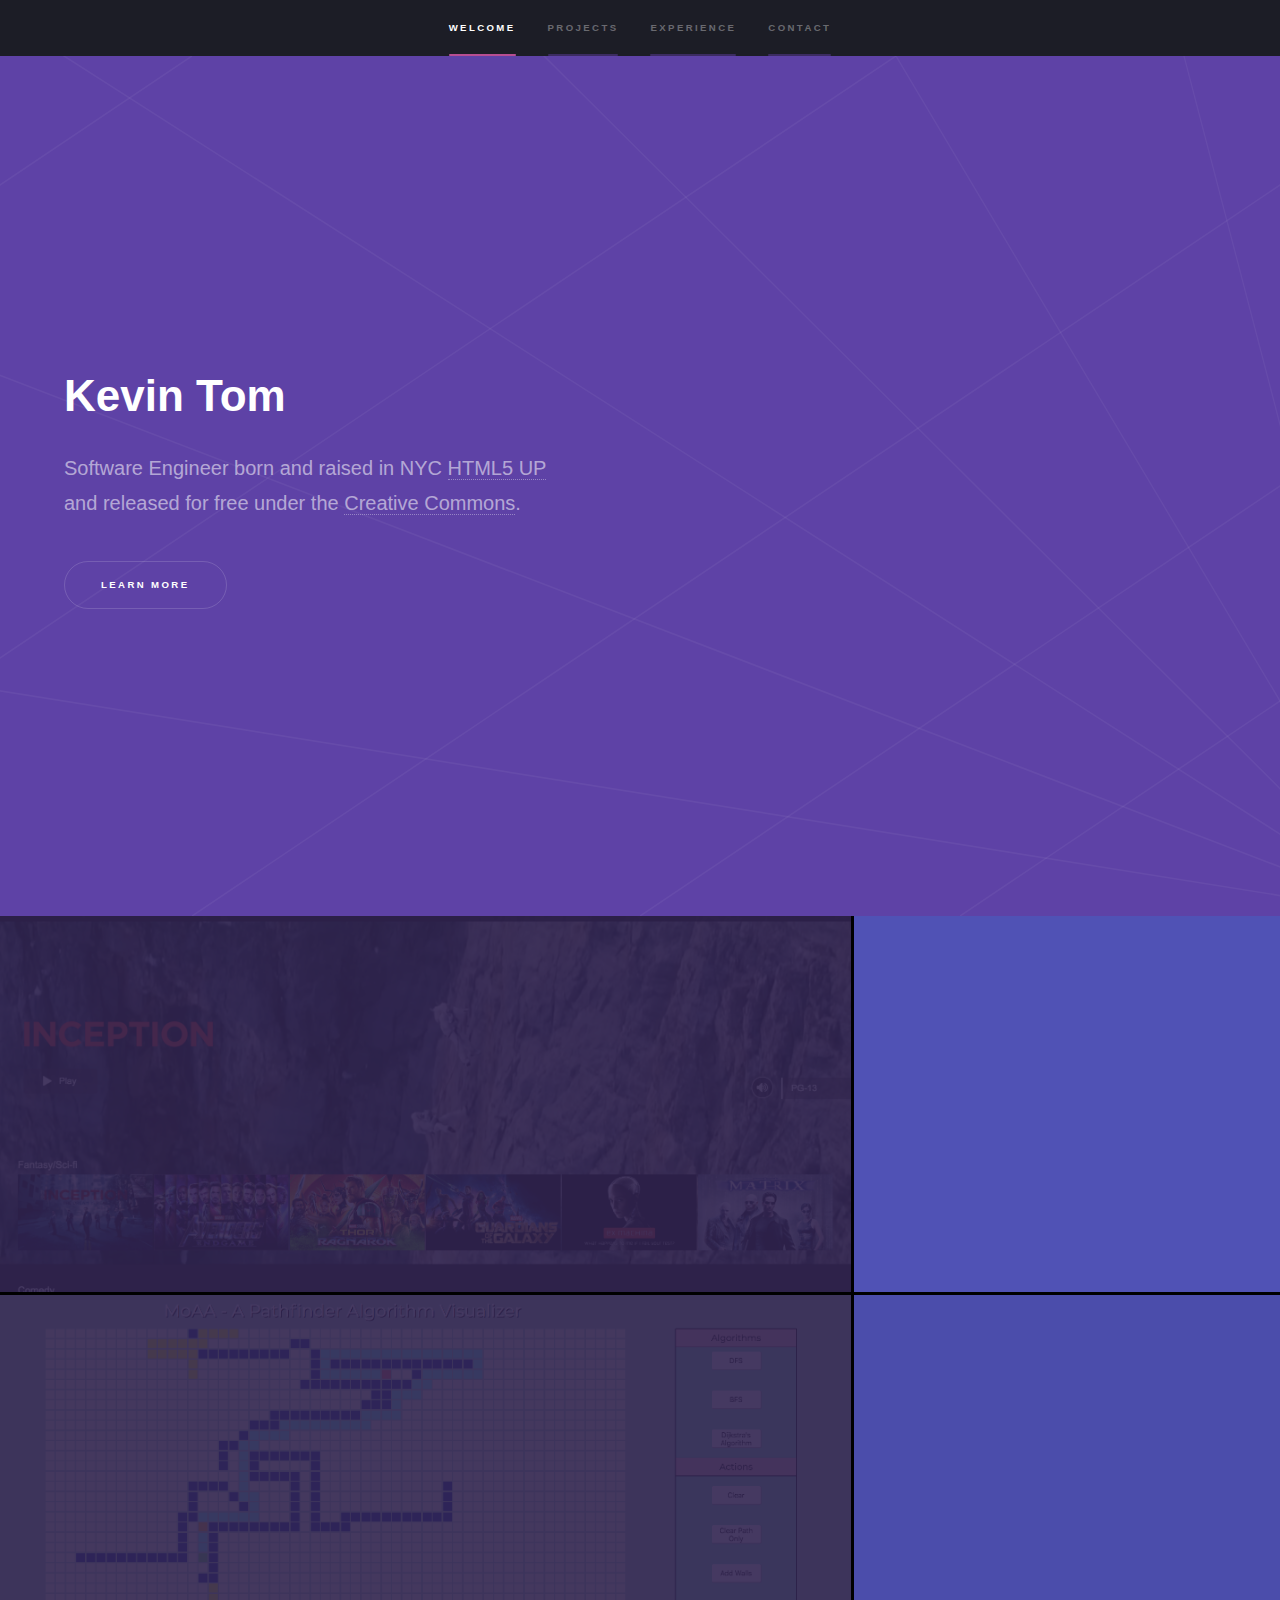
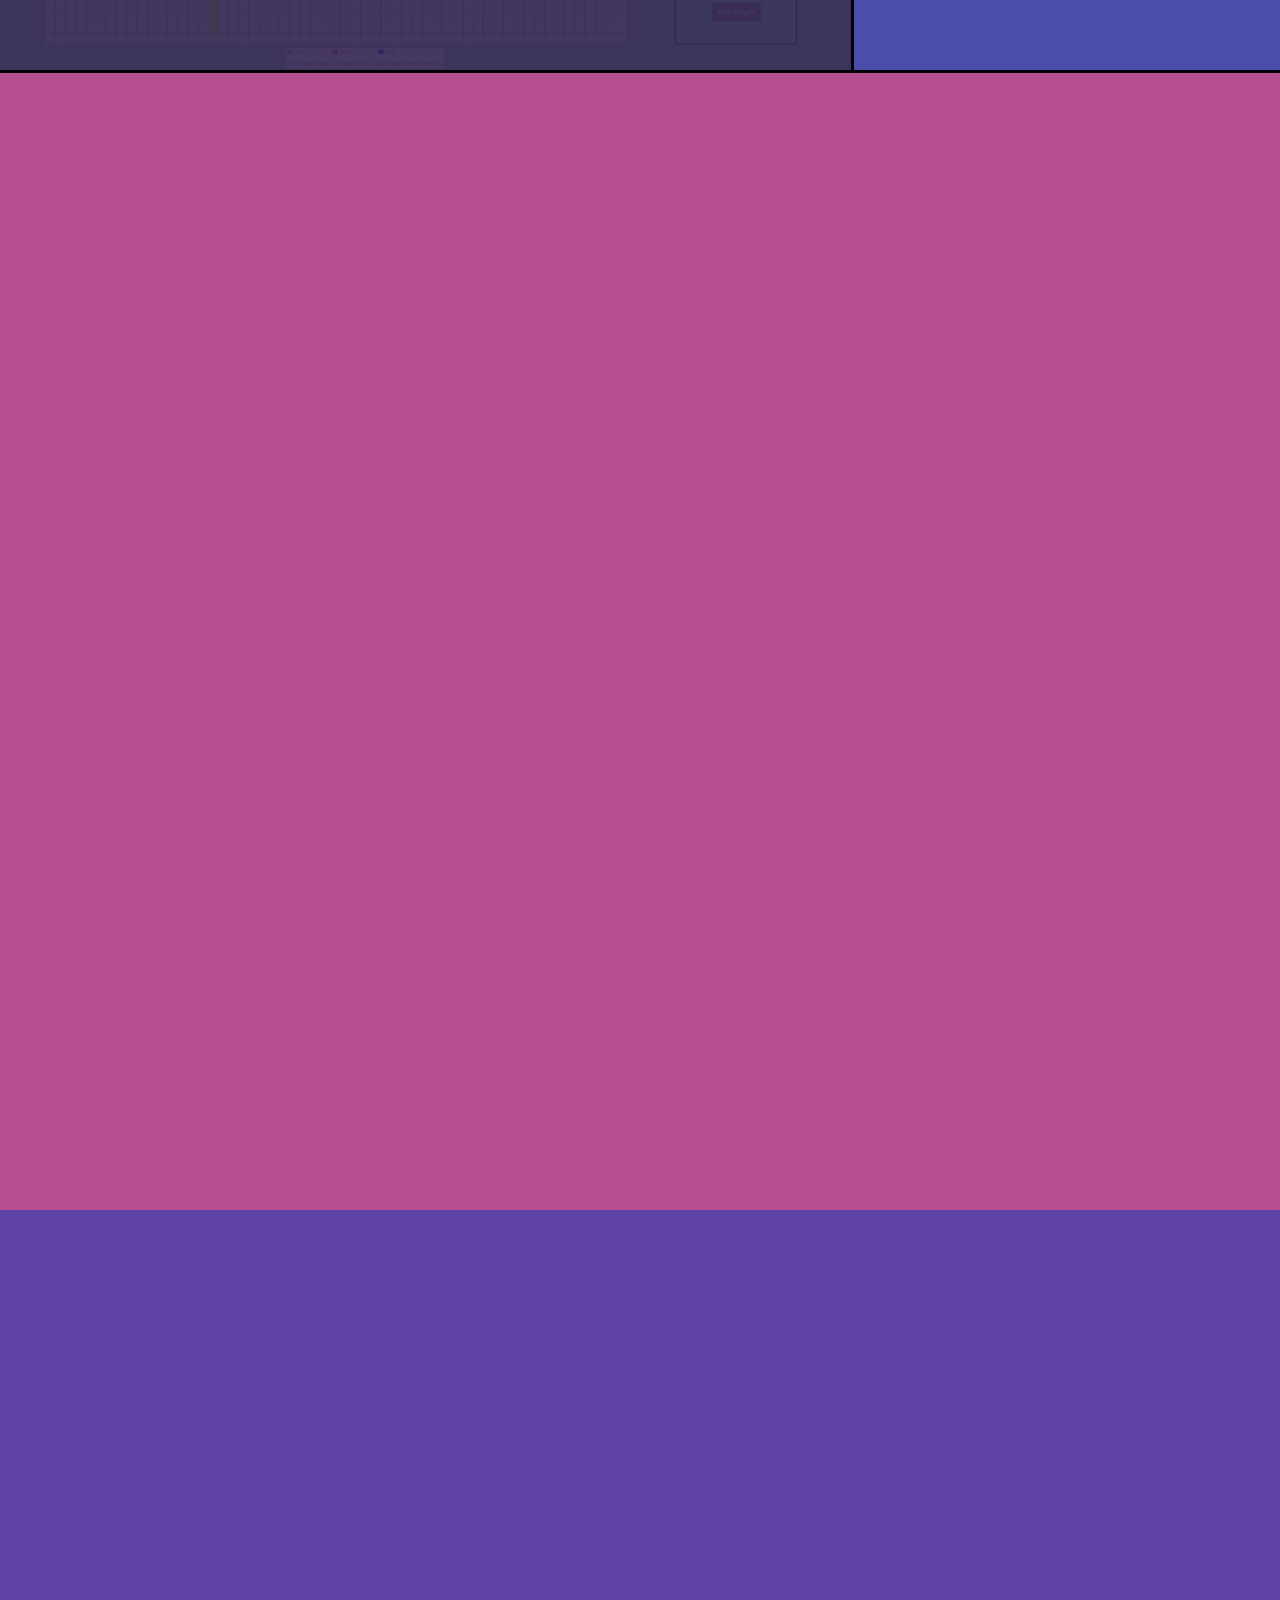
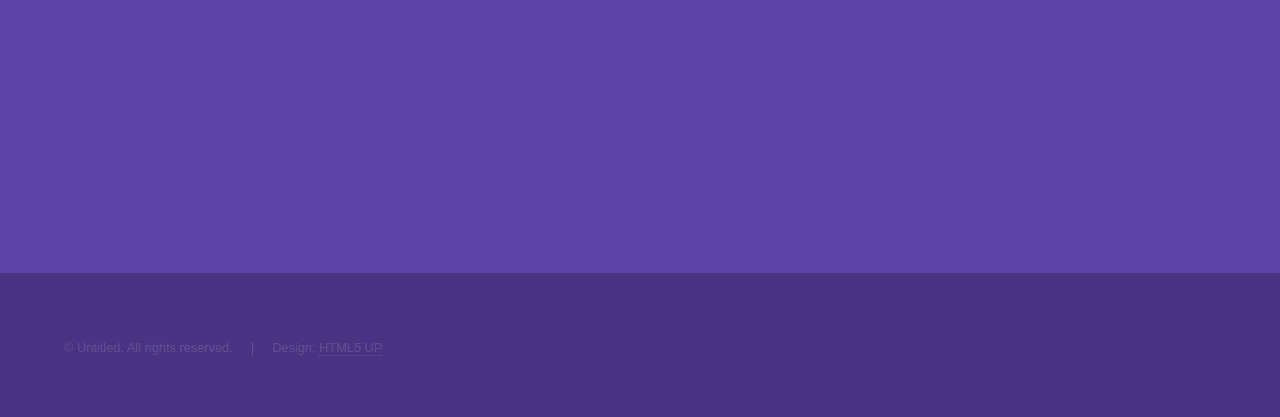
<file: Kevin-Tom/index.html>
<!DOCTYPE HTML>
<!--
	Hyperspace by HTML5 UP
	html5up.net | @ajlkn
	Free for personal and commercial use under the CCA 3.0 license (html5up.net/license)
-->
<html>
	<head>
		<title>Hyperspace by HTML5 UP</title>
		<meta charset="utf-8" />
		<meta name="viewport" content="width=device-width, initial-scale=1, user-scalable=no" />
		<link rel="stylesheet" href="assets/css/main.css" />
		<noscript><link rel="stylesheet" href="assets/css/noscript.css" /></noscript>
	</head>
	<body class="is-preload">

		<!-- Sidebar -->
			<section id="sidebar">
				<div class="inner">
					<nav>
						<ul>
							<li><a href="#intro">Welcome</a></li>
							<li><a href="#one">Projects</a></li>
							<li><a href="#two">Experience</a></li>
							<li><a href="#three">Contact</a></li>
						</ul>
					</nav>
				</div>
			</section>

		<!-- Wrapper -->
			<div id="wrapper">

				<!-- Intro -->
					<section id="intro" class="wrapper style1 fullscreen fade-up">
						<div class="inner">
							<h1>Kevin Tom</h1>
							<p>Software Engineer born and raised in NYC <a href="http://html5up.net">HTML5 UP</a><br />
							and released for free under the <a href="http://html5up.net/license">Creative Commons</a>.</p>
							<ul class="actions">
								<li><a href="#one" class="button scrolly">Learn more</a></li>
							</ul>
						</div>
					</section>

				<!-- One -->
					<section id="one" class="wrapper style2 spotlights">
						
						<section>
							<a href="#" class="image"><img src="images/tomflixfull.png" alt="" data-position="center center" /></a>
							<div class="content">
								<div class="inner">
									<h2>Tomflix</h2>
									<p>Phasellus convallis elit id ullamcorper pulvinar. Duis aliquam turpis mauris, eu ultricies erat malesuada quis. Aliquam dapibus.</p>
									<ul class="actions">
										<li><a href="https://tom-flix.herokuapp.com/" class="button">Live Site</a></li>
									</ul>
								</div>
							</div>
						</section>
						<section>
							<a href="#" class="image"><img src="images/MoAAfull.png" alt="" data-position="top center" /></a>
							<div class="content">
								<div class="inner">
									<h2>MoAA</h2>
									<p>Phasellus convallis elit id ullamcorper pulvinar. Duis aliquam turpis mauris, eu ultricies erat malesuada quis. Aliquam dapibus.</p>
									<ul class="actions">
										<li><a href="https://kevinktom.github.io/MoAA/" class="button">Live Site</a></li>
									</ul>
								</div>
							</div>
						</section>
						<!-- <section>
							<a href="#" class="image"><img src="images/pic03.jpg" alt="" data-position="25% 25%" /></a>
							<div class="content">
								<div class="inner">
									<h2>Ultricies aliquam</h2>
									<p>Phasellus convallis elit id ullamcorper pulvinar. Duis aliquam turpis mauris, eu ultricies erat malesuada quis. Aliquam dapibus.</p>
									<ul class="actions">
										<li><a href="generic.html" class="button">Learn more</a></li>
									</ul>
								</div>
							</div>
						</section> -->
					</section>

				<!-- Two -->
					<section id="two" class="wrapper style3 fade-up">
						<div class="inner">
							<h2>Professional Experience</h2>
							<!-- <p>Phasellus convallis elit id ullamcorper pulvinar. Duis aliquam turpis mauris, eu ultricies erat malesuada quis. Aliquam dapibus, lacus eget hendrerit bibendum, urna est aliquam sem, sit amet imperdiet est velit quis lorem.</p> -->
							<div class="features">
								<section>
									<span class="icon solid major fa-code"></span>
									<h3>Solutions Analyst</h3>
									<h4>Vitech Systems Group</h4>
									<!-- <p>Phasellus convallis elit id ullam corper amet et pulvinar. Duis aliquam turpis mauris, sed ultricies erat dapibus.</p> -->
									<ul>
										<li>Created solution design documents that implemented new income annuities functionality to an enterprise proprietary
										software for MetLife.</li>
										<li>Composed 300+ regression test cases utilizing PLSQL scripts ensuring complete coverage of accurate core functionality
										for the upcoming software migration.</li>
										<li>Integrated the client’s business requirements by acting as a liaison between the client and development team
										strengthening product quality and communication.</li>
										<li>Headed the object inventory and data loading modules in preparation for Systems Integration Testing.</li>
									</ul>
								</section>
								<section>
									<span class="icon solid major fa-lock"></span>
									<h3>Aliquam sed nullam</h3>
									<p>Phasellus convallis elit id ullam corper amet et pulvinar. Duis aliquam turpis mauris, sed ultricies erat dapibus.</p>
								</section>
								<section>
									<span class="icon solid major fa-cog"></span>
									<h3>Sed erat ullam corper</h3>
									<p>Phasellus convallis elit id ullam corper amet et pulvinar. Duis aliquam turpis mauris, sed ultricies erat dapibus.</p>
								</section>
								<section>
									<span class="icon solid major fa-desktop"></span>
									<h3>Veroeros quis lorem</h3>
									<p>Phasellus convallis elit id ullam corper amet et pulvinar. Duis aliquam turpis mauris, sed ultricies erat dapibus.</p>
								</section>
								<section>
									<span class="icon solid major fa-link"></span>
									<h3>Urna quis bibendum</h3>
									<p>Phasellus convallis elit id ullam corper amet et pulvinar. Duis aliquam turpis mauris, sed ultricies erat dapibus.</p>
								</section>
								<section>
									<span class="icon major fa-gem"></span>
									<h3>Aliquam urna dapibus</h3>
									<p>Phasellus convallis elit id ullam corper amet et pulvinar. Duis aliquam turpis mauris, sed ultricies erat dapibus.</p>
								</section>
							</div>
							<ul class="actions">
								<li><a href="generic.html" class="button">Learn more</a></li>
							</ul>
						</div>
					</section>

				<!-- Three -->
					<section id="three" class="wrapper style1 fade-up">
						<div class="inner">
							<h2>Contact</h2>
							<p>Phasellus convallis elit id ullamcorper pulvinar. Duis aliquam turpis mauris, eu ultricies erat malesuada quis. Aliquam dapibus, lacus eget hendrerit bibendum, urna est aliquam sem, sit amet imperdiet est velit quis lorem.</p>
							<div class="split style1">
								<section>
									<form method="post" action="#">
										<div class="fields">
											<div class="field half">
												<label for="name">Name</label>
												<input type="text" name="name" id="name" />
											</div>
											<div class="field half">
												<label for="email">Email</label>
												<input type="text" name="email" id="email" />
											</div>
											<div class="field">
												<label for="message">Message</label>
												<textarea name="message" id="message" rows="5"></textarea>
											</div>
										</div>
										<ul class="actions">
											<li><a href="" class="button submit">Send Message</a></li>
										</ul>
									</form>
								</section>
								<section>
									<ul class="contact">
										<li>
											<!-- <h3>Address</h3>
											<span>12345 Somewhere Road #654<br />
											Nashville, TN 00000-0000<br />
											USA</span> -->
											<a href="https://kevinktom.github.io/MoAA/" class="button">Resume</a>
										</li>
										<li>
											<h3>Email</h3>
											<a href="#">KevinKTom@gmail.com</a>
										</li>
										<li>
											<h3>Phone</h3>
											<span>(917) 293-9011</span>
										</li>
										<li>
											<h3>Social</h3>
											<ul class="icons">
												<!-- <li><a href="#" class="icon brands fa-twitter"><span class="label">Twitter</span></a></li> -->
												<!-- <li><a href="#" class="icon brands fa-facebook-f"><span class="label">Facebook</span></a></li> -->
												<li><a href="https://github.com/kevinktom" class="icon brands fa-github"><span class="label">GitHub</span></a></li>
												<!-- <li><a href="#" class="icon brands fa-instagram"><span class="label">Instagram</span></a></li> -->
												<li><a href="https://www.linkedin.com/in/kevinktom/" class="icon brands fa-linkedin-in"><span class="label">LinkedIn</span></a></li>
											</ul>
										</li>
									</ul>
								</section>
							</div>
						</div>
					</section>

			</div>

		<!-- Footer -->
			<footer id="footer" class="wrapper style1-alt">
				<div class="inner">
					<ul class="menu">
						<li>&copy; Untitled. All rights reserved.</li><li>Design: <a href="http://html5up.net">HTML5 UP</a></li>
					</ul>
				</div>
			</footer>

		<!-- Scripts -->
			<script src="assets/js/jquery.min.js"></script>
			<script src="assets/js/jquery.scrollex.min.js"></script>
			<script src="assets/js/jquery.scrolly.min.js"></script>
			<script src="assets/js/browser.min.js"></script>
			<script src="assets/js/breakpoints.min.js"></script>
			<script src="assets/js/util.js"></script>
			<script src="assets/js/main.js"></script>

	</body>
</html>
</file>
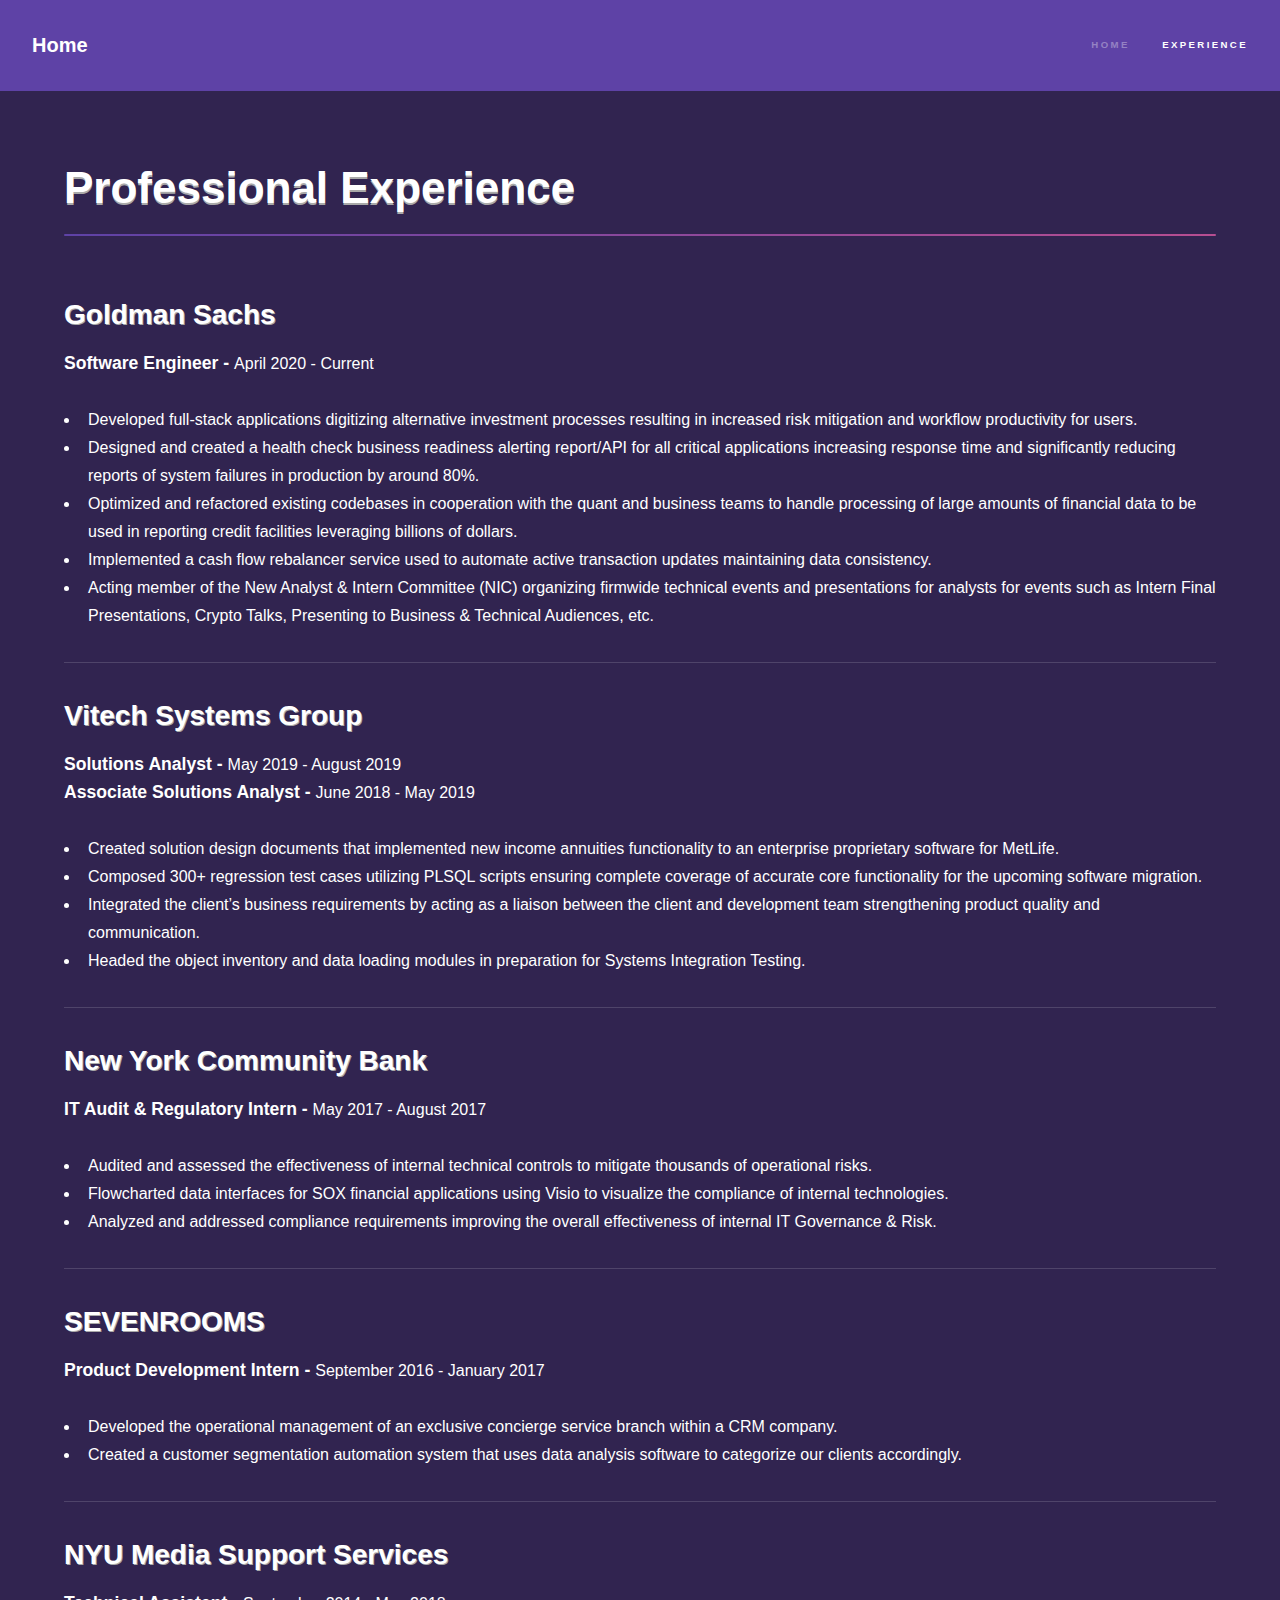
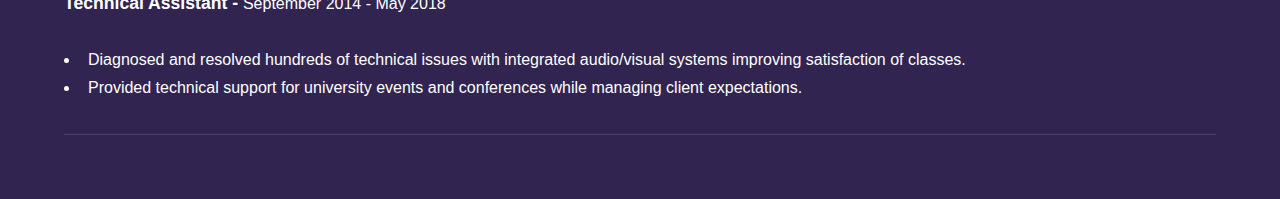
<file: elements.html>
<!DOCTYPE HTML>
<!--
	Hyperspace by HTML5 UP
	html5up.net | @ajlkn
	Free for personal and commercial use under the CCA 3.0 license (html5up.net/license)
-->
<html>
	<head>
		<title>Professional Experience</title>
		<meta charset="utf-8" />
		<meta name="viewport" content="width=device-width, initial-scale=1, user-scalable=no" />
		<link rel="stylesheet" href="assets/css/main.css" />
		<noscript><link rel="stylesheet" href="assets/css/noscript.css" /></noscript>
	</head>
	<body class="is-preload">

		<!-- Header -->
			<header id="header">
				<a href="index.html" class="title">Home</a>
				<nav>
					<ul>
						<li><a href="index.html">Home</a></li>
						<!-- <li><a href="generic.html">Generic</a></li> -->
						<li><a href="elements.html"  class="active">Experience</a></li>
					</ul>
				</nav>
			</header>

		<!-- Wrapper -->
			<div id="wrapper">

				<!-- Main -->
					<section id="main" class="wrapper">
						<div class="inner">
							<h1 class="major">Professional Experience</h1>

								<section>
									<h2>Goldman Sachs</h2>
									<h3 class="pdates">Software Engineer - </h3> <p class="pdates">April 2020 - Current</p>
									<br>
									<br>
									<ul>
										<li>Developed full-stack applications digitizing alternative investment processes resulting in increased risk mitigation and workflow productivity for users.</li>
										<li>Designed and created a health check business readiness alerting report/API for all critical applications increasing response time and significantly reducing reports of system failures in production by around 80%.</li>
										<li>Optimized and refactored existing codebases in cooperation with the quant and business teams to handle processing of large amounts of financial data to be used in reporting credit facilities leveraging billions of dollars.</li>
										<li>Implemented a cash flow rebalancer service used to automate active transaction updates maintaining data consistency.</li>
										<li>Acting member of the New Analyst & Intern Committee (NIC) organizing firmwide technical events and presentations for analysts for events such as Intern Final Presentations, Crypto Talks, Presenting to Business & Technical Audiences, etc. </li>
									</ul>
									<hr />

									<h2>Vitech Systems Group</h2>
									<h3 class="pdates">Solutions Analyst - </h3> <p class="pdates">May 2019 - August 2019</p>
									<br>
									<h3 class="pdates">Associate Solutions Analyst - </h3> <p class="pdates">June 2018 - May 2019</p>
									<br>
									<br>
									<ul>
										<li>Created solution design documents that implemented new income annuities functionality to an enterprise proprietary
										software for MetLife.</li>
										<li>Composed 300+ regression test cases utilizing PLSQL scripts ensuring complete coverage of accurate core functionality
										for the upcoming software migration.</li>
										<li>Integrated the client’s business requirements by acting as a liaison between the client and development team
										strengthening product quality and communication.</li>
										<li>Headed the object inventory and data loading modules in preparation for Systems Integration Testing.</li>
									</ul>
									<hr />

									<h2>New York Community Bank</h2>
									<h3 class="pdates">IT Audit & Regulatory Intern - </h3>
									<p class="pdates">May 2017 - August 2017</p>
									<br>
									<br>
									<ul>
										<li>Audited and assessed the effectiveness of internal technical controls to mitigate thousands of operational risks.</li>
										<li>Flowcharted data interfaces for SOX financial applications using Visio to visualize the compliance of internal
										technologies.</li>
										<li>Analyzed and addressed compliance requirements improving the overall effectiveness of internal IT Governance & Risk.</li>
										
									</ul>
									<hr />


									
									
									<h2>SEVENROOMS</h2>
									<h3 class="pdates">Product Development Intern - </h3>
									<p class="pdates">September 2016 - January 2017</p>
									<br>
									<br>
									<ul>
										<li>Developed the operational management of an exclusive concierge service branch within a CRM company.</li>
										<li>Created a customer segmentation automation system that uses data analysis software to categorize our clients
											accordingly.</li>
											
									</ul>
									<hr />

									<h2>NYU Media Support Services</h2>
									<h3 class="pdates">Technical Assistant - </h3>
									<p class="pdates">September 2014 - May 2018</p>
									<br>
									<br>
									<ul>
										<li>Diagnosed and resolved hundreds of technical issues with integrated audio/visual systems improving satisfaction of
										classes.</li>
										<li>Provided technical support for university events and conferences while managing client expectations.</li>
										
									</ul>
									<hr />
								

		

		<!-- Scripts -->
			<script src="assets/js/jquery.min.js"></script>
			<script src="assets/js/jquery.scrollex.min.js"></script>
			<script src="assets/js/jquery.scrolly.min.js"></script>
			<script src="assets/js/browser.min.js"></script>
			<script src="assets/js/breakpoints.min.js"></script>
			<script src="assets/js/util.js"></script>
			<script src="assets/js/main.js"></script>

	</body>
</html>
</file>
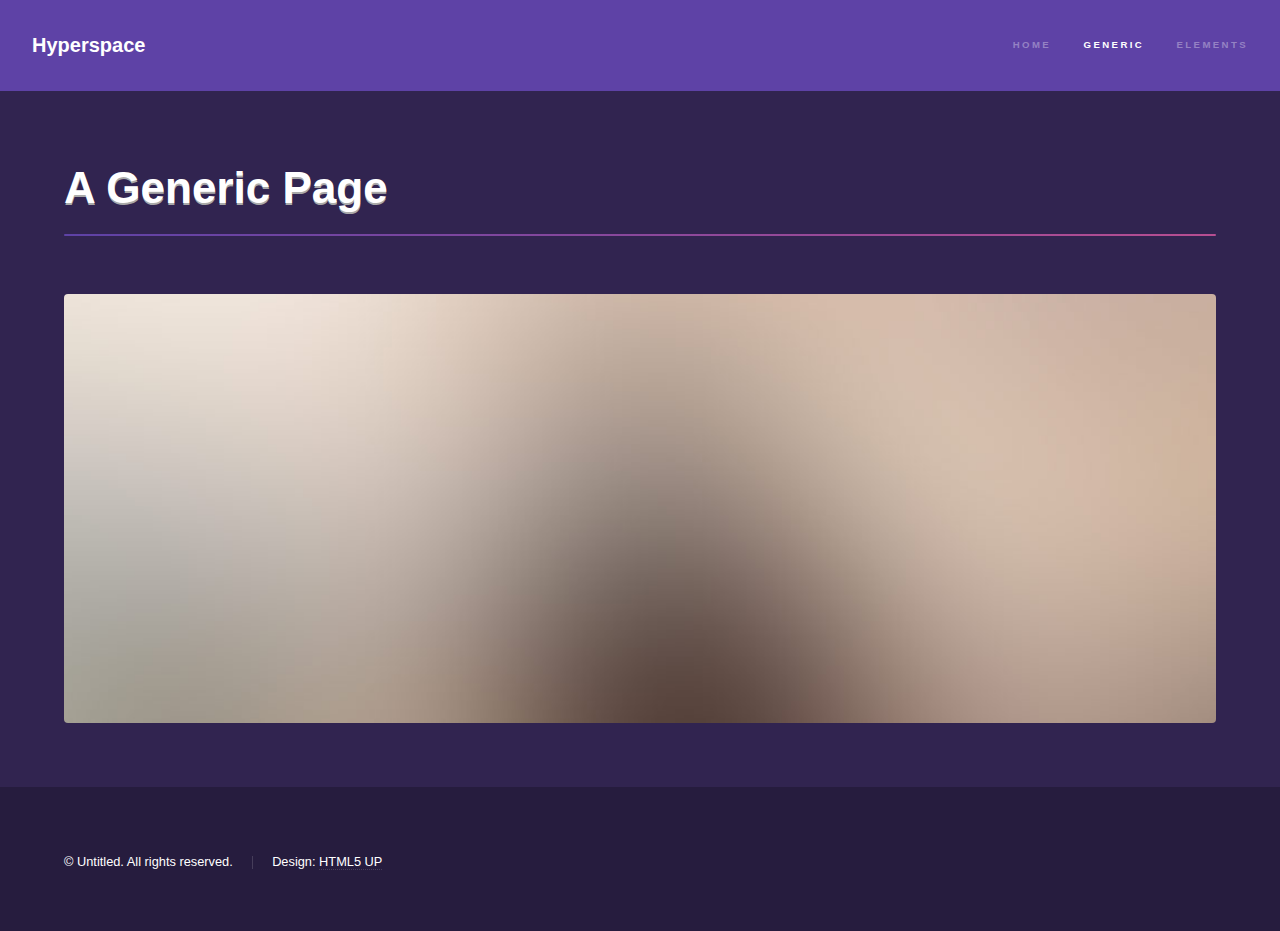
<file: generic.html>
<!DOCTYPE HTML>
<!--
	Hyperspace by HTML5 UP
	html5up.net | @ajlkn
	Free for personal and commercial use under the CCA 3.0 license (html5up.net/license)
-->
<html>
	<head>
		<title>Generic - Hyperspace by HTML5 UP</title>
		<meta charset="utf-8" />
		<meta name="viewport" content="width=device-width, initial-scale=1, user-scalable=no" />
		<link rel="stylesheet" href="assets/css/main.css" />
		<noscript><link rel="stylesheet" href="assets/css/noscript.css" /></noscript>
	</head>
	<body class="is-preload">

		<!-- Header -->
			<header id="header">
				<a href="index.html" class="title">Hyperspace</a>
				<nav>
					<ul>
						<li><a href="index.html">Home</a></li>
						<li><a href="generic.html" class="active">Generic</a></li>
						<li><a href="elements.html">Elements</a></li>
					</ul>
				</nav>
			</header>

		<!-- Wrapper -->
			<div id="wrapper">

				<!-- Main -->
					<section id="main" class="wrapper">
						<div class="inner">
							<h1 class="major">A Generic Page</h1>
							<span class="image fit"><img src="images/pic04.jpg" alt="" /></span>
						</div>
					</section>

			</div>

		<!-- Footer -->
			<footer id="footer" class="wrapper alt">
				<div class="inner">
					<ul class="menu">
						<li>&copy; Untitled. All rights reserved.</li><li>Design: <a href="http://html5up.net">HTML5 UP</a></li>
					</ul>
				</div>
			</footer>

		<!-- Scripts -->
			<script src="assets/js/jquery.min.js"></script>
			<script src="assets/js/jquery.scrollex.min.js"></script>
			<script src="assets/js/jquery.scrolly.min.js"></script>
			<script src="assets/js/browser.min.js"></script>
			<script src="assets/js/breakpoints.min.js"></script>
			<script src="assets/js/util.js"></script>
			<script src="assets/js/main.js"></script>

	</body>
</html>
</file>
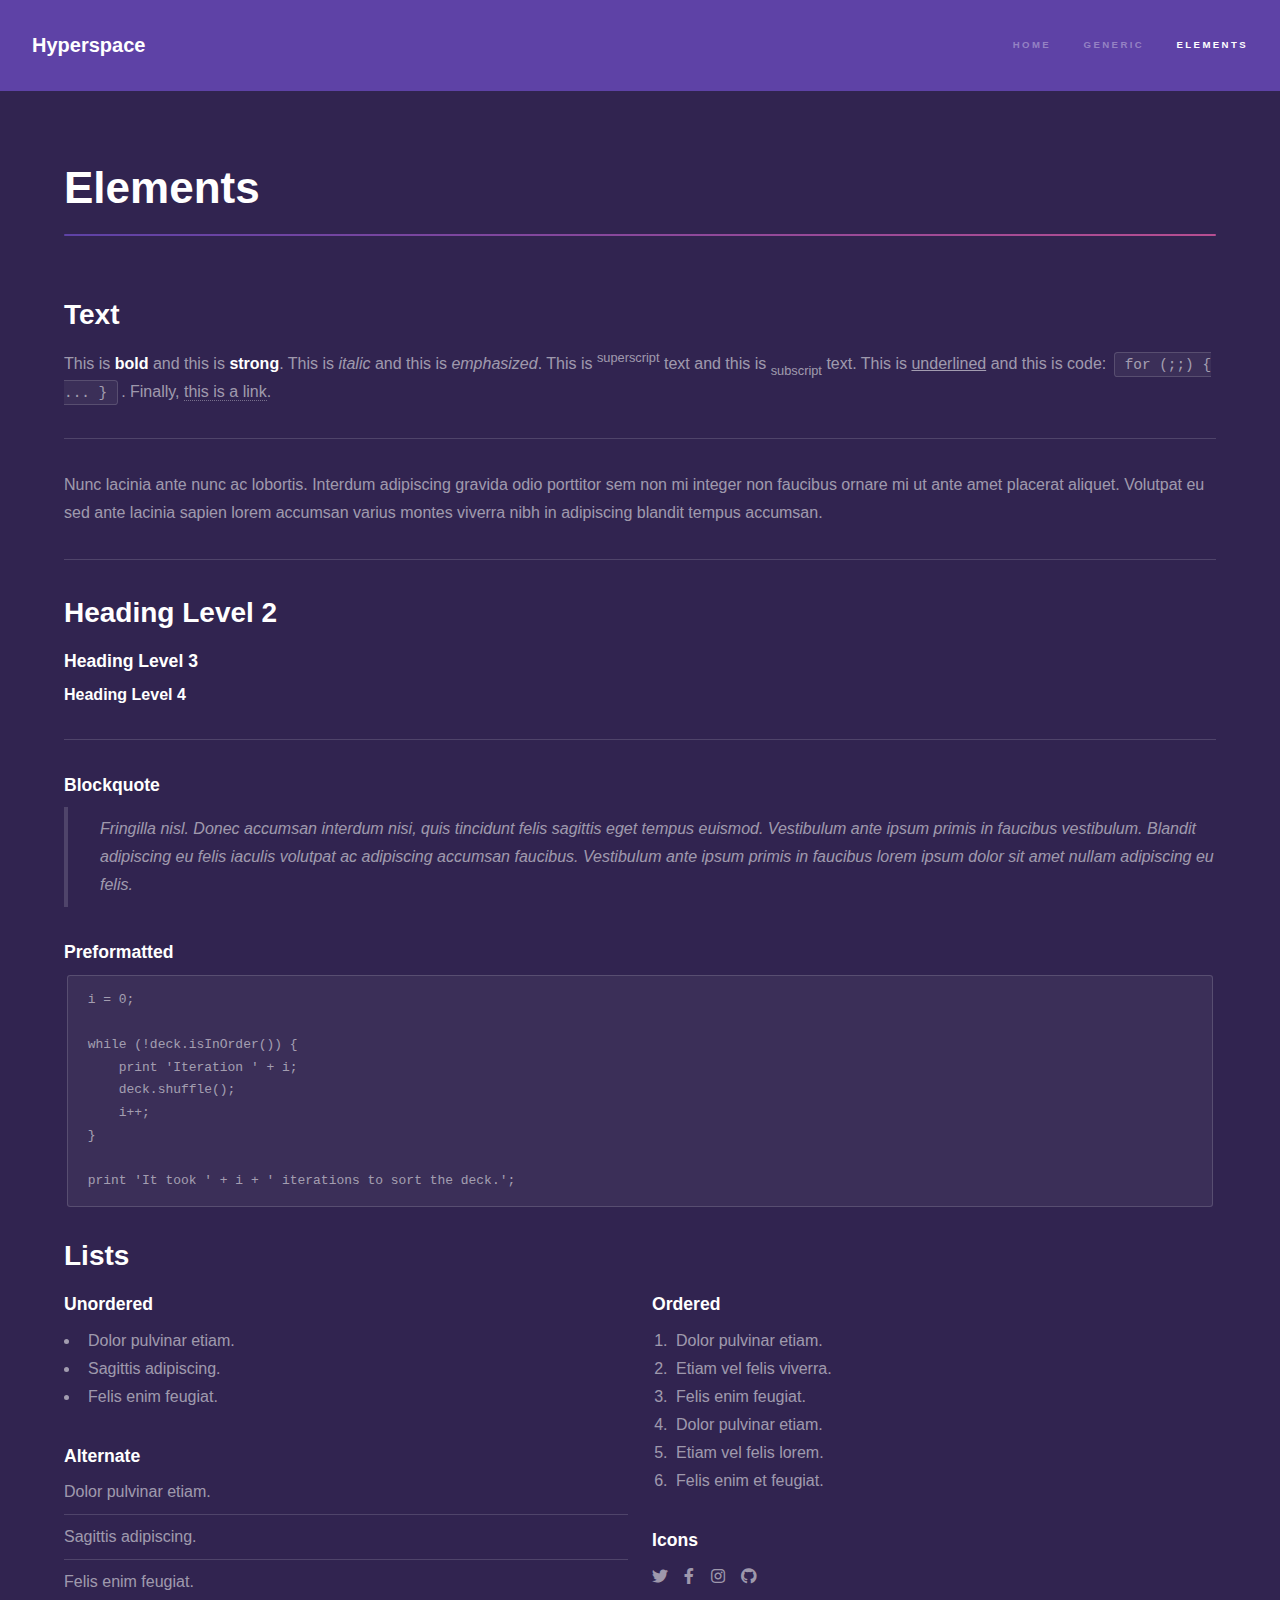
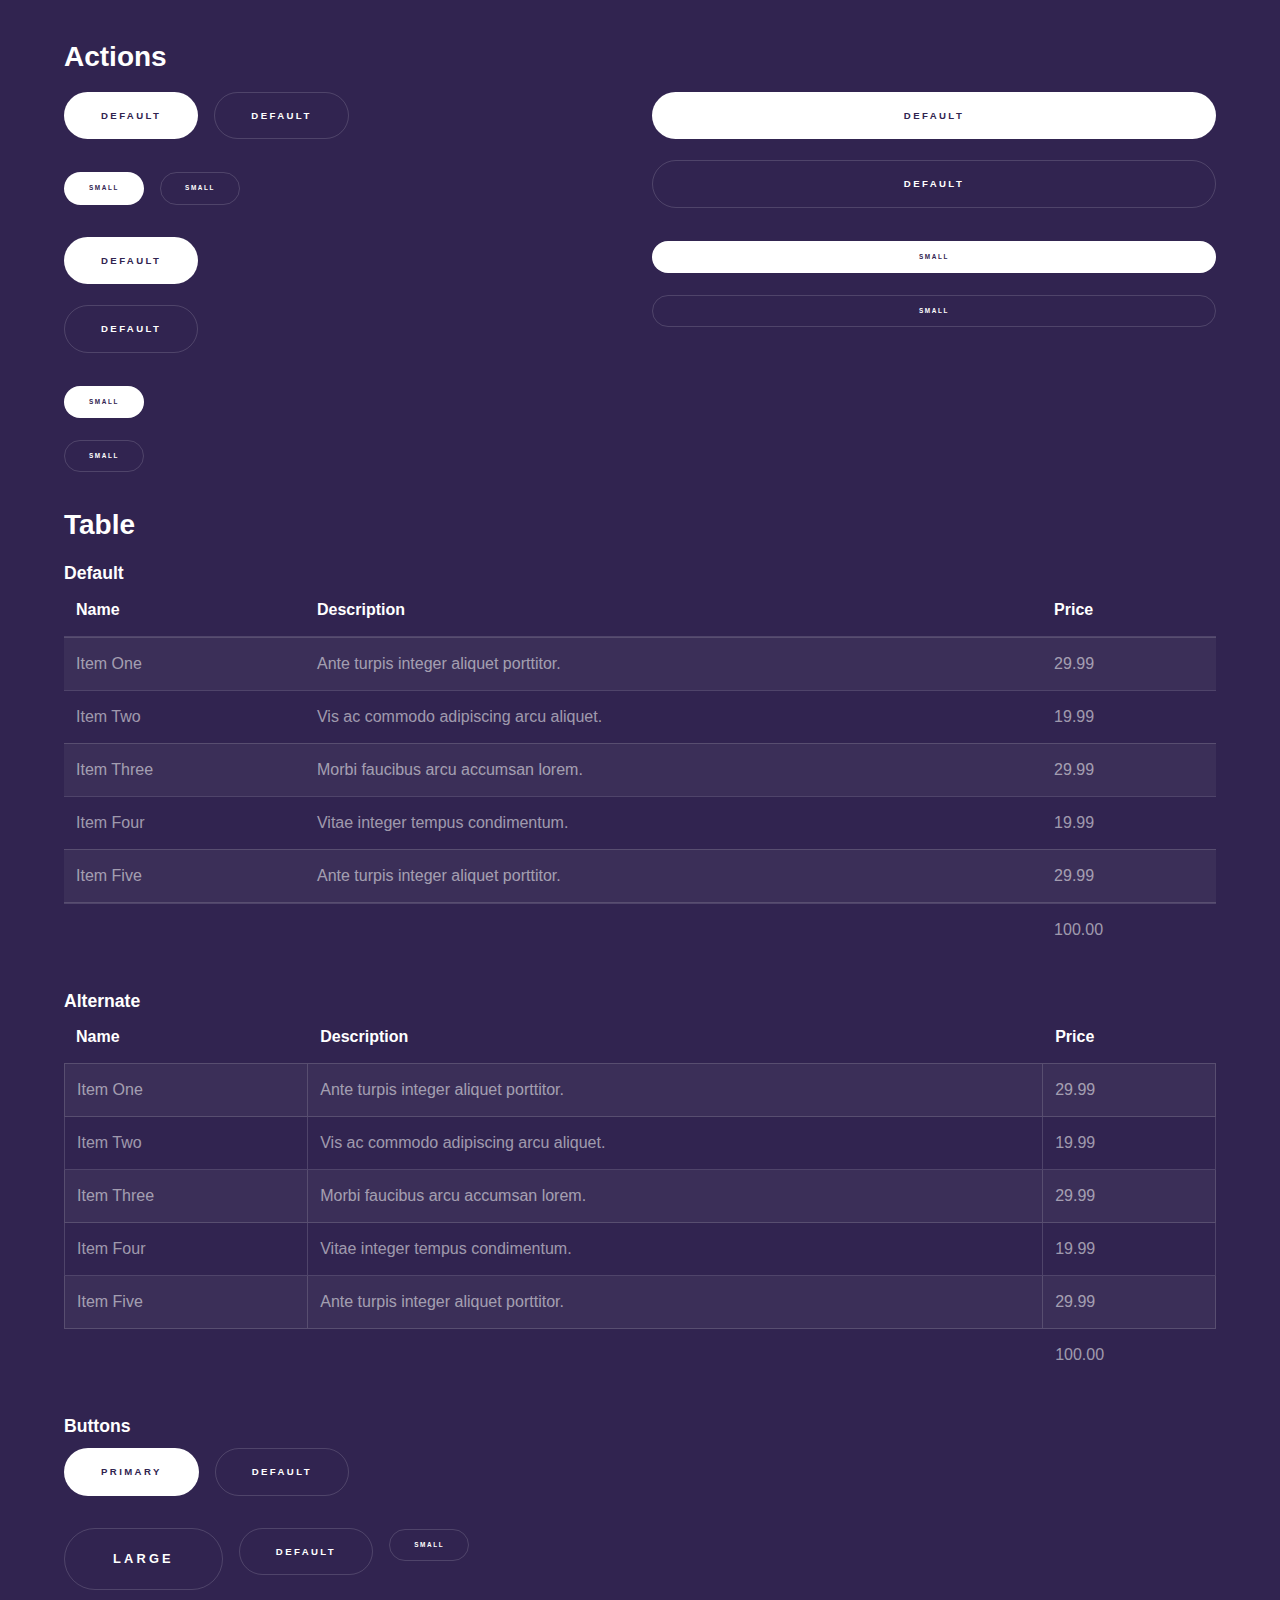
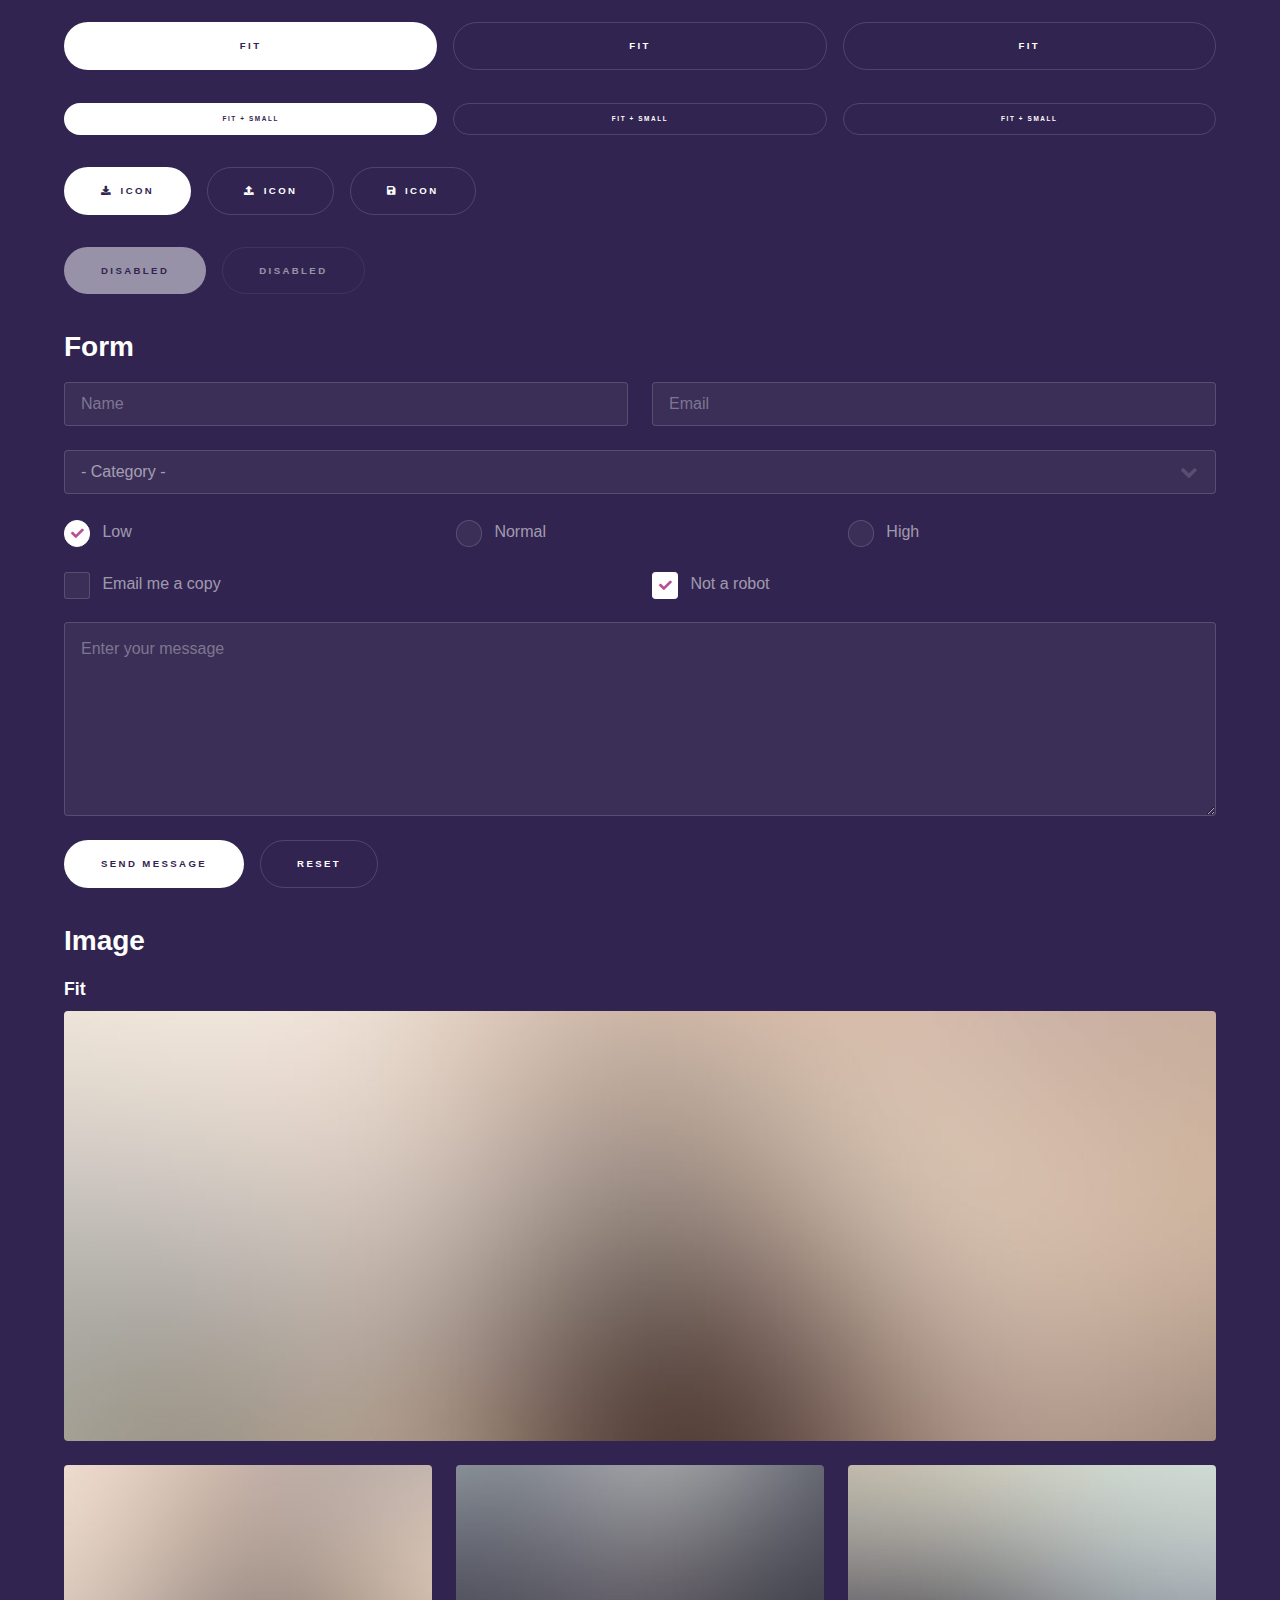
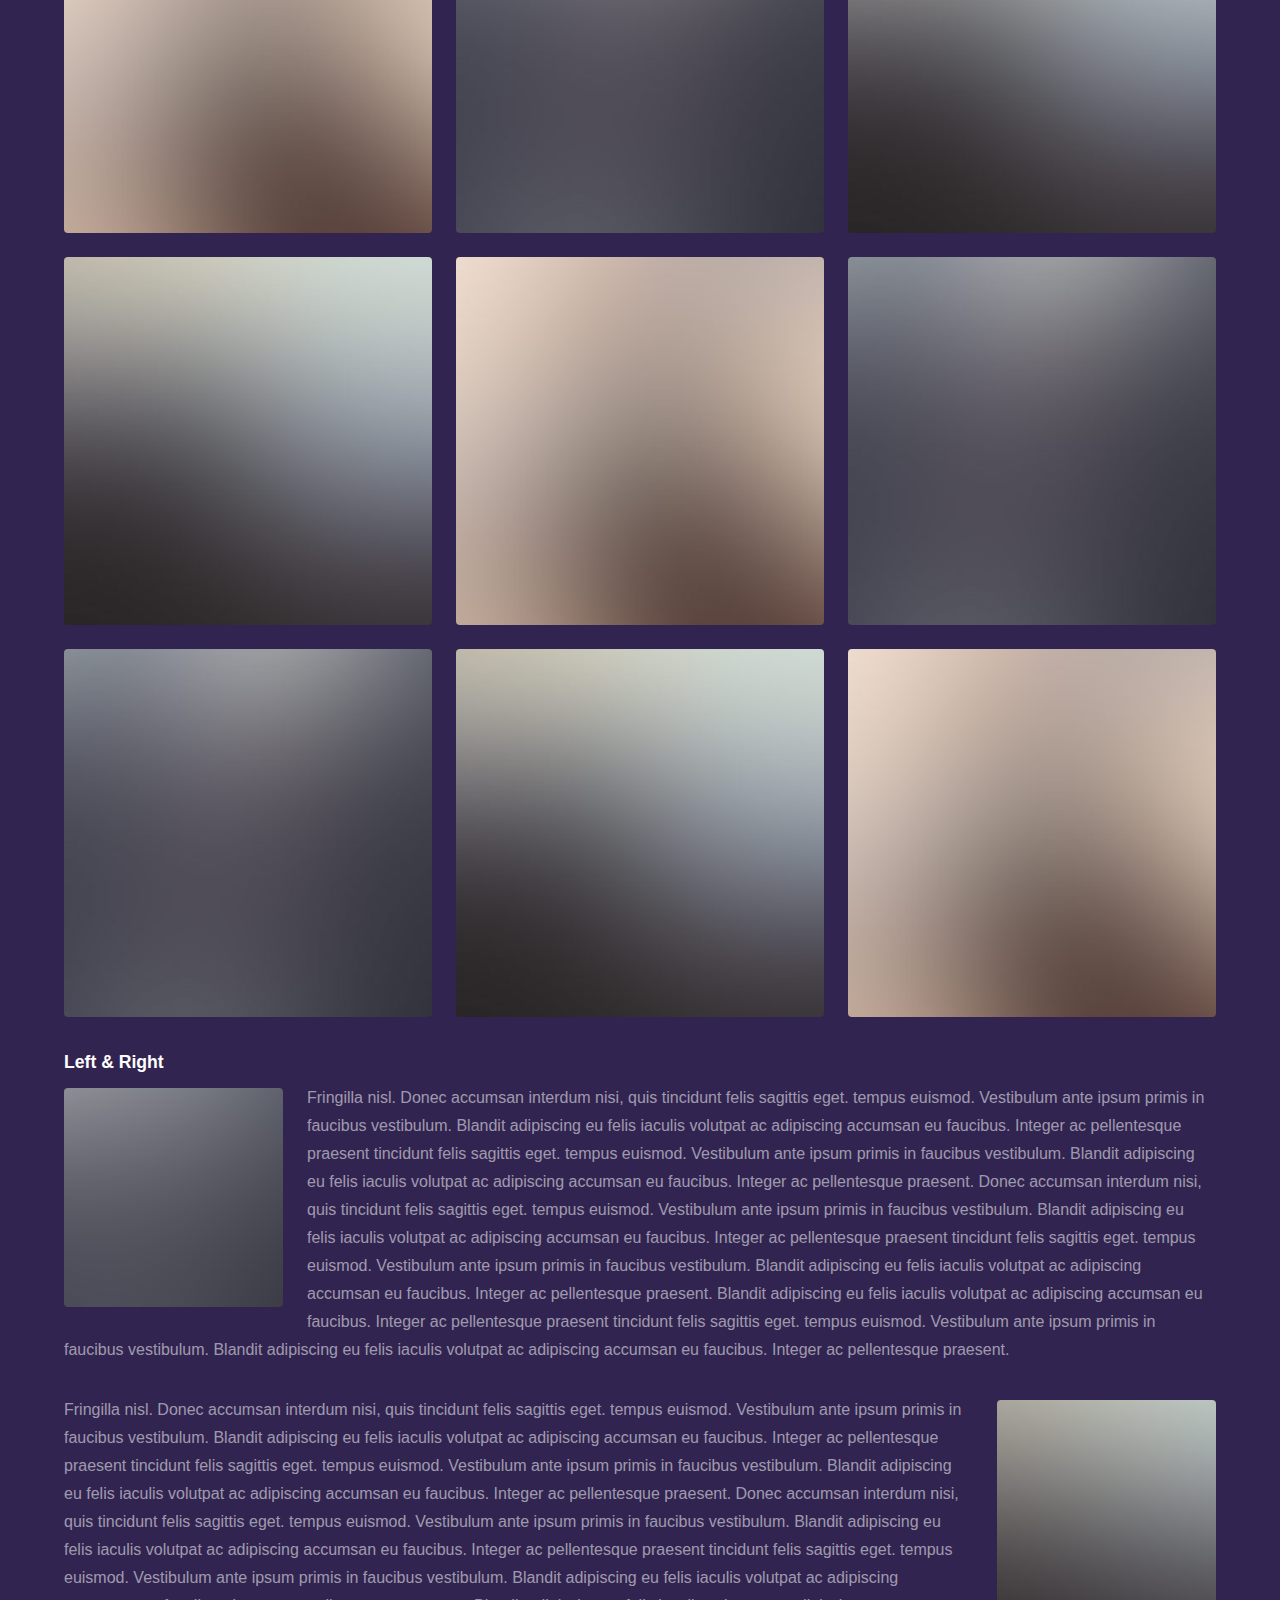
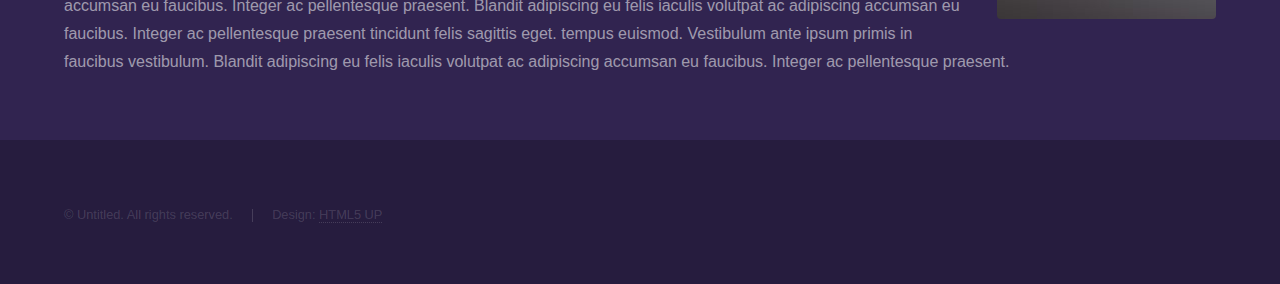
<file: Kevin-Tom/elements.html>
<!DOCTYPE HTML>
<!--
	Hyperspace by HTML5 UP
	html5up.net | @ajlkn
	Free for personal and commercial use under the CCA 3.0 license (html5up.net/license)
-->
<html>
	<head>
		<title>Elements - Hyperspace by HTML5 UP</title>
		<meta charset="utf-8" />
		<meta name="viewport" content="width=device-width, initial-scale=1, user-scalable=no" />
		<link rel="stylesheet" href="assets/css/main.css" />
		<noscript><link rel="stylesheet" href="assets/css/noscript.css" /></noscript>
	</head>
	<body class="is-preload">

		<!-- Header -->
			<header id="header">
				<a href="index.html" class="title">Hyperspace</a>
				<nav>
					<ul>
						<li><a href="index.html">Home</a></li>
						<li><a href="generic.html">Generic</a></li>
						<li><a href="elements.html"  class="active">Elements</a></li>
					</ul>
				</nav>
			</header>

		<!-- Wrapper -->
			<div id="wrapper">

				<!-- Main -->
					<section id="main" class="wrapper">
						<div class="inner">
							<h1 class="major">Elements</h1>

							<!-- Text -->
								<section>
									<h2>Text</h2>
									<p>This is <b>bold</b> and this is <strong>strong</strong>. This is <i>italic</i> and this is <em>emphasized</em>.
									This is <sup>superscript</sup> text and this is <sub>subscript</sub> text.
									This is <u>underlined</u> and this is code: <code>for (;;) { ... }</code>. Finally, <a href="#">this is a link</a>.</p>
									<hr />
									<p>Nunc lacinia ante nunc ac lobortis. Interdum adipiscing gravida odio porttitor sem non mi integer non faucibus ornare mi ut ante amet placerat aliquet. Volutpat eu sed ante lacinia sapien lorem accumsan varius montes viverra nibh in adipiscing blandit tempus accumsan.</p>
									<hr />
									<h2>Heading Level 2</h2>
									<h3>Heading Level 3</h3>
									<h4>Heading Level 4</h4>
									<hr />
									<h3>Blockquote</h3>
									<blockquote>Fringilla nisl. Donec accumsan interdum nisi, quis tincidunt felis sagittis eget tempus euismod. Vestibulum ante ipsum primis in faucibus vestibulum. Blandit adipiscing eu felis iaculis volutpat ac adipiscing accumsan faucibus. Vestibulum ante ipsum primis in faucibus lorem ipsum dolor sit amet nullam adipiscing eu felis.</blockquote>
									<h3>Preformatted</h3>
									<pre><code>i = 0;

while (!deck.isInOrder()) {
    print 'Iteration ' + i;
    deck.shuffle();
    i++;
}

print 'It took ' + i + ' iterations to sort the deck.';</code></pre>
								</section>

							<!-- Lists -->
								<section>
									<h2>Lists</h2>
									<div class="row">
										<div class="col-6 col-12-medium">
											<h3>Unordered</h3>
											<ul>
												<li>Dolor pulvinar etiam.</li>
												<li>Sagittis adipiscing.</li>
												<li>Felis enim feugiat.</li>
											</ul>
											<h3>Alternate</h3>
											<ul class="alt">
												<li>Dolor pulvinar etiam.</li>
												<li>Sagittis adipiscing.</li>
												<li>Felis enim feugiat.</li>
											</ul>
										</div>
										<div class="col-6 col-12-medium">
											<h3>Ordered</h3>
											<ol>
												<li>Dolor pulvinar etiam.</li>
												<li>Etiam vel felis viverra.</li>
												<li>Felis enim feugiat.</li>
												<li>Dolor pulvinar etiam.</li>
												<li>Etiam vel felis lorem.</li>
												<li>Felis enim et feugiat.</li>
											</ol>
											<h3>Icons</h3>
											<ul class="icons">
												<li><a href="#" class="icon brands fa-twitter"><span class="label">Twitter</span></a></li>
												<li><a href="#" class="icon brands fa-facebook-f"><span class="label">Facebook</span></a></li>
												<li><a href="#" class="icon brands fa-instagram"><span class="label">Instagram</span></a></li>
												<li><a href="#" class="icon brands fa-github"><span class="label">Github</span></a></li>
											</ul>
										</div>
									</div>
									<h2>Actions</h2>
									<div class="row">
										<div class="col-6 col-12-medium">
											<ul class="actions">
												<li><a href="#" class="button primary">Default</a></li>
												<li><a href="#" class="button">Default</a></li>
											</ul>
											<ul class="actions small">
												<li><a href="#" class="button primary small">Small</a></li>
												<li><a href="#" class="button small">Small</a></li>
											</ul>
											<ul class="actions stacked">
												<li><a href="#" class="button primary">Default</a></li>
												<li><a href="#" class="button">Default</a></li>
											</ul>
											<ul class="actions stacked">
												<li><a href="#" class="button primary small">Small</a></li>
												<li><a href="#" class="button small">Small</a></li>
											</ul>
										</div>
										<div class="col-6 col-12-medium">
											<ul class="actions stacked">
												<li><a href="#" class="button primary fit">Default</a></li>
												<li><a href="#" class="button fit">Default</a></li>
											</ul>
											<ul class="actions stacked">
												<li><a href="#" class="button primary small fit">Small</a></li>
												<li><a href="#" class="button small fit">Small</a></li>
											</ul>
										</div>
									</div>
								</section>

							<!-- Table -->
								<section>
									<h2>Table</h2>
									<h3>Default</h3>
									<div class="table-wrapper">
										<table>
											<thead>
												<tr>
													<th>Name</th>
													<th>Description</th>
													<th>Price</th>
												</tr>
											</thead>
											<tbody>
												<tr>
													<td>Item One</td>
													<td>Ante turpis integer aliquet porttitor.</td>
													<td>29.99</td>
												</tr>
												<tr>
													<td>Item Two</td>
													<td>Vis ac commodo adipiscing arcu aliquet.</td>
													<td>19.99</td>
												</tr>
												<tr>
													<td>Item Three</td>
													<td> Morbi faucibus arcu accumsan lorem.</td>
													<td>29.99</td>
												</tr>
												<tr>
													<td>Item Four</td>
													<td>Vitae integer tempus condimentum.</td>
													<td>19.99</td>
												</tr>
												<tr>
													<td>Item Five</td>
													<td>Ante turpis integer aliquet porttitor.</td>
													<td>29.99</td>
												</tr>
											</tbody>
											<tfoot>
												<tr>
													<td colspan="2"></td>
													<td>100.00</td>
												</tr>
											</tfoot>
										</table>
									</div>

									<h3>Alternate</h3>
									<div class="table-wrapper">
										<table class="alt">
											<thead>
												<tr>
													<th>Name</th>
													<th>Description</th>
													<th>Price</th>
												</tr>
											</thead>
											<tbody>
												<tr>
													<td>Item One</td>
													<td>Ante turpis integer aliquet porttitor.</td>
													<td>29.99</td>
												</tr>
												<tr>
													<td>Item Two</td>
													<td>Vis ac commodo adipiscing arcu aliquet.</td>
													<td>19.99</td>
												</tr>
												<tr>
													<td>Item Three</td>
													<td> Morbi faucibus arcu accumsan lorem.</td>
													<td>29.99</td>
												</tr>
												<tr>
													<td>Item Four</td>
													<td>Vitae integer tempus condimentum.</td>
													<td>19.99</td>
												</tr>
												<tr>
													<td>Item Five</td>
													<td>Ante turpis integer aliquet porttitor.</td>
													<td>29.99</td>
												</tr>
											</tbody>
											<tfoot>
												<tr>
													<td colspan="2"></td>
													<td>100.00</td>
												</tr>
											</tfoot>
										</table>
									</div>
								</section>

							<!-- Buttons -->
								<section>
									<h3>Buttons</h3>
									<ul class="actions">
										<li><a href="#" class="button primary">Primary</a></li>
										<li><a href="#" class="button">Default</a></li>
									</ul>
									<ul class="actions">
										<li><a href="#" class="button large">Large</a></li>
										<li><a href="#" class="button">Default</a></li>
										<li><a href="#" class="button small">Small</a></li>
									</ul>
									<ul class="actions fit">
										<li><a href="#" class="button primary fit">Fit</a></li>
										<li><a href="#" class="button fit">Fit</a></li>
										<li><a href="#" class="button fit">Fit</a></li>
									</ul>
									<ul class="actions fit small">
										<li><a href="#" class="button primary fit small">Fit + Small</a></li>
										<li><a href="#" class="button fit small">Fit + Small</a></li>
										<li><a href="#" class="button fit small">Fit + Small</a></li>
									</ul>
									<ul class="actions">
										<li><a href="#" class="button primary icon solid fa-download">Icon</a></li>
										<li><a href="#" class="button icon solid fa-upload">Icon</a></li>
										<li><a href="#" class="button icon solid fa-save">Icon</a></li>
									</ul>
									<ul class="actions">
										<li><span class="button primary disabled">Disabled</span></li>
										<li><span class="button disabled">Disabled</span></li>
									</ul>
								</section>

							<!-- Form -->
								<section>
									<h2>Form</h2>
									<form method="post" action="#">
										<div class="row gtr-uniform">
											<div class="col-6 col-12-xsmall">
												<input type="text" name="demo-name" id="demo-name" value="" placeholder="Name" />
											</div>
											<div class="col-6 col-12-xsmall">
												<input type="email" name="demo-email" id="demo-email" value="" placeholder="Email" />
											</div>
											<div class="col-12">
												<select name="demo-category" id="demo-category">
													<option value="">- Category -</option>
													<option value="1">Manufacturing</option>
													<option value="1">Shipping</option>
													<option value="1">Administration</option>
													<option value="1">Human Resources</option>
												</select>
											</div>
											<div class="col-4 col-12-small">
												<input type="radio" id="demo-priority-low" name="demo-priority" checked>
												<label for="demo-priority-low">Low</label>
											</div>
											<div class="col-4 col-12-small">
												<input type="radio" id="demo-priority-normal" name="demo-priority">
												<label for="demo-priority-normal">Normal</label>
											</div>
											<div class="col-4 col-12-small">
												<input type="radio" id="demo-priority-high" name="demo-priority">
												<label for="demo-priority-high">High</label>
											</div>
											<div class="col-6 col-12-small">
												<input type="checkbox" id="demo-copy" name="demo-copy">
												<label for="demo-copy">Email me a copy</label>
											</div>
											<div class="col-6 col-12-small">
												<input type="checkbox" id="demo-human" name="demo-human" checked>
												<label for="demo-human">Not a robot</label>
											</div>
											<div class="col-12">
												<textarea name="demo-message" id="demo-message" placeholder="Enter your message" rows="6"></textarea>
											</div>
											<div class="col-12">
												<ul class="actions">
													<li><input type="submit" value="Send Message" class="primary" /></li>
													<li><input type="reset" value="Reset" /></li>
												</ul>
											</div>
										</div>
									</form>
								</section>

							<!-- Image -->
								<section>
									<h2>Image</h2>
									<h3>Fit</h3>
									<div class="box alt">
										<div class="row gtr-uniform">
											<div class="col-12"><span class="image fit"><img src="images/pic04.jpg" alt="" /></span></div>
											<div class="col-4"><span class="image fit"><img src="images/pic01.jpg" alt="" /></span></div>
											<div class="col-4"><span class="image fit"><img src="images/pic02.jpg" alt="" /></span></div>
											<div class="col-4"><span class="image fit"><img src="images/pic03.jpg" alt="" /></span></div>
											<div class="col-4"><span class="image fit"><img src="images/pic03.jpg" alt="" /></span></div>
											<div class="col-4"><span class="image fit"><img src="images/pic01.jpg" alt="" /></span></div>
											<div class="col-4"><span class="image fit"><img src="images/pic02.jpg" alt="" /></span></div>
											<div class="col-4"><span class="image fit"><img src="images/pic02.jpg" alt="" /></span></div>
											<div class="col-4"><span class="image fit"><img src="images/pic03.jpg" alt="" /></span></div>
											<div class="col-4"><span class="image fit"><img src="images/pic01.jpg" alt="" /></span></div>
										</div>
									</div>
									<h3>Left &amp; Right</h3>
									<p><span class="image left"><img src="images/pic05.jpg" alt="" /></span>Fringilla nisl. Donec accumsan interdum nisi, quis tincidunt felis sagittis eget. tempus euismod. Vestibulum ante ipsum primis in faucibus vestibulum. Blandit adipiscing eu felis iaculis volutpat ac adipiscing accumsan eu faucibus. Integer ac pellentesque praesent tincidunt felis sagittis eget. tempus euismod. Vestibulum ante ipsum primis in faucibus vestibulum. Blandit adipiscing eu felis iaculis volutpat ac adipiscing accumsan eu faucibus. Integer ac pellentesque praesent. Donec accumsan interdum nisi, quis tincidunt felis sagittis eget. tempus euismod. Vestibulum ante ipsum primis in faucibus vestibulum. Blandit adipiscing eu felis iaculis volutpat ac adipiscing accumsan eu faucibus. Integer ac pellentesque praesent tincidunt felis sagittis eget. tempus euismod. Vestibulum ante ipsum primis in faucibus vestibulum. Blandit adipiscing eu felis iaculis volutpat ac adipiscing accumsan eu faucibus. Integer ac pellentesque praesent. Blandit adipiscing eu felis iaculis volutpat ac adipiscing accumsan eu faucibus. Integer ac pellentesque praesent tincidunt felis sagittis eget. tempus euismod. Vestibulum ante ipsum primis in faucibus vestibulum. Blandit adipiscing eu felis iaculis volutpat ac adipiscing accumsan eu faucibus. Integer ac pellentesque praesent.</p>
									<p><span class="image right"><img src="images/pic06.jpg" alt="" /></span>Fringilla nisl. Donec accumsan interdum nisi, quis tincidunt felis sagittis eget. tempus euismod. Vestibulum ante ipsum primis in faucibus vestibulum. Blandit adipiscing eu felis iaculis volutpat ac adipiscing accumsan eu faucibus. Integer ac pellentesque praesent tincidunt felis sagittis eget. tempus euismod. Vestibulum ante ipsum primis in faucibus vestibulum. Blandit adipiscing eu felis iaculis volutpat ac adipiscing accumsan eu faucibus. Integer ac pellentesque praesent. Donec accumsan interdum nisi, quis tincidunt felis sagittis eget. tempus euismod. Vestibulum ante ipsum primis in faucibus vestibulum. Blandit adipiscing eu felis iaculis volutpat ac adipiscing accumsan eu faucibus. Integer ac pellentesque praesent tincidunt felis sagittis eget. tempus euismod. Vestibulum ante ipsum primis in faucibus vestibulum. Blandit adipiscing eu felis iaculis volutpat ac adipiscing accumsan eu faucibus. Integer ac pellentesque praesent. Blandit adipiscing eu felis iaculis volutpat ac adipiscing accumsan eu faucibus. Integer ac pellentesque praesent tincidunt felis sagittis eget. tempus euismod. Vestibulum ante ipsum primis in faucibus vestibulum. Blandit adipiscing eu felis iaculis volutpat ac adipiscing accumsan eu faucibus. Integer ac pellentesque praesent.</p>
								</section>

						</div>
					</section>

			</div>

		<!-- Footer -->
			<footer id="footer" class="wrapper alt">
				<div class="inner">
					<ul class="menu">
						<li>&copy; Untitled. All rights reserved.</li><li>Design: <a href="http://html5up.net">HTML5 UP</a></li>
					</ul>
				</div>
			</footer>

		<!-- Scripts -->
			<script src="assets/js/jquery.min.js"></script>
			<script src="assets/js/jquery.scrollex.min.js"></script>
			<script src="assets/js/jquery.scrolly.min.js"></script>
			<script src="assets/js/browser.min.js"></script>
			<script src="assets/js/breakpoints.min.js"></script>
			<script src="assets/js/util.js"></script>
			<script src="assets/js/main.js"></script>

	</body>
</html>
</file>
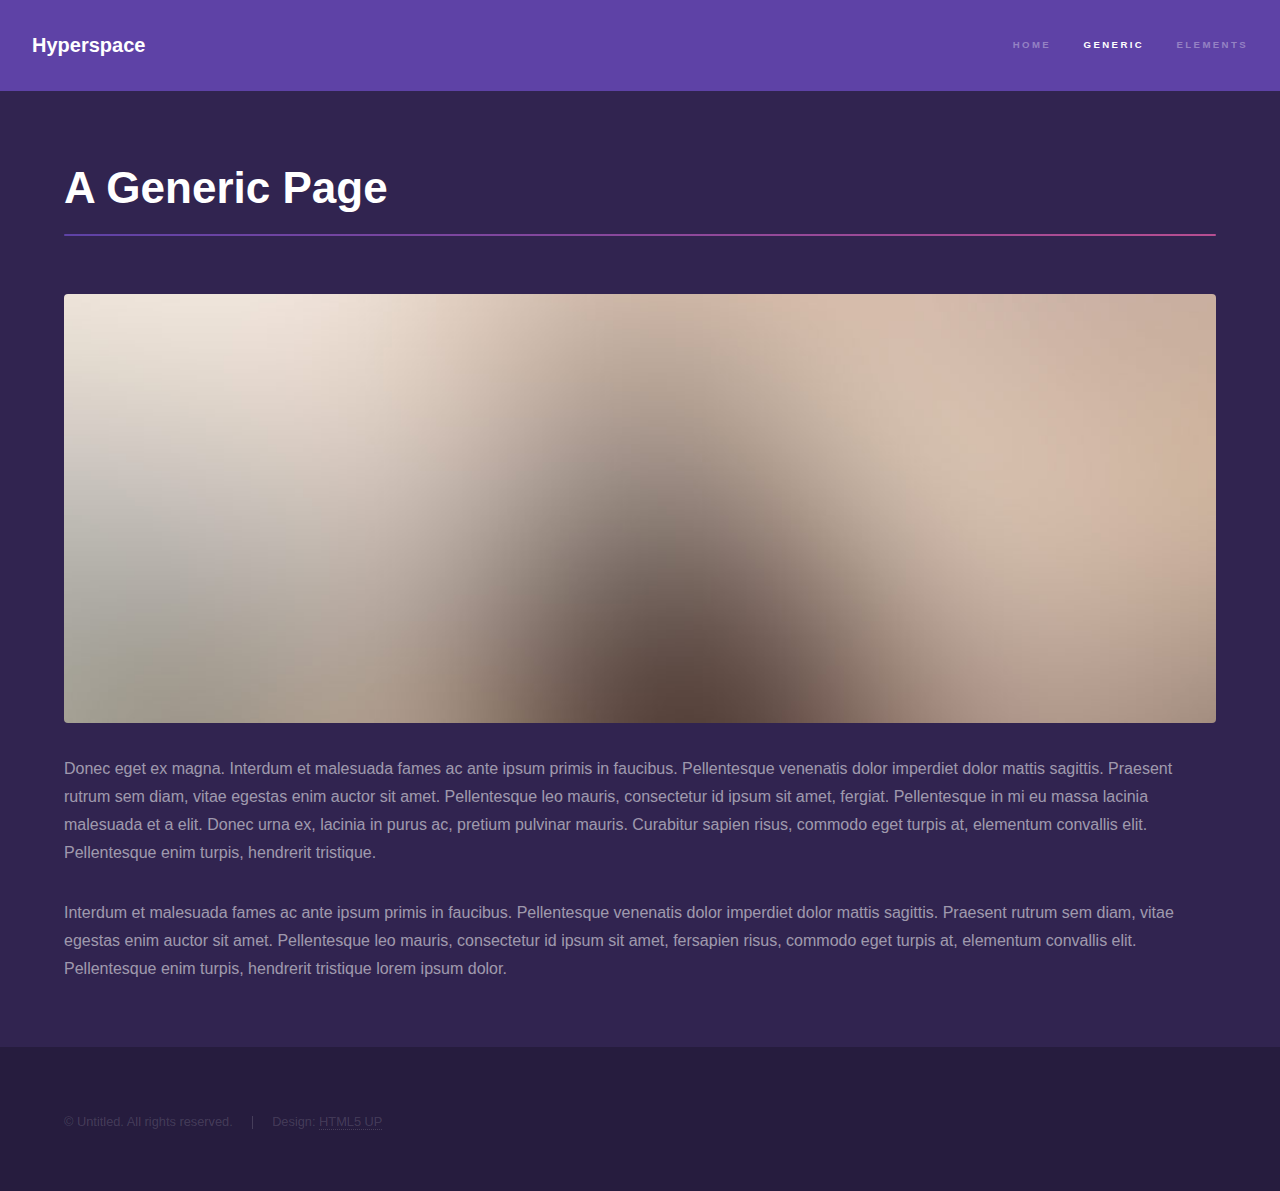
<file: Kevin-Tom/generic.html>
<!DOCTYPE HTML>
<!--
	Hyperspace by HTML5 UP
	html5up.net | @ajlkn
	Free for personal and commercial use under the CCA 3.0 license (html5up.net/license)
-->
<html>
	<head>
		<title>Generic - Hyperspace by HTML5 UP</title>
		<meta charset="utf-8" />
		<meta name="viewport" content="width=device-width, initial-scale=1, user-scalable=no" />
		<link rel="stylesheet" href="assets/css/main.css" />
		<noscript><link rel="stylesheet" href="assets/css/noscript.css" /></noscript>
	</head>
	<body class="is-preload">

		<!-- Header -->
			<header id="header">
				<a href="index.html" class="title">Hyperspace</a>
				<nav>
					<ul>
						<li><a href="index.html">Home</a></li>
						<li><a href="generic.html" class="active">Generic</a></li>
						<li><a href="elements.html">Elements</a></li>
					</ul>
				</nav>
			</header>

		<!-- Wrapper -->
			<div id="wrapper">

				<!-- Main -->
					<section id="main" class="wrapper">
						<div class="inner">
							<h1 class="major">A Generic Page</h1>
							<span class="image fit"><img src="images/pic04.jpg" alt="" /></span>
							<p>Donec eget ex magna. Interdum et malesuada fames ac ante ipsum primis in faucibus. Pellentesque venenatis dolor imperdiet dolor mattis sagittis. Praesent rutrum sem diam, vitae egestas enim auctor sit amet. Pellentesque leo mauris, consectetur id ipsum sit amet, fergiat. Pellentesque in mi eu massa lacinia malesuada et a elit. Donec urna ex, lacinia in purus ac, pretium pulvinar mauris. Curabitur sapien risus, commodo eget turpis at, elementum convallis elit. Pellentesque enim turpis, hendrerit tristique.</p>
							<p>Interdum et malesuada fames ac ante ipsum primis in faucibus. Pellentesque venenatis dolor imperdiet dolor mattis sagittis. Praesent rutrum sem diam, vitae egestas enim auctor sit amet. Pellentesque leo mauris, consectetur id ipsum sit amet, fersapien risus, commodo eget turpis at, elementum convallis elit. Pellentesque enim turpis, hendrerit tristique lorem ipsum dolor.</p>
						</div>
					</section>

			</div>

		<!-- Footer -->
			<footer id="footer" class="wrapper alt">
				<div class="inner">
					<ul class="menu">
						<li>&copy; Untitled. All rights reserved.</li><li>Design: <a href="http://html5up.net">HTML5 UP</a></li>
					</ul>
				</div>
			</footer>

		<!-- Scripts -->
			<script src="assets/js/jquery.min.js"></script>
			<script src="assets/js/jquery.scrollex.min.js"></script>
			<script src="assets/js/jquery.scrolly.min.js"></script>
			<script src="assets/js/browser.min.js"></script>
			<script src="assets/js/breakpoints.min.js"></script>
			<script src="assets/js/util.js"></script>
			<script src="assets/js/main.js"></script>

	</body>
</html>
</file>
<file: Kevin-Tom/assets/css/noscript.css>
/*
	Hyperspace by HTML5 UP
	html5up.net | @ajlkn
	Free for personal and commercial use under the CCA 3.0 license (html5up.net/license)
*/

/* Spotlights */

	.spotlights > section > .image:before {
		opacity: 0 !important;
	}

	.spotlights > section > .content > .inner {
		-moz-transform: none !important;
		-webkit-transform: none !important;
		-ms-transform: none !important;
		transform: none !important;
		opacity: 1 !important;
	}

/* Wrapper */

	.wrapper > .inner {
		opacity: 1 !important;
		-moz-transform: none !important;
		-webkit-transform: none !important;
		-ms-transform: none !important;
		transform: none !important;
	}

/* Sidebar */

	#sidebar > .inner {
		opacity: 1 !important;
	}

	#sidebar nav > ul > li {
		-moz-transform: none !important;
		-webkit-transform: none !important;
		-ms-transform: none !important;
		transform: none !important;
		opacity: 1 !important;
	}
</file>
<file: assets/css/noscript.css>
/*
	Hyperspace by HTML5 UP
	html5up.net | @ajlkn
	Free for personal and commercial use under the CCA 3.0 license (html5up.net/license)
*/

/* Spotlights */

	.spotlights > section > .image:before {
		opacity: 0 !important;
	}

	.spotlights > section > .content > .inner {
		-moz-transform: none !important;
		-webkit-transform: none !important;
		-ms-transform: none !important;
		transform: none !important;
		opacity: 1 !important;
	}

/* Wrapper */

	.wrapper > .inner {
		opacity: 1 !important;
		-moz-transform: none !important;
		-webkit-transform: none !important;
		-ms-transform: none !important;
		transform: none !important;
	}

/* Sidebar */

	#sidebar > .inner {
		opacity: 1 !important;
	}

	#sidebar nav > ul > li {
		-moz-transform: none !important;
		-webkit-transform: none !important;
		-ms-transform: none !important;
		transform: none !important;
		opacity: 1 !important;
	}
</file>
<file: Kevin-Tom/assets/css/main.css>
@import url(fontawesome-all.min.css);

/*
	Hyperspace by HTML5 UP
	html5up.net | @ajlkn
	Free for personal and commercial use under the CCA 3.0 license (html5up.net/license)
*/

html, body, div, span, applet, object,
iframe, h1, h2, h3, h4, h5, h6, p, blockquote,
pre, a, abbr, acronym, address, big, cite,
code, del, dfn, em, img, ins, kbd, q, s, samp,
small, strike, strong, sub, sup, tt, var, b,
u, i, center, dl, dt, dd, ol, ul, li, fieldset,
form, label, legend, table, caption, tbody,
tfoot, thead, tr, th, td, article, aside,
canvas, details, embed, figure, figcaption,
footer, header, hgroup, menu, nav, output, ruby,
section, summary, time, mark, audio, video {
	margin: 0;
	padding: 0;
	border: 0;
	font-size: 100%;
	font: inherit;
	vertical-align: baseline;}

article, aside, details, figcaption, figure,
footer, header, hgroup, menu, nav, section {
	display: block;}

body {
	line-height: 1;
}

ol, ul {
	list-style: none;
}

blockquote, q {
	quotes: none;
}

	blockquote:before, blockquote:after, q:before, q:after {
		content: '';
		content: none;
	}

table {
	border-collapse: collapse;
	border-spacing: 0;
}

body {
	-webkit-text-size-adjust: none;
}

mark {
	background-color: transparent;
	color: inherit;
}

input::-moz-focus-inner {
	border: 0;
	padding: 0;
}

input, select, textarea {
	-moz-appearance: none;
	-webkit-appearance: none;
	-ms-appearance: none;
	appearance: none;
}

/* Basic */

	@-ms-viewport {
		width: device-width;
	}

	body {
		-ms-overflow-style: scrollbar;
	}

	@media screen and (max-width: 480px) {

		html, body {
			min-width: 320px;
		}

	}

	html {
		box-sizing: border-box;
	}

	*, *:before, *:after {
		box-sizing: inherit;
	}

	body {
		background: #312450;
	}

		body.is-preload *, body.is-preload *:before, body.is-preload *:after {
			-moz-animation: none !important;
			-webkit-animation: none !important;
			-ms-animation: none !important;
			animation: none !important;
			-moz-transition: none !important;
			-webkit-transition: none !important;
			-ms-transition: none !important;
			transition: none !important;
		}

/* Type */

	body, input, select, textarea {
		color: rgba(255, 255, 255, 0.55);
		font-family: Arial, Helvetica, sans-serif;
		font-size: 16.5pt;
		font-weight: normal;
		line-height: 1.75;
	}

		@media screen and (max-width: 1680px) {

			body, input, select, textarea {
				font-size: 13pt;
			}

		}

		@media screen and (max-width: 1280px) {

			body, input, select, textarea {
				font-size: 12pt;
			}

		}

		@media screen and (max-width: 360px) {

			body, input, select, textarea {
				font-size: 11pt;
			}

		}

	a {
		-moz-transition: color 0.2s ease, border-bottom-color 0.2s ease;
		-webkit-transition: color 0.2s ease, border-bottom-color 0.2s ease;
		-ms-transition: color 0.2s ease, border-bottom-color 0.2s ease;
		transition: color 0.2s ease, border-bottom-color 0.2s ease;
		border-bottom: dotted 1px rgba(255, 255, 255, 0.35);
		color: inherit;
		text-decoration: none;
	}

		a:hover {
			border-bottom-color: transparent;
			color: #ffffff;
		}

	strong, b {
		color: #ffffff;
		font-weight: bold;
	}

	em, i {
		font-style: italic;
	}

	p {
		margin: 0 0 2em 0;
	}

	h1, h2, h3, h4, h5, h6 {
		color: #ffffff;
		font-weight: bold;
		line-height: 1.5;
		margin: 0 0 0.5em 0;
	}

		h1 a, h2 a, h3 a, h4 a, h5 a, h6 a {
			color: inherit;
			text-decoration: none;
		}

	h1 {
		font-size: 2.75em;
	}

		h1.major {
			margin: 0 0 1.3em 0;
			position: relative;
			padding-bottom: 0.35em;
		}

			h1.major:after {
				background-image: -moz-linear-gradient(to right, #5e42a6, #b74e91);
				background-image: -webkit-linear-gradient(to right, #5e42a6, #b74e91);
				background-image: -ms-linear-gradient(to right, #5e42a6, #b74e91);
				background-image: linear-gradient(to right, #5e42a6, #b74e91);
				-moz-transition: max-width 0.2s ease;
				-webkit-transition: max-width 0.2s ease;
				-ms-transition: max-width 0.2s ease;
				transition: max-width 0.2s ease;
				border-radius: 0.2em;
				bottom: 0;
				content: '';
				height: 0.05em;
				position: absolute;
				right: 0;
				width: 100%;
			}

	h2 {
		font-size: 1.75em;
	}

	h3 {
		font-size: 1.1em;
	}

	h4 {
		font-size: 1em;
	}

	h5 {
		font-size: 0.8em;
	}

	h6 {
		font-size: 0.6em;
	}

	@media screen and (max-width: 736px) {

		h1 {
			font-size: 2em;
		}

		h2 {
			font-size: 1.25em;
		}

		h3 {
			font-size: 1em;
		}

		h4 {
			font-size: 0.8em;
		}

		h5 {
			font-size: 0.6em;
		}

		h6 {
			font-size: 0.6em;
		}

	}

	sub {
		font-size: 0.8em;
		position: relative;
		top: 0.5em;
	}

	sup {
		font-size: 0.8em;
		position: relative;
		top: -0.5em;
	}

	blockquote {
		border-left: solid 4px rgba(255, 255, 255, 0.15);
		font-style: italic;
		margin: 0 0 2em 0;
		padding: 0.5em 0 0.5em 2em;
	}

	code {
		background: rgba(255, 255, 255, 0.05);
		border-radius: 0.25em;
		border: solid 1px rgba(255, 255, 255, 0.15);
		font-family: "Courier New", monospace;
		font-size: 0.9em;
		margin: 0 0.25em;
		padding: 0.25em 0.65em;
	}

	pre {
		-webkit-overflow-scrolling: touch;
		font-family: "Courier New", monospace;
		font-size: 0.9em;
		margin: 0 0 2em 0;
	}

		pre code {
			display: block;
			line-height: 1.75em;
			padding: 1em 1.5em;
			overflow-x: auto;
		}

	hr {
		border: 0;
		border-bottom: solid 1px rgba(255, 255, 255, 0.15);
		margin: 2em 0;
	}

		hr.major {
			margin: 3em 0;
		}

	.align-left {
		text-align: left;
	}

	.align-center {
		text-align: center;
	}

	.align-right {
		text-align: right;
	}

/* Row */

	.row {
		display: flex;
		flex-wrap: wrap;
		box-sizing: border-box;
		align-items: stretch;
	}

		.row > * {
			box-sizing: border-box;
		}

		.row.gtr-uniform > * > :last-child {
			margin-bottom: 0;
		}

		.row.aln-left {
			justify-content: flex-start;
		}

		.row.aln-center {
			justify-content: center;
		}

		.row.aln-right {
			justify-content: flex-end;
		}

		.row.aln-top {
			align-items: flex-start;
		}

		.row.aln-middle {
			align-items: center;
		}

		.row.aln-bottom {
			align-items: flex-end;
		}

		.row > .imp {
			order: -1;
		}

		.row > .col-1 {
			width: 8.33333%;
		}

		.row > .off-1 {
			margin-left: 8.33333%;
		}

		.row > .col-2 {
			width: 16.66667%;
		}

		.row > .off-2 {
			margin-left: 16.66667%;
		}

		.row > .col-3 {
			width: 25%;
		}

		.row > .off-3 {
			margin-left: 25%;
		}

		.row > .col-4 {
			width: 33.33333%;
		}

		.row > .off-4 {
			margin-left: 33.33333%;
		}

		.row > .col-5 {
			width: 41.66667%;
		}

		.row > .off-5 {
			margin-left: 41.66667%;
		}

		.row > .col-6 {
			width: 50%;
		}

		.row > .off-6 {
			margin-left: 50%;
		}

		.row > .col-7 {
			width: 58.33333%;
		}

		.row > .off-7 {
			margin-left: 58.33333%;
		}

		.row > .col-8 {
			width: 66.66667%;
		}

		.row > .off-8 {
			margin-left: 66.66667%;
		}

		.row > .col-9 {
			width: 75%;
		}

		.row > .off-9 {
			margin-left: 75%;
		}

		.row > .col-10 {
			width: 83.33333%;
		}

		.row > .off-10 {
			margin-left: 83.33333%;
		}

		.row > .col-11 {
			width: 91.66667%;
		}

		.row > .off-11 {
			margin-left: 91.66667%;
		}

		.row > .col-12 {
			width: 100%;
		}

		.row > .off-12 {
			margin-left: 100%;
		}

		.row.gtr-0 {
			margin-top: 0;
			margin-left: 0em;
		}

			.row.gtr-0 > * {
				padding: 0 0 0 0em;
			}

			.row.gtr-0.gtr-uniform {
				margin-top: 0em;
			}

				.row.gtr-0.gtr-uniform > * {
					padding-top: 0em;
				}

		.row.gtr-25 {
			margin-top: 0;
			margin-left: -0.375em;
		}

			.row.gtr-25 > * {
				padding: 0 0 0 0.375em;
			}

			.row.gtr-25.gtr-uniform {
				margin-top: -0.375em;
			}

				.row.gtr-25.gtr-uniform > * {
					padding-top: 0.375em;
				}

		.row.gtr-50 {
			margin-top: 0;
			margin-left: -0.75em;
		}

			.row.gtr-50 > * {
				padding: 0 0 0 0.75em;
			}

			.row.gtr-50.gtr-uniform {
				margin-top: -0.75em;
			}

				.row.gtr-50.gtr-uniform > * {
					padding-top: 0.75em;
				}

		.row {
			margin-top: 0;
			margin-left: -1.5em;
		}

			.row > * {
				padding: 0 0 0 1.5em;
			}

			.row.gtr-uniform {
				margin-top: -1.5em;
			}

				.row.gtr-uniform > * {
					padding-top: 1.5em;
				}

		.row.gtr-150 {
			margin-top: 0;
			margin-left: -2.25em;
		}

			.row.gtr-150 > * {
				padding: 0 0 0 2.25em;
			}

			.row.gtr-150.gtr-uniform {
				margin-top: -2.25em;
			}

				.row.gtr-150.gtr-uniform > * {
					padding-top: 2.25em;
				}

		.row.gtr-200 {
			margin-top: 0;
			margin-left: -3em;
		}

			.row.gtr-200 > * {
				padding: 0 0 0 3em;
			}

			.row.gtr-200.gtr-uniform {
				margin-top: -3em;
			}

				.row.gtr-200.gtr-uniform > * {
					padding-top: 3em;
				}

		@media screen and (max-width: 1680px) {

			.row {
				display: flex;
				flex-wrap: wrap;
				box-sizing: border-box;
				align-items: stretch;
			}

				.row > * {
					box-sizing: border-box;
				}

				.row.gtr-uniform > * > :last-child {
					margin-bottom: 0;
				}

				.row.aln-left {
					justify-content: flex-start;
				}

				.row.aln-center {
					justify-content: center;
				}

				.row.aln-right {
					justify-content: flex-end;
				}

				.row.aln-top {
					align-items: flex-start;
				}

				.row.aln-middle {
					align-items: center;
				}

				.row.aln-bottom {
					align-items: flex-end;
				}

				.row > .imp-xlarge {
					order: -1;
				}

				.row > .col-1-xlarge {
					width: 8.33333%;
				}

				.row > .off-1-xlarge {
					margin-left: 8.33333%;
				}

				.row > .col-2-xlarge {
					width: 16.66667%;
				}

				.row > .off-2-xlarge {
					margin-left: 16.66667%;
				}

				.row > .col-3-xlarge {
					width: 25%;
				}

				.row > .off-3-xlarge {
					margin-left: 25%;
				}

				.row > .col-4-xlarge {
					width: 33.33333%;
				}

				.row > .off-4-xlarge {
					margin-left: 33.33333%;
				}

				.row > .col-5-xlarge {
					width: 41.66667%;
				}

				.row > .off-5-xlarge {
					margin-left: 41.66667%;
				}

				.row > .col-6-xlarge {
					width: 50%;
				}

				.row > .off-6-xlarge {
					margin-left: 50%;
				}

				.row > .col-7-xlarge {
					width: 58.33333%;
				}

				.row > .off-7-xlarge {
					margin-left: 58.33333%;
				}

				.row > .col-8-xlarge {
					width: 66.66667%;
				}

				.row > .off-8-xlarge {
					margin-left: 66.66667%;
				}

				.row > .col-9-xlarge {
					width: 75%;
				}

				.row > .off-9-xlarge {
					margin-left: 75%;
				}

				.row > .col-10-xlarge {
					width: 83.33333%;
				}

				.row > .off-10-xlarge {
					margin-left: 83.33333%;
				}

				.row > .col-11-xlarge {
					width: 91.66667%;
				}

				.row > .off-11-xlarge {
					margin-left: 91.66667%;
				}

				.row > .col-12-xlarge {
					width: 100%;
				}

				.row > .off-12-xlarge {
					margin-left: 100%;
				}

				.row.gtr-0 {
					margin-top: 0;
					margin-left: 0em;
				}

					.row.gtr-0 > * {
						padding: 0 0 0 0em;
					}

					.row.gtr-0.gtr-uniform {
						margin-top: 0em;
					}

						.row.gtr-0.gtr-uniform > * {
							padding-top: 0em;
						}

				.row.gtr-25 {
					margin-top: 0;
					margin-left: -0.375em;
				}

					.row.gtr-25 > * {
						padding: 0 0 0 0.375em;
					}

					.row.gtr-25.gtr-uniform {
						margin-top: -0.375em;
					}

						.row.gtr-25.gtr-uniform > * {
							padding-top: 0.375em;
						}

				.row.gtr-50 {
					margin-top: 0;
					margin-left: -0.75em;
				}

					.row.gtr-50 > * {
						padding: 0 0 0 0.75em;
					}

					.row.gtr-50.gtr-uniform {
						margin-top: -0.75em;
					}

						.row.gtr-50.gtr-uniform > * {
							padding-top: 0.75em;
						}

				.row {
					margin-top: 0;
					margin-left: -1.5em;
				}

					.row > * {
						padding: 0 0 0 1.5em;
					}

					.row.gtr-uniform {
						margin-top: -1.5em;
					}

						.row.gtr-uniform > * {
							padding-top: 1.5em;
						}

				.row.gtr-150 {
					margin-top: 0;
					margin-left: -2.25em;
				}

					.row.gtr-150 > * {
						padding: 0 0 0 2.25em;
					}

					.row.gtr-150.gtr-uniform {
						margin-top: -2.25em;
					}

						.row.gtr-150.gtr-uniform > * {
							padding-top: 2.25em;
						}

				.row.gtr-200 {
					margin-top: 0;
					margin-left: -3em;
				}

					.row.gtr-200 > * {
						padding: 0 0 0 3em;
					}

					.row.gtr-200.gtr-uniform {
						margin-top: -3em;
					}

						.row.gtr-200.gtr-uniform > * {
							padding-top: 3em;
						}

		}

		@media screen and (max-width: 1280px) {

			.row {
				display: flex;
				flex-wrap: wrap;
				box-sizing: border-box;
				align-items: stretch;
			}

				.row > * {
					box-sizing: border-box;
				}

				.row.gtr-uniform > * > :last-child {
					margin-bottom: 0;
				}

				.row.aln-left {
					justify-content: flex-start;
				}

				.row.aln-center {
					justify-content: center;
				}

				.row.aln-right {
					justify-content: flex-end;
				}

				.row.aln-top {
					align-items: flex-start;
				}

				.row.aln-middle {
					align-items: center;
				}

				.row.aln-bottom {
					align-items: flex-end;
				}

				.row > .imp-large {
					order: -1;
				}

				.row > .col-1-large {
					width: 8.33333%;
				}

				.row > .off-1-large {
					margin-left: 8.33333%;
				}

				.row > .col-2-large {
					width: 16.66667%;
				}

				.row > .off-2-large {
					margin-left: 16.66667%;
				}

				.row > .col-3-large {
					width: 25%;
				}

				.row > .off-3-large {
					margin-left: 25%;
				}

				.row > .col-4-large {
					width: 33.33333%;
				}

				.row > .off-4-large {
					margin-left: 33.33333%;
				}

				.row > .col-5-large {
					width: 41.66667%;
				}

				.row > .off-5-large {
					margin-left: 41.66667%;
				}

				.row > .col-6-large {
					width: 50%;
				}

				.row > .off-6-large {
					margin-left: 50%;
				}

				.row > .col-7-large {
					width: 58.33333%;
				}

				.row > .off-7-large {
					margin-left: 58.33333%;
				}

				.row > .col-8-large {
					width: 66.66667%;
				}

				.row > .off-8-large {
					margin-left: 66.66667%;
				}

				.row > .col-9-large {
					width: 75%;
				}

				.row > .off-9-large {
					margin-left: 75%;
				}

				.row > .col-10-large {
					width: 83.33333%;
				}

				.row > .off-10-large {
					margin-left: 83.33333%;
				}

				.row > .col-11-large {
					width: 91.66667%;
				}

				.row > .off-11-large {
					margin-left: 91.66667%;
				}

				.row > .col-12-large {
					width: 100%;
				}

				.row > .off-12-large {
					margin-left: 100%;
				}

				.row.gtr-0 {
					margin-top: 0;
					margin-left: 0em;
				}

					.row.gtr-0 > * {
						padding: 0 0 0 0em;
					}

					.row.gtr-0.gtr-uniform {
						margin-top: 0em;
					}

						.row.gtr-0.gtr-uniform > * {
							padding-top: 0em;
						}

				.row.gtr-25 {
					margin-top: 0;
					margin-left: -0.375em;
				}

					.row.gtr-25 > * {
						padding: 0 0 0 0.375em;
					}

					.row.gtr-25.gtr-uniform {
						margin-top: -0.375em;
					}

						.row.gtr-25.gtr-uniform > * {
							padding-top: 0.375em;
						}

				.row.gtr-50 {
					margin-top: 0;
					margin-left: -0.75em;
				}

					.row.gtr-50 > * {
						padding: 0 0 0 0.75em;
					}

					.row.gtr-50.gtr-uniform {
						margin-top: -0.75em;
					}

						.row.gtr-50.gtr-uniform > * {
							padding-top: 0.75em;
						}

				.row {
					margin-top: 0;
					margin-left: -1.5em;
				}

					.row > * {
						padding: 0 0 0 1.5em;
					}

					.row.gtr-uniform {
						margin-top: -1.5em;
					}

						.row.gtr-uniform > * {
							padding-top: 1.5em;
						}

				.row.gtr-150 {
					margin-top: 0;
					margin-left: -2.25em;
				}

					.row.gtr-150 > * {
						padding: 0 0 0 2.25em;
					}

					.row.gtr-150.gtr-uniform {
						margin-top: -2.25em;
					}

						.row.gtr-150.gtr-uniform > * {
							padding-top: 2.25em;
						}

				.row.gtr-200 {
					margin-top: 0;
					margin-left: -3em;
				}

					.row.gtr-200 > * {
						padding: 0 0 0 3em;
					}

					.row.gtr-200.gtr-uniform {
						margin-top: -3em;
					}

						.row.gtr-200.gtr-uniform > * {
							padding-top: 3em;
						}

		}

		@media screen and (max-width: 980px) {

			.row {
				display: flex;
				flex-wrap: wrap;
				box-sizing: border-box;
				align-items: stretch;
			}

				.row > * {
					box-sizing: border-box;
				}

				.row.gtr-uniform > * > :last-child {
					margin-bottom: 0;
				}

				.row.aln-left {
					justify-content: flex-start;
				}

				.row.aln-center {
					justify-content: center;
				}

				.row.aln-right {
					justify-content: flex-end;
				}

				.row.aln-top {
					align-items: flex-start;
				}

				.row.aln-middle {
					align-items: center;
				}

				.row.aln-bottom {
					align-items: flex-end;
				}

				.row > .imp-medium {
					order: -1;
				}

				.row > .col-1-medium {
					width: 8.33333%;
				}

				.row > .off-1-medium {
					margin-left: 8.33333%;
				}

				.row > .col-2-medium {
					width: 16.66667%;
				}

				.row > .off-2-medium {
					margin-left: 16.66667%;
				}

				.row > .col-3-medium {
					width: 25%;
				}

				.row > .off-3-medium {
					margin-left: 25%;
				}

				.row > .col-4-medium {
					width: 33.33333%;
				}

				.row > .off-4-medium {
					margin-left: 33.33333%;
				}

				.row > .col-5-medium {
					width: 41.66667%;
				}

				.row > .off-5-medium {
					margin-left: 41.66667%;
				}

				.row > .col-6-medium {
					width: 50%;
				}

				.row > .off-6-medium {
					margin-left: 50%;
				}

				.row > .col-7-medium {
					width: 58.33333%;
				}

				.row > .off-7-medium {
					margin-left: 58.33333%;
				}

				.row > .col-8-medium {
					width: 66.66667%;
				}

				.row > .off-8-medium {
					margin-left: 66.66667%;
				}

				.row > .col-9-medium {
					width: 75%;
				}

				.row > .off-9-medium {
					margin-left: 75%;
				}

				.row > .col-10-medium {
					width: 83.33333%;
				}

				.row > .off-10-medium {
					margin-left: 83.33333%;
				}

				.row > .col-11-medium {
					width: 91.66667%;
				}

				.row > .off-11-medium {
					margin-left: 91.66667%;
				}

				.row > .col-12-medium {
					width: 100%;
				}

				.row > .off-12-medium {
					margin-left: 100%;
				}

				.row.gtr-0 {
					margin-top: 0;
					margin-left: 0em;
				}

					.row.gtr-0 > * {
						padding: 0 0 0 0em;
					}

					.row.gtr-0.gtr-uniform {
						margin-top: 0em;
					}

						.row.gtr-0.gtr-uniform > * {
							padding-top: 0em;
						}

				.row.gtr-25 {
					margin-top: 0;
					margin-left: -0.375em;
				}

					.row.gtr-25 > * {
						padding: 0 0 0 0.375em;
					}

					.row.gtr-25.gtr-uniform {
						margin-top: -0.375em;
					}

						.row.gtr-25.gtr-uniform > * {
							padding-top: 0.375em;
						}

				.row.gtr-50 {
					margin-top: 0;
					margin-left: -0.75em;
				}

					.row.gtr-50 > * {
						padding: 0 0 0 0.75em;
					}

					.row.gtr-50.gtr-uniform {
						margin-top: -0.75em;
					}

						.row.gtr-50.gtr-uniform > * {
							padding-top: 0.75em;
						}

				.row {
					margin-top: 0;
					margin-left: -1.5em;
				}

					.row > * {
						padding: 0 0 0 1.5em;
					}

					.row.gtr-uniform {
						margin-top: -1.5em;
					}

						.row.gtr-uniform > * {
							padding-top: 1.5em;
						}

				.row.gtr-150 {
					margin-top: 0;
					margin-left: -2.25em;
				}

					.row.gtr-150 > * {
						padding: 0 0 0 2.25em;
					}

					.row.gtr-150.gtr-uniform {
						margin-top: -2.25em;
					}

						.row.gtr-150.gtr-uniform > * {
							padding-top: 2.25em;
						}

				.row.gtr-200 {
					margin-top: 0;
					margin-left: -3em;
				}

					.row.gtr-200 > * {
						padding: 0 0 0 3em;
					}

					.row.gtr-200.gtr-uniform {
						margin-top: -3em;
					}

						.row.gtr-200.gtr-uniform > * {
							padding-top: 3em;
						}

		}

		@media screen and (max-width: 736px) {

			.row {
				display: flex;
				flex-wrap: wrap;
				box-sizing: border-box;
				align-items: stretch;
			}

				.row > * {
					box-sizing: border-box;
				}

				.row.gtr-uniform > * > :last-child {
					margin-bottom: 0;
				}

				.row.aln-left {
					justify-content: flex-start;
				}

				.row.aln-center {
					justify-content: center;
				}

				.row.aln-right {
					justify-content: flex-end;
				}

				.row.aln-top {
					align-items: flex-start;
				}

				.row.aln-middle {
					align-items: center;
				}

				.row.aln-bottom {
					align-items: flex-end;
				}

				.row > .imp-small {
					order: -1;
				}

				.row > .col-1-small {
					width: 8.33333%;
				}

				.row > .off-1-small {
					margin-left: 8.33333%;
				}

				.row > .col-2-small {
					width: 16.66667%;
				}

				.row > .off-2-small {
					margin-left: 16.66667%;
				}

				.row > .col-3-small {
					width: 25%;
				}

				.row > .off-3-small {
					margin-left: 25%;
				}

				.row > .col-4-small {
					width: 33.33333%;
				}

				.row > .off-4-small {
					margin-left: 33.33333%;
				}

				.row > .col-5-small {
					width: 41.66667%;
				}

				.row > .off-5-small {
					margin-left: 41.66667%;
				}

				.row > .col-6-small {
					width: 50%;
				}

				.row > .off-6-small {
					margin-left: 50%;
				}

				.row > .col-7-small {
					width: 58.33333%;
				}

				.row > .off-7-small {
					margin-left: 58.33333%;
				}

				.row > .col-8-small {
					width: 66.66667%;
				}

				.row > .off-8-small {
					margin-left: 66.66667%;
				}

				.row > .col-9-small {
					width: 75%;
				}

				.row > .off-9-small {
					margin-left: 75%;
				}

				.row > .col-10-small {
					width: 83.33333%;
				}

				.row > .off-10-small {
					margin-left: 83.33333%;
				}

				.row > .col-11-small {
					width: 91.66667%;
				}

				.row > .off-11-small {
					margin-left: 91.66667%;
				}

				.row > .col-12-small {
					width: 100%;
				}

				.row > .off-12-small {
					margin-left: 100%;
				}

				.row.gtr-0 {
					margin-top: 0;
					margin-left: 0em;
				}

					.row.gtr-0 > * {
						padding: 0 0 0 0em;
					}

					.row.gtr-0.gtr-uniform {
						margin-top: 0em;
					}

						.row.gtr-0.gtr-uniform > * {
							padding-top: 0em;
						}

				.row.gtr-25 {
					margin-top: 0;
					margin-left: -0.375em;
				}

					.row.gtr-25 > * {
						padding: 0 0 0 0.375em;
					}

					.row.gtr-25.gtr-uniform {
						margin-top: -0.375em;
					}

						.row.gtr-25.gtr-uniform > * {
							padding-top: 0.375em;
						}

				.row.gtr-50 {
					margin-top: 0;
					margin-left: -0.75em;
				}

					.row.gtr-50 > * {
						padding: 0 0 0 0.75em;
					}

					.row.gtr-50.gtr-uniform {
						margin-top: -0.75em;
					}

						.row.gtr-50.gtr-uniform > * {
							padding-top: 0.75em;
						}

				.row {
					margin-top: 0;
					margin-left: -1.5em;
				}

					.row > * {
						padding: 0 0 0 1.5em;
					}

					.row.gtr-uniform {
						margin-top: -1.5em;
					}

						.row.gtr-uniform > * {
							padding-top: 1.5em;
						}

				.row.gtr-150 {
					margin-top: 0;
					margin-left: -2.25em;
				}

					.row.gtr-150 > * {
						padding: 0 0 0 2.25em;
					}

					.row.gtr-150.gtr-uniform {
						margin-top: -2.25em;
					}

						.row.gtr-150.gtr-uniform > * {
							padding-top: 2.25em;
						}

				.row.gtr-200 {
					margin-top: 0;
					margin-left: -3em;
				}

					.row.gtr-200 > * {
						padding: 0 0 0 3em;
					}

					.row.gtr-200.gtr-uniform {
						margin-top: -3em;
					}

						.row.gtr-200.gtr-uniform > * {
							padding-top: 3em;
						}

		}

		@media screen and (max-width: 480px) {

			.row {
				display: flex;
				flex-wrap: wrap;
				box-sizing: border-box;
				align-items: stretch;
			}

				.row > * {
					box-sizing: border-box;
				}

				.row.gtr-uniform > * > :last-child {
					margin-bottom: 0;
				}

				.row.aln-left {
					justify-content: flex-start;
				}

				.row.aln-center {
					justify-content: center;
				}

				.row.aln-right {
					justify-content: flex-end;
				}

				.row.aln-top {
					align-items: flex-start;
				}

				.row.aln-middle {
					align-items: center;
				}

				.row.aln-bottom {
					align-items: flex-end;
				}

				.row > .imp-xsmall {
					order: -1;
				}

				.row > .col-1-xsmall {
					width: 8.33333%;
				}

				.row > .off-1-xsmall {
					margin-left: 8.33333%;
				}

				.row > .col-2-xsmall {
					width: 16.66667%;
				}

				.row > .off-2-xsmall {
					margin-left: 16.66667%;
				}

				.row > .col-3-xsmall {
					width: 25%;
				}

				.row > .off-3-xsmall {
					margin-left: 25%;
				}

				.row > .col-4-xsmall {
					width: 33.33333%;
				}

				.row > .off-4-xsmall {
					margin-left: 33.33333%;
				}

				.row > .col-5-xsmall {
					width: 41.66667%;
				}

				.row > .off-5-xsmall {
					margin-left: 41.66667%;
				}

				.row > .col-6-xsmall {
					width: 50%;
				}

				.row > .off-6-xsmall {
					margin-left: 50%;
				}

				.row > .col-7-xsmall {
					width: 58.33333%;
				}

				.row > .off-7-xsmall {
					margin-left: 58.33333%;
				}

				.row > .col-8-xsmall {
					width: 66.66667%;
				}

				.row > .off-8-xsmall {
					margin-left: 66.66667%;
				}

				.row > .col-9-xsmall {
					width: 75%;
				}

				.row > .off-9-xsmall {
					margin-left: 75%;
				}

				.row > .col-10-xsmall {
					width: 83.33333%;
				}

				.row > .off-10-xsmall {
					margin-left: 83.33333%;
				}

				.row > .col-11-xsmall {
					width: 91.66667%;
				}

				.row > .off-11-xsmall {
					margin-left: 91.66667%;
				}

				.row > .col-12-xsmall {
					width: 100%;
				}

				.row > .off-12-xsmall {
					margin-left: 100%;
				}

				.row.gtr-0 {
					margin-top: 0;
					margin-left: 0em;
				}

					.row.gtr-0 > * {
						padding: 0 0 0 0em;
					}

					.row.gtr-0.gtr-uniform {
						margin-top: 0em;
					}

						.row.gtr-0.gtr-uniform > * {
							padding-top: 0em;
						}

				.row.gtr-25 {
					margin-top: 0;
					margin-left: -0.375em;
				}

					.row.gtr-25 > * {
						padding: 0 0 0 0.375em;
					}

					.row.gtr-25.gtr-uniform {
						margin-top: -0.375em;
					}

						.row.gtr-25.gtr-uniform > * {
							padding-top: 0.375em;
						}

				.row.gtr-50 {
					margin-top: 0;
					margin-left: -0.75em;
				}

					.row.gtr-50 > * {
						padding: 0 0 0 0.75em;
					}

					.row.gtr-50.gtr-uniform {
						margin-top: -0.75em;
					}

						.row.gtr-50.gtr-uniform > * {
							padding-top: 0.75em;
						}

				.row {
					margin-top: 0;
					margin-left: -1.5em;
				}

					.row > * {
						padding: 0 0 0 1.5em;
					}

					.row.gtr-uniform {
						margin-top: -1.5em;
					}

						.row.gtr-uniform > * {
							padding-top: 1.5em;
						}

				.row.gtr-150 {
					margin-top: 0;
					margin-left: -2.25em;
				}

					.row.gtr-150 > * {
						padding: 0 0 0 2.25em;
					}

					.row.gtr-150.gtr-uniform {
						margin-top: -2.25em;
					}

						.row.gtr-150.gtr-uniform > * {
							padding-top: 2.25em;
						}

				.row.gtr-200 {
					margin-top: 0;
					margin-left: -3em;
				}

					.row.gtr-200 > * {
						padding: 0 0 0 3em;
					}

					.row.gtr-200.gtr-uniform {
						margin-top: -3em;
					}

						.row.gtr-200.gtr-uniform > * {
							padding-top: 3em;
						}

		}

/* Box */

	.box {
		border-radius: 0.25em;
		border: solid 1px rgba(255, 255, 255, 0.15);
		margin-bottom: 2em;
		padding: 1.5em;
	}

		.box > :last-child,
		.box > :last-child > :last-child,
		.box > :last-child > :last-child > :last-child {
			margin-bottom: 0;
		}

		.box.alt {
			border: 0;
			border-radius: 0;
			padding: 0;
		}

/* Button */

	input[type="submit"],
	input[type="reset"],
	input[type="button"],
	button,
	.button {
		-moz-appearance: none;
		-webkit-appearance: none;
		-ms-appearance: none;
		appearance: none;
		-moz-transition: border-color 0.2s ease;
		-webkit-transition: border-color 0.2s ease;
		-ms-transition: border-color 0.2s ease;
		transition: border-color 0.2s ease;
		background-color: transparent;
		border: solid 1px !important;
		border-color: rgba(255, 255, 255, 0.15) !important;
		border-radius: 3em;
		color: #ffffff !important;
		cursor: pointer;
		display: inline-block;
		font-size: 0.6em;
		font-weight: bold;
		height: calc(4.75em + 2px);
		letter-spacing: 0.25em;
		line-height: 4.75em;
		outline: 0;
		padding: 0 3.75em;
		position: relative;
		text-align: center;
		text-decoration: none;
		text-transform: uppercase;
		white-space: nowrap;
	}

		input[type="submit"]:after,
		input[type="reset"]:after,
		input[type="button"]:after,
		button:after,
		.button:after {
			-moz-transform: scale(0.25);
			-webkit-transform: scale(0.25);
			-ms-transform: scale(0.25);
			transform: scale(0.25);
			pointer-events: none;
			-moz-transition: opacity 0.2s ease, -moz-transform 0.2s ease;
			-webkit-transition: opacity 0.2s ease, -webkit-transform 0.2s ease;
			-ms-transition: opacity 0.2s ease, -ms-transform 0.2s ease;
			transition: opacity 0.2s ease, transform 0.2s ease;
			background: #ffffff;
			border-radius: 3em;
			content: '';
			height: 100%;
			left: 0;
			opacity: 0;
			position: absolute;
			top: 0;
			width: 100%;
		}

		input[type="submit"].icon:before,
		input[type="reset"].icon:before,
		input[type="button"].icon:before,
		button.icon:before,
		.button.icon:before {
			margin-right: 0.75em;
		}

		input[type="submit"].fit,
		input[type="reset"].fit,
		input[type="button"].fit,
		button.fit,
		.button.fit {
			width: 100%;
		}

		input[type="submit"].small,
		input[type="reset"].small,
		input[type="button"].small,
		button.small,
		.button.small {
			font-size: 0.4em;
		}

		input[type="submit"].large,
		input[type="reset"].large,
		input[type="button"].large,
		button.large,
		.button.large {
			font-size: 0.8em;
		}

		input[type="submit"].primary,
		input[type="reset"].primary,
		input[type="button"].primary,
		button.primary,
		.button.primary {
			background-color: #ffffff;
			color: #312450 !important;
		}

			input[type="submit"].primary:after,
			input[type="reset"].primary:after,
			input[type="button"].primary:after,
			button.primary:after,
			.button.primary:after {
				display: none;
			}

		input[type="submit"].disabled, input[type="submit"]:disabled,
		input[type="reset"].disabled,
		input[type="reset"]:disabled,
		input[type="button"].disabled,
		input[type="button"]:disabled,
		button.disabled,
		button:disabled,
		.button.disabled,
		.button:disabled {
			cursor: default;
			opacity: 0.5;
			pointer-events: none;
		}

		input[type="submit"]:hover,
		input[type="reset"]:hover,
		input[type="button"]:hover,
		button:hover,
		.button:hover {
			border-color: rgba(255, 255, 255, 0.55) !important;
		}

			input[type="submit"]:hover:after,
			input[type="reset"]:hover:after,
			input[type="button"]:hover:after,
			button:hover:after,
			.button:hover:after {
				opacity: 0.05;
				-moz-transform: scale(1);
				-webkit-transform: scale(1);
				-ms-transform: scale(1);
				transform: scale(1);
			}

			input[type="submit"]:hover:active,
			input[type="reset"]:hover:active,
			input[type="button"]:hover:active,
			button:hover:active,
			.button:hover:active {
				border-color: #ffffff !important;
			}

				input[type="submit"]:hover:active:after,
				input[type="reset"]:hover:active:after,
				input[type="button"]:hover:active:after,
				button:hover:active:after,
				.button:hover:active:after {
					opacity: 0.1;
				}

/* Features */

	.features {
		display: -moz-flex;
		display: -webkit-flex;
		display: -ms-flex;
		display: flex;
		-moz-flex-wrap: wrap;
		-webkit-flex-wrap: wrap;
		-ms-flex-wrap: wrap;
		flex-wrap: wrap;
		border-radius: 0.25em;
		border: solid 1px rgba(255, 255, 255, 0.15);
		background: rgba(255, 255, 255, 0.05);
		margin: 0 0 2em 0;
	}

		.features section {
			padding: 3.5em 3em 1em 7em ;
			width: 50%;
			border-top: solid 1px rgba(255, 255, 255, 0.15);
			position: relative;
		}

			.features section:nth-child(-n + 2) {
				border-top-width: 0;
			}

			.features section:nth-child(2n) {
				border-left: solid 1px rgba(255, 255, 255, 0.15);
			}

			.features section .icon {
				-moz-transition: opacity 0.5s ease, -moz-transform 0.5s ease;
				-webkit-transition: opacity 0.5s ease, -webkit-transform 0.5s ease;
				-ms-transition: opacity 0.5s ease, -ms-transform 0.5s ease;
				transition: opacity 0.5s ease, transform 0.5s ease;
				-moz-transition-delay: 1s;
				-webkit-transition-delay: 1s;
				-ms-transition-delay: 1s;
				transition-delay: 1s;
				-moz-transform: scale(1);
				-webkit-transform: scale(1);
				-ms-transform: scale(1);
				transform: scale(1);
				position: absolute;
				left: 3em;
				top: 3em;
				opacity: 1;
			}

			.features section:nth-child(1) .icon {
				-moz-transition-delay: 0.15s;
				-webkit-transition-delay: 0.15s;
				-ms-transition-delay: 0.15s;
				transition-delay: 0.15s;
			}

			.features section:nth-child(2) .icon {
				-moz-transition-delay: 0.3s;
				-webkit-transition-delay: 0.3s;
				-ms-transition-delay: 0.3s;
				transition-delay: 0.3s;
			}

			.features section:nth-child(3) .icon {
				-moz-transition-delay: 0.45s;
				-webkit-transition-delay: 0.45s;
				-ms-transition-delay: 0.45s;
				transition-delay: 0.45s;
			}

			.features section:nth-child(4) .icon {
				-moz-transition-delay: 0.6s;
				-webkit-transition-delay: 0.6s;
				-ms-transition-delay: 0.6s;
				transition-delay: 0.6s;
			}

			.features section:nth-child(5) .icon {
				-moz-transition-delay: 0.75s;
				-webkit-transition-delay: 0.75s;
				-ms-transition-delay: 0.75s;
				transition-delay: 0.75s;
			}

			.features section:nth-child(6) .icon {
				-moz-transition-delay: 0.9s;
				-webkit-transition-delay: 0.9s;
				-ms-transition-delay: 0.9s;
				transition-delay: 0.9s;
			}

			.features section:nth-child(7) .icon {
				-moz-transition-delay: 1.05s;
				-webkit-transition-delay: 1.05s;
				-ms-transition-delay: 1.05s;
				transition-delay: 1.05s;
			}

			.features section:nth-child(8) .icon {
				-moz-transition-delay: 1.2s;
				-webkit-transition-delay: 1.2s;
				-ms-transition-delay: 1.2s;
				transition-delay: 1.2s;
			}

			.features section:nth-child(9) .icon {
				-moz-transition-delay: 1.35s;
				-webkit-transition-delay: 1.35s;
				-ms-transition-delay: 1.35s;
				transition-delay: 1.35s;
			}

			.features section:nth-child(10) .icon {
				-moz-transition-delay: 1.5s;
				-webkit-transition-delay: 1.5s;
				-ms-transition-delay: 1.5s;
				transition-delay: 1.5s;
			}

			.features section:nth-child(11) .icon {
				-moz-transition-delay: 1.65s;
				-webkit-transition-delay: 1.65s;
				-ms-transition-delay: 1.65s;
				transition-delay: 1.65s;
			}

			.features section:nth-child(12) .icon {
				-moz-transition-delay: 1.8s;
				-webkit-transition-delay: 1.8s;
				-ms-transition-delay: 1.8s;
				transition-delay: 1.8s;
			}

			.features section:nth-child(13) .icon {
				-moz-transition-delay: 1.95s;
				-webkit-transition-delay: 1.95s;
				-ms-transition-delay: 1.95s;
				transition-delay: 1.95s;
			}

			.features section:nth-child(14) .icon {
				-moz-transition-delay: 2.1s;
				-webkit-transition-delay: 2.1s;
				-ms-transition-delay: 2.1s;
				transition-delay: 2.1s;
			}

			.features section:nth-child(15) .icon {
				-moz-transition-delay: 2.25s;
				-webkit-transition-delay: 2.25s;
				-ms-transition-delay: 2.25s;
				transition-delay: 2.25s;
			}

			.features section:nth-child(16) .icon {
				-moz-transition-delay: 2.4s;
				-webkit-transition-delay: 2.4s;
				-ms-transition-delay: 2.4s;
				transition-delay: 2.4s;
			}

			.features section:nth-child(17) .icon {
				-moz-transition-delay: 2.55s;
				-webkit-transition-delay: 2.55s;
				-ms-transition-delay: 2.55s;
				transition-delay: 2.55s;
			}

			.features section:nth-child(18) .icon {
				-moz-transition-delay: 2.7s;
				-webkit-transition-delay: 2.7s;
				-ms-transition-delay: 2.7s;
				transition-delay: 2.7s;
			}

			.features section:nth-child(19) .icon {
				-moz-transition-delay: 2.85s;
				-webkit-transition-delay: 2.85s;
				-ms-transition-delay: 2.85s;
				transition-delay: 2.85s;
			}

			.features section:nth-child(20) .icon {
				-moz-transition-delay: 3s;
				-webkit-transition-delay: 3s;
				-ms-transition-delay: 3s;
				transition-delay: 3s;
			}

		.features.inactive section .icon {
			-moz-transform: scale(0.5);
			-webkit-transform: scale(0.5);
			-ms-transform: scale(0.5);
			transform: scale(0.5);
			opacity: 0;
		}

		@media screen and (max-width: 980px) {

			.features {
				display: block;
			}

				.features section {
					border-top-width: 1px !important;
					border-left-width: 0 !important;
					width: 100%;
				}

					.features section:first-child {
						border-top-width: 0 !important;
					}

		}

		@media screen and (max-width: 736px) {

			.features section {
				padding: 2.5em 1.5em 0.1em 5.5em ;
			}

				.features section .icon {
					left: 1.5em;
					top: 2em;
				}

		}

		@media screen and (max-width: 480px) {

			.features section {
				padding: 2em 1.5em 0.1em 1.5em ;
			}

				.features section .icon {
					left: 0;
					position: relative;
					top: 0;
				}

		}

/* Form */

	form {
		margin: 0 0 2em 0;
	}

		form > :last-child {
			margin-bottom: 0;
		}

		form > .fields {
			display: -moz-flex;
			display: -webkit-flex;
			display: -ms-flex;
			display: flex;
			-moz-flex-wrap: wrap;
			-webkit-flex-wrap: wrap;
			-ms-flex-wrap: wrap;
			flex-wrap: wrap;
			width: calc(100% + 3em);
			margin: -1.5em 0 2em -1.5em;
		}

			form > .fields > .field {
				-moz-flex-grow: 0;
				-webkit-flex-grow: 0;
				-ms-flex-grow: 0;
				flex-grow: 0;
				-moz-flex-shrink: 0;
				-webkit-flex-shrink: 0;
				-ms-flex-shrink: 0;
				flex-shrink: 0;
				padding: 1.5em 0 0 1.5em;
				width: calc(100% - 1.5em);
			}

				form > .fields > .field.half {
					width: calc(50% - 0.75em);
				}

				form > .fields > .field.third {
					width: calc(100%/3 - 0.5em);
				}

				form > .fields > .field.quarter {
					width: calc(25% - 0.375em);
				}

		@media screen and (max-width: 480px) {

			form > .fields {
				width: calc(100% + 3em);
				margin: -1.5em 0 2em -1.5em;
			}

				form > .fields > .field {
					padding: 1.5em 0 0 1.5em;
					width: calc(100% - 1.5em);
				}

					form > .fields > .field.half {
						width: calc(100% - 1.5em);
					}

					form > .fields > .field.third {
						width: calc(100% - 1.5em);
					}

					form > .fields > .field.quarter {
						width: calc(100% - 1.5em);
					}

		}

	label {
		color: #ffffff;
		font-weight: bold;
		line-height: 1.5;
		margin: 0 0 0.7em 0;
		display: block;
		font-size: 1.1em;
	}

	input[type="text"],
	input[type="password"],
	input[type="email"],
	input[type="tel"],
	select,
	textarea {
		-moz-appearance: none;
		-webkit-appearance: none;
		-ms-appearance: none;
		appearance: none;
		background: rgba(255, 255, 255, 0.05);
		border-radius: 0.25em;
		border: none;
		border: solid 1px rgba(255, 255, 255, 0.15);
		color: inherit;
		display: block;
		outline: 0;
		padding: 0 1em;
		text-decoration: none;
		width: 100%;
	}

		input[type="text"]:invalid,
		input[type="password"]:invalid,
		input[type="email"]:invalid,
		input[type="tel"]:invalid,
		select:invalid,
		textarea:invalid {
			box-shadow: none;
		}

		input[type="text"]:focus,
		input[type="password"]:focus,
		input[type="email"]:focus,
		input[type="tel"]:focus,
		select:focus,
		textarea:focus {
			border-color: #ffffff;
			box-shadow: 0 0 0 1px #ffffff;
		}

	select {
		background-image: url("data:image/svg+xml;charset=utf8,%3Csvg xmlns='http://www.w3.org/2000/svg' width='40' height='40' preserveAspectRatio='none' viewBox='0 0 40 40'%3E%3Cpath d='M9.4,12.3l10.4,10.4l10.4-10.4c0.2-0.2,0.5-0.4,0.9-0.4c0.3,0,0.6,0.1,0.9,0.4l3.3,3.3c0.2,0.2,0.4,0.5,0.4,0.9 c0,0.4-0.1,0.6-0.4,0.9L20.7,31.9c-0.2,0.2-0.5,0.4-0.9,0.4c-0.3,0-0.6-0.1-0.9-0.4L4.3,17.3c-0.2-0.2-0.4-0.5-0.4-0.9 c0-0.4,0.1-0.6,0.4-0.9l3.3-3.3c0.2-0.2,0.5-0.4,0.9-0.4S9.1,12.1,9.4,12.3z' fill='rgba(255, 255, 255, 0.15)' /%3E%3C/svg%3E");
		background-size: 1.25rem;
		background-repeat: no-repeat;
		background-position: calc(100% - 1rem) center;
		height: 2.75em;
		padding-right: 2.75em;
		text-overflow: ellipsis;
	}

		select option {
			color: #ffffff;
			background: #312450;
		}

		select:focus::-ms-value {
			background-color: transparent;
		}

		select::-ms-expand {
			display: none;
		}

	input[type="text"],
	input[type="password"],
	input[type="email"],
	select {
		height: 2.75em;
	}

	textarea {
		padding: 0.75em 1em;
	}

		body.is-ie textarea {
			min-height: 10em;
		}

	input[type="checkbox"],
	input[type="radio"] {
		-moz-appearance: none;
		-webkit-appearance: none;
		-ms-appearance: none;
		appearance: none;
		display: block;
		float: left;
		margin-right: -2em;
		opacity: 0;
		width: 1em;
		z-index: -1;
	}

		input[type="checkbox"] + label,
		input[type="radio"] + label {
			text-decoration: none;
			color: rgba(255, 255, 255, 0.55);
			cursor: pointer;
			display: inline-block;
			font-size: 1em;
			font-weight: normal;
			padding-left: 2.4em;
			padding-right: 0.75em;
			position: relative;
		}

			input[type="checkbox"] + label:before,
			input[type="radio"] + label:before {
				-moz-osx-font-smoothing: grayscale;
				-webkit-font-smoothing: antialiased;
				display: inline-block;
				font-style: normal;
				font-variant: normal;
				text-rendering: auto;
				line-height: 1;
				text-transform: none !important;
				font-family: 'Font Awesome 5 Free';
				font-weight: 900;
			}

			input[type="checkbox"] + label:before,
			input[type="radio"] + label:before {
				background: rgba(255, 255, 255, 0.05);
				border-radius: 0.25em;
				border: solid 1px rgba(255, 255, 255, 0.15);
				content: '';
				display: inline-block;
				font-size: 0.8em;
				height: 2.0625em;
				left: 0;
				line-height: 2.0625em;
				position: absolute;
				text-align: center;
				top: 0;
				width: 2.0625em;
			}

		input[type="checkbox"]:checked + label:before,
		input[type="radio"]:checked + label:before {
			background: #ffffff;
			border-color: #ffffff;
			color: #b74e91;
			content: '\f00c';
		}

		input[type="checkbox"]:focus + label:before,
		input[type="radio"]:focus + label:before {
			border-color: #ffffff;
			box-shadow: 0 0 0 1px #ffffff;
		}

	input[type="checkbox"] + label:before {
		border-radius: 0.25em;
	}

	input[type="radio"] + label:before {
		border-radius: 100%;
	}

	::-webkit-input-placeholder {
		color: rgba(255, 255, 255, 0.35) !important;
		opacity: 1.0;
	}

	:-moz-placeholder {
		color: rgba(255, 255, 255, 0.35) !important;
		opacity: 1.0;
	}

	::-moz-placeholder {
		color: rgba(255, 255, 255, 0.35) !important;
		opacity: 1.0;
	}

	:-ms-input-placeholder {
		color: rgba(255, 255, 255, 0.35) !important;
		opacity: 1.0;
	}

/* Icon */

	.icon {
		text-decoration: none;
		border-bottom: none;
		position: relative;
	}

		.icon:before {
			-moz-osx-font-smoothing: grayscale;
			-webkit-font-smoothing: antialiased;
			display: inline-block;
			font-style: normal;
			font-variant: normal;
			text-rendering: auto;
			line-height: 1;
			text-transform: none !important;
			font-family: 'Font Awesome 5 Free';
			font-weight: 400;
		}

		.icon > .label {
			display: none;
		}

		.icon:before {
			line-height: inherit;
		}

		.icon.solid:before {
			font-weight: 900;
		}

		.icon.brands:before {
			font-family: 'Font Awesome 5 Brands';
		}

		.icon.major {
			width: 2.5em;
			height: 2.5em;
			display: block;
			background: #ffffff;
			border-radius: 100%;
			color: #312450;
			text-align: center;
			line-height: 2.5em;
			margin: 0 0 1.3em 0;
		}

			.icon.major:before {
				font-size: 1.25em;
			}

				.wrapper.style1 .icon.major:before {
					color: #5e42a6;
				}

				.wrapper.style1-alt .icon.major:before {
					color: #493382;
				}

				.wrapper.style2 .icon.major:before {
					color: #5052b5;
				}

				.wrapper.style2-alt .icon.major:before {
					color: #3e4094;
				}

				.wrapper.style3 .icon.major:before {
					color: #b74e91;
				}

				.wrapper.style3-alt .icon.major:before {
					color: #953d75;
				}

/* Image */

	.image {
		border-radius: 0.25em;
		border: 0;
		display: inline-block;
		position: relative;
	}

		.image img {
			border-radius: 0.25em;
			display: block;
		}

		.image.left, .image.right {
			max-width: 40%;
		}

			.image.left img, .image.right img {
				width: 100%;
			}

		.image.left {
			float: left;
			margin: 0 1.5em 1em 0;
			top: 0.25em;
		}

		.image.right {
			float: right;
			margin: 0 0 1em 1.5em;
			top: 0.25em;
		}

		.image.fit {
			display: block;
			margin: 0 0 2em 0;
			width: 100%;
		}

			.image.fit img {
				width: 100%;
			}

		.image.main {
			display: block;
			margin: 0 0 3em 0;
			width: 100%;
		}

			.image.main img {
				width: 100%;
			}

/* List */

	ol {
		list-style: decimal;
		margin: 0 0 2em 0;
		padding-left: 1.25em;
	}

		ol li {
			padding-left: 0.25em;
		}

	ul {
		list-style: disc;
		margin: 0 0 2em 0;
		padding-left: 1em;
	}

		ul li {
			padding-left: 0.5em;
		}

		ul.alt {
			list-style: none;
			padding-left: 0;
		}

			ul.alt li {
				border-top: solid 1px rgba(255, 255, 255, 0.15);
				padding: 0.5em 0;
			}

				ul.alt li:first-child {
					border-top: 0;
					padding-top: 0;
				}

	dl {
		margin: 0 0 2em 0;
	}

		dl dt {
			display: block;
			font-weight: bold;
			margin: 0 0 1em 0;
		}

		dl dd {
			margin-left: 2em;
		}

/* Actions */

	ul.actions {
		display: -moz-flex;
		display: -webkit-flex;
		display: -ms-flex;
		display: flex;
		cursor: default;
		list-style: none;
		margin-left: -1em;
		padding-left: 0;
	}

		ul.actions li {
			padding: 0 0 0 1em;
			vertical-align: middle;
		}

		ul.actions.special {
			-moz-justify-content: center;
			-webkit-justify-content: center;
			-ms-justify-content: center;
			justify-content: center;
			width: 100%;
			margin-left: 0;
		}

			ul.actions.special li:first-child {
				padding-left: 0;
			}

		ul.actions.stacked {
			-moz-flex-direction: column;
			-webkit-flex-direction: column;
			-ms-flex-direction: column;
			flex-direction: column;
			margin-left: 0;
		}

			ul.actions.stacked li {
				padding: 1.3em 0 0 0;
			}

				ul.actions.stacked li:first-child {
					padding-top: 0;
				}

		ul.actions.fit {
			width: calc(100% + 1em);
		}

			ul.actions.fit li {
				-moz-flex-grow: 1;
				-webkit-flex-grow: 1;
				-ms-flex-grow: 1;
				flex-grow: 1;
				-moz-flex-shrink: 1;
				-webkit-flex-shrink: 1;
				-ms-flex-shrink: 1;
				flex-shrink: 1;
				width: 100%;
			}

				ul.actions.fit li > * {
					width: 100%;
				}

			ul.actions.fit.stacked {
				width: 100%;
			}

		@media screen and (max-width: 480px) {

			ul.actions:not(.fixed) {
				-moz-flex-direction: column;
				-webkit-flex-direction: column;
				-ms-flex-direction: column;
				flex-direction: column;
				margin-left: 0;
				width: 100% !important;
			}

				ul.actions:not(.fixed) li {
					-moz-flex-grow: 1;
					-webkit-flex-grow: 1;
					-ms-flex-grow: 1;
					flex-grow: 1;
					-moz-flex-shrink: 1;
					-webkit-flex-shrink: 1;
					-ms-flex-shrink: 1;
					flex-shrink: 1;
					padding: 1em 0 0 0;
					text-align: center;
					width: 100%;
				}

					ul.actions:not(.fixed) li > * {
						width: 100%;
					}

					ul.actions:not(.fixed) li:first-child {
						padding-top: 0;
					}

					ul.actions:not(.fixed) li input[type="submit"],
					ul.actions:not(.fixed) li input[type="reset"],
					ul.actions:not(.fixed) li input[type="button"],
					ul.actions:not(.fixed) li button,
					ul.actions:not(.fixed) li .button {
						width: 100%;
					}

						ul.actions:not(.fixed) li input[type="submit"].icon:before,
						ul.actions:not(.fixed) li input[type="reset"].icon:before,
						ul.actions:not(.fixed) li input[type="button"].icon:before,
						ul.actions:not(.fixed) li button.icon:before,
						ul.actions:not(.fixed) li .button.icon:before {
							margin-left: -0.5rem;
						}

		}

/* Contact */

	ul.contact {
		list-style: none;
		padding: 0;
	}

		ul.contact > li {
			padding: 0;
			margin: 1.5em 0 0 0;
		}

			ul.contact > li:first-child {
				margin-top: 0;
			}

/* Icons */

	ul.icons {
		cursor: default;
		list-style: none;
		padding-left: 0;
	}

		ul.icons li {
			display: inline-block;
			padding: 0 0.75em 0 0;
		}

			ul.icons li:last-child {
				padding-right: 0;
			}

			ul.icons li > a, ul.icons li > span {
				border: 0;
			}

				ul.icons li > a .label, ul.icons li > span .label {
					display: none;
				}

/* Menu */

	ul.menu {
		list-style: none;
		padding: 0;
	}

		ul.menu > li {
			border-left: solid 1px rgba(255, 255, 255, 0.15);
			display: inline-block;
			line-height: 1;
			margin-left: 1.5em;
			padding: 0 0 0 1.5em;
		}

			ul.menu > li:first-child {
				border-left: 0;
				margin: 0;
				padding-left: 0;
			}

		@media screen and (max-width: 480px) {

			ul.menu > li {
				border-left: 0;
				display: block;
				line-height: inherit;
				margin: 0.5em 0 0 0;
				padding-left: 0;
			}

		}

/* Section/Article */

	section.special, article.special {
		text-align: center;
	}

	header p {
		color: rgba(255, 255, 255, 0.35);
		position: relative;
		margin: 0 0 1.5em 0;
	}

	header h2 + p {
		font-size: 1.25em;
		margin-top: -1em;
		line-height: 1.5em;
	}

	header h3 + p {
		font-size: 1.1em;
		margin-top: -0.8em;
		line-height: 1.5em;
	}

	header h4 + p,
	header h5 + p,
	header h6 + p {
		font-size: 0.9em;
		margin-top: -0.6em;
		line-height: 1.5em;
	}

/* Split */

	.split {
		display: -moz-flex;
		display: -webkit-flex;
		display: -ms-flex;
		display: flex;
	}

		.split > * {
			width: calc(50% - 2.5em);
		}

		.split > :nth-child(2n - 1) {
			padding-right: 2.5em;
			border-right: solid 1px rgba(255, 255, 255, 0.15);
		}

		.split > :nth-child(2n) {
			padding-left: 2.5em;
		}

		.split.style1 > :nth-child(2n - 1) {
			width: calc(66.66666% - 2.5em);
		}

		.split.style1 > :nth-child(2n) {
			width: calc(33.33333% - 2.5em);
		}

		@media screen and (max-width: 1680px) {

			.split > * {
				width: calc(50% - 2em);
			}

			.split > :nth-child(2n - 1) {
				padding-right: 2em;
			}

			.split > :nth-child(2n) {
				padding-left: 2em;
			}

			.split.style1 > :nth-child(2n - 1) {
				width: calc(66.66666% - 2em);
			}

			.split.style1 > :nth-child(2n) {
				width: calc(33.33333% - 2em);
			}

		}

		@media screen and (max-width: 980px) {

			.split {
				display: block;
			}

				.split > * {
					border-top: solid 1px rgba(255, 255, 255, 0.15);
					margin: 4em 0 0 0;
					padding: 4em 0 0 0;
					width: 100% !important;
				}

				.split > :nth-child(2n - 1) {
					border-right: 0;
					padding-right: 0;
				}

				.split > :nth-child(2n) {
					padding-left: 0;
				}

				.split > :first-child {
					border-top: 0;
					margin-top: 0;
					padding-top: 0;
				}

		}

		@media screen and (max-width: 736px) {

			.split > * {
				margin: 3em 0 0 0;
				padding: 3em 0 0 0;
			}

		}

/* Spotlights */

	.spotlights > section {
		display: -moz-flex;
		display: -webkit-flex;
		display: -ms-flex;
		display: flex;
		-moz-flex-direction: row;
		-webkit-flex-direction: row;
		-ms-flex-direction: row;
		flex-direction: row;
		min-height: 22.5em;
		border-bottom: black 3px solid;
	}

		body.is-ie .spotlights > section {
			min-height: 0;
		}

		.spotlights > section > .image {
			background-position: center center;
			background-size: cover;
			border-radius: 0;
			display: block;
			position: relative;
			width: 120em;
			border-right: black 3px solid;
		}

			.spotlights > section > .image img {
				border-radius: 0;
				display: block;
			}

			.spotlights > section > .image:before {
				-moz-transition: opacity 1s ease;
				-webkit-transition: opacity 1s ease;
				-ms-transition: opacity 1s ease;
				transition: opacity 1s ease;
				background: rgba(49, 36, 80, 0.9);
				content: '';
				display: block;
				height: 100%;
				left: 0;
				opacity: 0;
				position: absolute;
				top: 0;
				width: 100%;
			}

		.spotlights > section > .content {
			padding: 4em 5em 2em 5em ;
			display: -moz-flex;
			display: -webkit-flex;
			display: -ms-flex;
			display: flex;
			-moz-flex-direction: column;
			-webkit-flex-direction: column;
			-ms-flex-direction: column;
			flex-direction: column;
			-moz-justify-content: center;
			-webkit-justify-content: center;
			-ms-justify-content: center;
			justify-content: center;
			width: 50em;
			-ms-flex: 1;
		}

			.spotlights > section > .content > .inner {
				-moz-transform: translateX(0) translateY(0);
				-webkit-transform: translateX(0) translateY(0);
				-ms-transform: translateX(0) translateY(0);
				transform: translateX(0) translateY(0);
				-moz-transition: opacity 1s ease, -moz-transform 1s ease;
				-webkit-transition: opacity 1s ease, -webkit-transform 1s ease;
				-ms-transition: opacity 1s ease, -ms-transform 1s ease;
				transition: opacity 1s ease, transform 1s ease;
				opacity: 1;
			}

		.spotlights > section:nth-child(2) {
			background-color: rgba(0, 0, 0, 0.05);
		}

		.spotlights > section:nth-child(3) {
			background-color: rgba(0, 0, 0, 0.1);
		}

		.spotlights > section.inactive > .image:before,
		body.is-preload .spotlights > section > .image:before {
			opacity: 1;
		}

		.spotlights > section.inactive > .content > .inner,
		body.is-preload .spotlights > section > .content > .inner {
			-moz-transform: translateX(-1em);
			-webkit-transform: translateX(-1em);
			-ms-transform: translateX(-1em);
			transform: translateX(-1em);
			opacity: 0;
		}

		@media screen and (max-width: 1680px) {

			.spotlights > section > .content {
				padding: 4em 4em 2em 4em ;
			}

		}

		@media screen and (max-width: 980px) {

			.spotlights > section {
				display: block;
			}

				.spotlights > section > .image {
					width: 100%;
					height: 50vh;
				}

				.spotlights > section > .content {
					width: 100%;
				}

				.spotlights > section.inactive > .content > .inner,
				body.is-preload .spotlights > section > .content > .inner {
					-moz-transform: translateY(1em);
					-webkit-transform: translateY(1em);
					-ms-transform: translateY(1em);
					transform: translateY(1em);
				}

		}

		@media screen and (max-width: 736px) {

			.spotlights > section > .image {
				height: 50vh;
				min-height: 15em;
			}

			.spotlights > section > .content {
				padding: 3em 2em 1em 2em ;
			}

		}

/* Table */

	.table-wrapper {
		-webkit-overflow-scrolling: touch;
		overflow-x: auto;
	}

	table {
		margin: 0 0 2em 0;
		width: 100%;
	}

		table tbody tr {
			border: solid 1px rgba(255, 255, 255, 0.15);
			border-left: 0;
			border-right: 0;
		}

			table tbody tr:nth-child(2n + 1) {
				background-color: rgba(255, 255, 255, 0.05);
			}

		table td {
			padding: 0.75em 0.75em;
		}

		table th {
			color: #ffffff;
			font-size: 1em;
			font-weight: bold;
			padding: 0 0.75em 0.75em 0.75em;
			text-align: left;
		}

		table thead {
			border-bottom: solid 2px rgba(255, 255, 255, 0.15);
		}

		table tfoot {
			border-top: solid 2px rgba(255, 255, 255, 0.15);
		}

		table.alt {
			border-collapse: separate;
		}

			table.alt tbody tr td {
				border: solid 1px rgba(255, 255, 255, 0.15);
				border-left-width: 0;
				border-top-width: 0;
			}

				table.alt tbody tr td:first-child {
					border-left-width: 1px;
				}

			table.alt tbody tr:first-child td {
				border-top-width: 1px;
			}

			table.alt thead {
				border-bottom: 0;
			}

			table.alt tfoot {
				border-top: 0;
			}

/* Wrapper */

	.wrapper {
		position: relative;
	}

		.wrapper > .inner {
			padding: 5em 5em 3em 5em ;
			max-width: 100%;
			width: 75em;
		}

			@media screen and (max-width: 1680px) {

				.wrapper > .inner {
					padding: 4em 4em 2em 4em ;
				}

			}

			@media screen and (max-width: 1280px) {

				.wrapper > .inner {
					width: 100%;
				}

			}

			@media screen and (max-width: 736px) {

				.wrapper > .inner {
					padding: 3em 2em 1em 2em ;
				}

			}

		.wrapper.alt {
			background-color: #261c3e;
		}

		.wrapper.style1 {
			background-color: #5e42a6;
		}

		.wrapper.style1-alt {
			background-color: #493382;
		}

		.wrapper.style2 {
			background-color: #5052b5;
		}

		.wrapper.style2-alt {
			background-color: #3e4094;
		}

		.wrapper.style3 {
			background-color: #b74e91;
		}

		.wrapper.style3-alt {
			background-color: #953d75;
		}

		.wrapper.fullscreen {
			display: -moz-flex;
			display: -webkit-flex;
			display: -ms-flex;
			display: flex;
			-moz-flex-direction: column;
			-webkit-flex-direction: column;
			-ms-flex-direction: column;
			flex-direction: column;
			-moz-justify-content: center;
			-webkit-justify-content: center;
			-ms-justify-content: center;
			justify-content: center;
			min-height: 100vh;
		}

			body.is-ie .wrapper.fullscreen {
				height: 100vh;
			}

			@media screen and (max-width: 1280px) {

				.wrapper.fullscreen {
					min-height: calc(100vh - 2.5em);
				}

					body.is-ie .wrapper.fullscreen {
						height: calc(100vh - 2.5em);
					}

			}

			@media screen and (max-width: 736px) {

				.wrapper.fullscreen {
					padding: 2em 0;
					min-height: 0;
				}

					body.is-ie .wrapper.fullscreen {
						height: auto;
					}

			}

		.wrapper.fade-up > .inner {
			-moz-transform: translateY(0);
			-webkit-transform: translateY(0);
			-ms-transform: translateY(0);
			transform: translateY(0);
			-moz-transition: opacity 1s ease, -moz-transform 1s ease;
			-webkit-transition: opacity 1s ease, -webkit-transform 1s ease;
			-ms-transition: opacity 1s ease, -ms-transform 1s ease;
			transition: opacity 1s ease, transform 1s ease;
			opacity: 1.0;
		}

		.wrapper.fade-up.inactive > .inner,
		body.is-preload .wrapper.fade-up > .inner {
			opacity: 0;
			-moz-transform: translateY(1em);
			-webkit-transform: translateY(1em);
			-ms-transform: translateY(1em);
			transform: translateY(1em);
		}

		.wrapper.fade-down > .inner {
			-moz-transform: translateY(0);
			-webkit-transform: translateY(0);
			-ms-transform: translateY(0);
			transform: translateY(0);
			-moz-transition: opacity 1s ease, -moz-transform 1s ease;
			-webkit-transition: opacity 1s ease, -webkit-transform 1s ease;
			-ms-transition: opacity 1s ease, -ms-transform 1s ease;
			transition: opacity 1s ease, transform 1s ease;
			opacity: 1.0;
		}

		.wrapper.fade-down.inactive > .inner,
		body.is-preload .wrapper.fade-down > .inner {
			opacity: 0;
			-moz-transform: translateY(-1em);
			-webkit-transform: translateY(-1em);
			-ms-transform: translateY(-1em);
			transform: translateY(-1em);
		}

		.wrapper.fade > .inner {
			-moz-transition: opacity 1s ease;
			-webkit-transition: opacity 1s ease;
			-ms-transition: opacity 1s ease;
			transition: opacity 1s ease;
			opacity: 1.0;
		}

		.wrapper.fade.inactive > .inner,
		body.is-preload .wrapper.fade > .inner {
			opacity: 0;
		}

/* Header */

	#header {
		display: -moz-flex;
		display: -webkit-flex;
		display: -ms-flex;
		display: flex;
		background-color: #5e42a6;
		cursor: default;
		padding: 1.75em 2em;
	}

		#header > .title {
			border: 0;
			color: #ffffff;
			display: block;
			font-size: 1.25em;
			font-weight: bold;
		}

		#header > nav {
			-moz-flex: 1;
			-webkit-flex: 1;
			-ms-flex: 1;
			flex: 1;
			text-align: right;
		}

			#header > nav > ul {
				margin: 0;
				padding: 0;
			}

				#header > nav > ul > li {
					display: inline-block;
					margin-left: 1.75em;
					padding: 0;
					vertical-align: middle;
				}

					#header > nav > ul > li:first-child {
						margin-left: 0;
					}

					#header > nav > ul > li a {
						border: 0;
						color: rgba(255, 255, 255, 0.35);
						display: inline-block;
						font-size: 0.6em;
						font-weight: bold;
						letter-spacing: 0.25em;
						text-transform: uppercase;
					}

						#header > nav > ul > li a:hover {
							color: rgba(255, 255, 255, 0.55);
						}

						#header > nav > ul > li a.active {
							color: #ffffff;
						}

		@media screen and (max-width: 736px) {

			#header {
				padding: 1em 2em;
			}

		}

		@media screen and (max-width: 480px) {

			#header {
				display: block;
				padding: 0 2em;
				text-align: left;
			}

				#header .title {
					font-size: 1.25em;
					padding: 1em 0;
				}

				#header > nav {
					border-top: solid 1px rgba(255, 255, 255, 0.15);
					text-align: inherit;
				}

					#header > nav > ul > li {
						margin-left: 1.5em;
					}

						#header > nav > ul > li a {
							height: 6em;
							line-height: 6em;
						}

		}

/* Wrapper (main) */

	#sidebar + #wrapper {
		margin-left: 18em;
	}

		@media screen and (max-width: 1280px) {

			#sidebar + #wrapper {
				margin-left: 0;
				padding-top: 3.5em;
			}

		}

		@media screen and (max-width: 736px) {

			#sidebar + #wrapper {
				padding-top: 0;
			}

		}

	#header + #wrapper > .wrapper > .inner {
		margin: 0 auto;
	}

/* Footer */

	#sidebar + #wrapper + #footer {
		margin-left: 18em;
	}

		@media screen and (max-width: 1280px) {

			#sidebar + #wrapper + #footer {
				margin-left: 0;
			}

		}

	#footer > .inner a {
		border-bottom-color: rgba(255, 255, 255, 0.15);
	}

		#footer > .inner a:hover {
			border-bottom-color: transparent;
		}

	#footer > .inner .menu {
		font-size: 0.8em;
		color: rgba(255, 255, 255, 0.15);
	}

	#header + #wrapper + #footer > .inner {
		margin: 0 auto;
	}

/* Sidebar */

	#sidebar {
		padding: 2.5em 2.5em 0.5em 2.5em ;
		/* background: #312450; */
		background: #1c1d26;
		cursor: default;
		height: 100vh;
		left: 0;
		overflow-x: hidden;
		overflow-y: auto;
		position: fixed;
		text-align: right;
		top: 0;
		width: 18em;
		z-index: 10000;
	}

		#sidebar > .inner {
			display: -moz-flex;
			display: -webkit-flex;
			display: -ms-flex;
			display: flex;
			-moz-flex-direction: column;
			-webkit-flex-direction: column;
			-ms-flex-direction: column;
			flex-direction: column;
			-moz-justify-content: center;
			-webkit-justify-content: center;
			-ms-justify-content: center;
			justify-content: center;
			-moz-transform: translateY(0);
			-webkit-transform: translateY(0);
			-ms-transform: translateY(0);
			transform: translateY(0);
			-moz-transition: opacity 1s ease;
			-webkit-transition: opacity 1s ease;
			-ms-transition: opacity 1s ease;
			transition: opacity 1s ease;
			min-height: 100%;
			opacity: 1;
			width: 100%;
		}

			body.is-ie #sidebar > .inner {
				height: 100%;
			}

		#sidebar nav > ul {
			list-style: none;
			padding: 0;
		}

			#sidebar nav > ul > li {
				-moz-transform: translateY(0);
				-webkit-transform: translateY(0);
				-ms-transform: translateY(0);
				transform: translateY(0);
				-moz-transition: opacity 0.15s ease, -moz-transform 0.75s ease;
				-webkit-transition: opacity 0.15s ease, -webkit-transform 0.75s ease;
				-ms-transition: opacity 0.15s ease, -ms-transform 0.75s ease;
				transition: opacity 0.15s ease, transform 0.75s ease;
				margin: 1.5em 0 0 0;
				opacity: 1;
				padding: 0;
				position: relative;
			}

				#sidebar nav > ul > li:first-child {
					margin: 0;
				}

				#sidebar nav > ul > li:nth-child(1) {
					-moz-transition-delay: 0.45s;
					-webkit-transition-delay: 0.45s;
					-ms-transition-delay: 0.45s;
					transition-delay: 0.45s;
				}

				#sidebar nav > ul > li:nth-child(2) {
					-moz-transition-delay: 0.65s;
					-webkit-transition-delay: 0.65s;
					-ms-transition-delay: 0.65s;
					transition-delay: 0.65s;
				}

				#sidebar nav > ul > li:nth-child(3) {
					-moz-transition-delay: 0.85s;
					-webkit-transition-delay: 0.85s;
					-ms-transition-delay: 0.85s;
					transition-delay: 0.85s;
				}

				#sidebar nav > ul > li:nth-child(4) {
					-moz-transition-delay: 1.05s;
					-webkit-transition-delay: 1.05s;
					-ms-transition-delay: 1.05s;
					transition-delay: 1.05s;
				}

				#sidebar nav > ul > li:nth-child(5) {
					-moz-transition-delay: 1.25s;
					-webkit-transition-delay: 1.25s;
					-ms-transition-delay: 1.25s;
					transition-delay: 1.25s;
				}

				#sidebar nav > ul > li:nth-child(6) {
					-moz-transition-delay: 1.45s;
					-webkit-transition-delay: 1.45s;
					-ms-transition-delay: 1.45s;
					transition-delay: 1.45s;
				}

				#sidebar nav > ul > li:nth-child(7) {
					-moz-transition-delay: 1.65s;
					-webkit-transition-delay: 1.65s;
					-ms-transition-delay: 1.65s;
					transition-delay: 1.65s;
				}

				#sidebar nav > ul > li:nth-child(8) {
					-moz-transition-delay: 1.85s;
					-webkit-transition-delay: 1.85s;
					-ms-transition-delay: 1.85s;
					transition-delay: 1.85s;
				}

				#sidebar nav > ul > li:nth-child(9) {
					-moz-transition-delay: 2.05s;
					-webkit-transition-delay: 2.05s;
					-ms-transition-delay: 2.05s;
					transition-delay: 2.05s;
				}

				#sidebar nav > ul > li:nth-child(10) {
					-moz-transition-delay: 2.25s;
					-webkit-transition-delay: 2.25s;
					-ms-transition-delay: 2.25s;
					transition-delay: 2.25s;
				}

				#sidebar nav > ul > li:nth-child(11) {
					-moz-transition-delay: 2.45s;
					-webkit-transition-delay: 2.45s;
					-ms-transition-delay: 2.45s;
					transition-delay: 2.45s;
				}

				#sidebar nav > ul > li:nth-child(12) {
					-moz-transition-delay: 2.65s;
					-webkit-transition-delay: 2.65s;
					-ms-transition-delay: 2.65s;
					transition-delay: 2.65s;
				}

				#sidebar nav > ul > li:nth-child(13) {
					-moz-transition-delay: 2.85s;
					-webkit-transition-delay: 2.85s;
					-ms-transition-delay: 2.85s;
					transition-delay: 2.85s;
				}

				#sidebar nav > ul > li:nth-child(14) {
					-moz-transition-delay: 3.05s;
					-webkit-transition-delay: 3.05s;
					-ms-transition-delay: 3.05s;
					transition-delay: 3.05s;
				}

				#sidebar nav > ul > li:nth-child(15) {
					-moz-transition-delay: 3.25s;
					-webkit-transition-delay: 3.25s;
					-ms-transition-delay: 3.25s;
					transition-delay: 3.25s;
				}

				#sidebar nav > ul > li:nth-child(16) {
					-moz-transition-delay: 3.45s;
					-webkit-transition-delay: 3.45s;
					-ms-transition-delay: 3.45s;
					transition-delay: 3.45s;
				}

				#sidebar nav > ul > li:nth-child(17) {
					-moz-transition-delay: 3.65s;
					-webkit-transition-delay: 3.65s;
					-ms-transition-delay: 3.65s;
					transition-delay: 3.65s;
				}

				#sidebar nav > ul > li:nth-child(18) {
					-moz-transition-delay: 3.85s;
					-webkit-transition-delay: 3.85s;
					-ms-transition-delay: 3.85s;
					transition-delay: 3.85s;
				}

				#sidebar nav > ul > li:nth-child(19) {
					-moz-transition-delay: 4.05s;
					-webkit-transition-delay: 4.05s;
					-ms-transition-delay: 4.05s;
					transition-delay: 4.05s;
				}

				#sidebar nav > ul > li:nth-child(20) {
					-moz-transition-delay: 4.25s;
					-webkit-transition-delay: 4.25s;
					-ms-transition-delay: 4.25s;
					transition-delay: 4.25s;
				}

		#sidebar nav a {
			-moz-transition: color 0.2s ease;
			-webkit-transition: color 0.2s ease;
			-ms-transition: color 0.2s ease;
			transition: color 0.2s ease;
			border: 0;
			color: rgba(255, 255, 255, 0.35);
			display: block;
			font-size: 0.6em;
			font-weight: bold;
			letter-spacing: 0.25em;
			line-height: 1.75;
			outline: 0;
			padding: 1.35em 0;
			position: relative;
			text-decoration: none;
			text-transform: uppercase;
		}

			#sidebar nav a:before, #sidebar nav a:after {
				border-radius: 0.2em;
				bottom: 0;
				content: '';
				height: 0.2em;
				position: absolute;
				right: 0;
				width: 100%;
			}

			#sidebar nav a:before {
				background: #3c2c62;
			}

			#sidebar nav a:after {
				background-image: -moz-linear-gradient(to right, #5e42a6, #b74e91);
				background-image: -webkit-linear-gradient(to right, #5e42a6, #b74e91);
				background-image: -ms-linear-gradient(to right, #5e42a6, #b74e91);
				background-image: linear-gradient(to right, #5e42a6, #b74e91);
				-moz-transition: max-width 0.2s ease;
				-webkit-transition: max-width 0.2s ease;
				-ms-transition: max-width 0.2s ease;
				transition: max-width 0.2s ease;
				max-width: 0;
			}

			#sidebar nav a:hover {
				color: rgba(255, 255, 255, 0.55);
			}

			#sidebar nav a.active {
				color: #ffffff;
			}

				#sidebar nav a.active:after {
					max-width: 100%;
				}

		body.is-preload #sidebar > .inner {
			opacity: 0;
		}

		body.is-preload #sidebar nav ul li {
			-moz-transform: translateY(2em);
			-webkit-transform: translateY(2em);
			-ms-transform: translateY(2em);
			transform: translateY(2em);
			opacity: 0;
		}

		@media screen and (max-width: 1280px) {

			#sidebar {
				height: 3.5em;
				left: 0;
				line-height: 3.5em;
				overflow: hidden;
				padding: 0;
				text-align: center;
				top: 0;
				width: 100%;
			}

				#sidebar > .inner {
					-moz-flex-direction: row;
					-webkit-flex-direction: row;
					-ms-flex-direction: row;
					flex-direction: row;
					-moz-align-items: -moz-stretch;
					-webkit-align-items: -webkit-stretch;
					-ms-align-items: -ms-stretch;
					align-items: stretch;
					height: inherit;
					line-height: inherit;
				}

				#sidebar nav {
					height: inherit;
					line-height: inherit;
				}

					#sidebar nav ul {
						display: -moz-flex;
						display: -webkit-flex;
						display: -ms-flex;
						display: flex;
						height: inherit;
						line-height: inherit;
						margin: 0;
					}

						#sidebar nav ul li {
							display: block;
							height: inherit;
							line-height: inherit;
							margin: 0 0 0 2em;
							padding: 0;
						}

					#sidebar nav a {
						height: inherit;
						line-height: inherit;
						padding: 0;
					}

						#sidebar nav a:after {
							background-image: none;
							background-color: #b74e91;
						}

		}

		@media screen and (max-width: 736px) {

			#sidebar {
				display: none;
			}

		}

/* Intro */

	#intro {
		background-attachment: fixed;
		background-image: url("images/intro.svg");
		background-position: top right;
		background-repeat: no-repeat;
		background-size: 100% 100%;
	}

		#intro p {
			font-size: 1.25em;
		}

			@media screen and (max-width: 980px) {

				#intro p br {
					display: none;
				}

			}

			@media screen and (max-width: 736px) {

				#intro p {
					font-size: 1em;
				}

			}

		@media screen and (max-width: 1280px) {

			#intro {
				background-attachment: scroll;
			}

		}
</file>
<file: assets/css/main.css>
@import url(fontawesome-all.min.css);

/*
	Hyperspace by HTML5 UP
	html5up.net | @ajlkn
	Free for personal and commercial use under the CCA 3.0 license (html5up.net/license)
*/

html, body, div, span, applet, object,
iframe, h1, h2, h3, h4, h5, h6, p, blockquote,
pre, a, abbr, acronym, address, big, cite,
code, del, dfn, em, img, ins, kbd, q, s, samp,
small, strike, strong, sub, sup, tt, var, b,
u, i, center, dl, dt, dd, ol, ul, li, fieldset,
form, label, legend, table, caption, tbody,
tfoot, thead, tr, th, td, article, aside,
canvas, details, embed, figure, figcaption,
footer, header, hgroup, menu, nav, output, ruby,
section, summary, time, mark, audio, video {
	margin: 0;
	padding: 0;
	border: 0;
	font-size: 100%;
	font: inherit;
	vertical-align: baseline;}

article, aside, details, figcaption, figure,
footer, header, hgroup, menu, nav, section {
	display: block;}

body {
	line-height: 1;
}

ol, ul {
	list-style: none;
}

blockquote, q {
	quotes: none;
}

	blockquote:before, blockquote:after, q:before, q:after {
		content: '';
		content: none;
	}

table {
	border-collapse: collapse;
	border-spacing: 0;
}

body {
	-webkit-text-size-adjust: none;
}

mark {
	background-color: transparent;
	color: inherit;
}

input::-moz-focus-inner {
	border: 0;
	padding: 0;
}

input, select, textarea {
	-moz-appearance: none;
	-webkit-appearance: none;
	-ms-appearance: none;
	appearance: none;
}

/* Basic */

	@-ms-viewport {
		width: device-width;
	}

	body {
		-ms-overflow-style: scrollbar;
	}

	@media screen and (max-width: 480px) {

		html, body {
			min-width: 320px;
		}

	}

	html {
		box-sizing: border-box;
	}

	*, *:before, *:after {
		box-sizing: inherit;
	}

	body {
		background: #312450;
	}

		body.is-preload *, body.is-preload *:before, body.is-preload *:after {
			-moz-animation: none !important;
			-webkit-animation: none !important;
			-ms-animation: none !important;
			animation: none !important;
			-moz-transition: none !important;
			-webkit-transition: none !important;
			-ms-transition: none !important;
			transition: none !important;
		}

/* Type */

	body, input, select, textarea {
		color: rgba(255, 255, 255, 0.55);
		font-family: Arial, Helvetica, sans-serif;
		font-size: 16.5pt;
		font-weight: normal;
		line-height: 1.75;
	}

		@media screen and (max-width: 1680px) {

			body, input, select, textarea {
				font-size: 13pt;
			}

		}

		@media screen and (max-width: 1280px) {

			body, input, select, textarea {
				font-size: 12pt;
			}

		}

		@media screen and (max-width: 360px) {

			body, input, select, textarea {
				font-size: 11pt;
			}

		}

	a {
		-moz-transition: color 0.2s ease, border-bottom-color 0.2s ease;
		-webkit-transition: color 0.2s ease, border-bottom-color 0.2s ease;
		-ms-transition: color 0.2s ease, border-bottom-color 0.2s ease;
		transition: color 0.2s ease, border-bottom-color 0.2s ease;
		border-bottom: dotted 1px rgba(255, 255, 255, 0.35);
		color: inherit;
		text-decoration: none;
	}

		a:hover {
			border-bottom-color: transparent;
			color: #ffffff;
		}

	strong, b {
		color: #ffffff;
		font-weight: bold;
	}

	em, i {
		font-style: italic;
	}

	p {
		margin: 0 0 2em 0;
	}

	h1, h2, h3, h4, h5, h6 {
		color: #ffffff;
		font-weight: bold;
		line-height: 1.5;
		margin: 0 0 0.5em 0;
	}

		h1 a, h2 a, h3 a, h4 a, h5 a, h6 a {
			color: inherit;
			text-decoration: none;
		}

	h1 {
		font-size: 2.75em;
		text-shadow: .2px 2px darkgrey;
	}

		h1.major {
			margin: 0 0 1.3em 0;
			position: relative;
			padding-bottom: 0.35em;
		}

			h1.major:after {
				background-image: -moz-linear-gradient(to right, #5e42a6, #b74e91);
				background-image: -webkit-linear-gradient(to right, #5e42a6, #b74e91);
				background-image: -ms-linear-gradient(to right, #5e42a6, #b74e91);
				background-image: linear-gradient(to right, #5e42a6, #b74e91);
				-moz-transition: max-width 0.2s ease;
				-webkit-transition: max-width 0.2s ease;
				-ms-transition: max-width 0.2s ease;
				transition: max-width 0.2s ease;
				border-radius: 0.2em;
				bottom: 0;
				content: '';
				height: 0.05em;
				position: absolute;
				right: 0;
				width: 100%;
			}

	h2 {
		font-size: 1.75em;
		text-shadow: 1px 1px darkgrey;
	}

	h3 {
		font-size: 1.1em;
	}

	h4 {
		font-size: 1em;
	}

	h5 {
		font-size: 0.8em;
	}

	h6 {
		font-size: 0.6em;
	}

	@media screen and (max-width: 736px) {

		h1 {
			font-size: 2em;
		}

		h2 {
			font-size: 1.25em;
		}

		h3 {
			font-size: 1em;
		}

		h4 {
			font-size: 0.8em;
		}

		h5 {
			font-size: 0.6em;
		}

		h6 {
			font-size: 0.6em;
		}

	}

	sub {
		font-size: 0.8em;
		position: relative;
		top: 0.5em;
	}

	sup {
		font-size: 0.8em;
		position: relative;
		top: -0.5em;
	}

	blockquote {
		border-left: solid 4px rgba(255, 255, 255, 0.15);
		font-style: italic;
		margin: 0 0 2em 0;
		padding: 0.5em 0 0.5em 2em;
	}

	code {
		background: rgba(255, 255, 255, 0.05);
		border-radius: 0.25em;
		border: solid 1px rgba(255, 255, 255, 0.15);
		font-family: "Courier New", monospace;
		font-size: 0.9em;
		margin: 0 0.25em;
		padding: 0.25em 0.65em;
	}

	pre {
		-webkit-overflow-scrolling: touch;
		font-family: "Courier New", monospace;
		font-size: 0.9em;
		margin: 0 0 2em 0;
	}

		pre code {
			display: block;
			line-height: 1.75em;
			padding: 1em 1.5em;
			overflow-x: auto;
		}

	hr {
		border: 0;
		border-bottom: solid 1px rgba(255, 255, 255, 0.15);
		margin: 2em 0;
	}

		hr.major {
			margin: 3em 0;
		}

	.align-left {
		text-align: left;
	}

	.align-center {
		text-align: center;
	}

	.align-right {
		text-align: right;
	}

/* Row */

	.row {
		display: flex;
		flex-wrap: wrap;
		box-sizing: border-box;
		align-items: stretch;
	}

		.row > * {
			box-sizing: border-box;
		}

		.row.gtr-uniform > * > :last-child {
			margin-bottom: 0;
		}

		.row.aln-left {
			justify-content: flex-start;
		}

		.row.aln-center {
			justify-content: center;
		}

		.row.aln-right {
			justify-content: flex-end;
		}

		.row.aln-top {
			align-items: flex-start;
		}

		.row.aln-middle {
			align-items: center;
		}

		.row.aln-bottom {
			align-items: flex-end;
		}

		.row > .imp {
			order: -1;
		}

		.row > .col-1 {
			width: 8.33333%;
		}

		.row > .off-1 {
			margin-left: 8.33333%;
		}

		.row > .col-2 {
			width: 16.66667%;
		}

		.row > .off-2 {
			margin-left: 16.66667%;
		}

		.row > .col-3 {
			width: 25%;
		}

		.row > .off-3 {
			margin-left: 25%;
		}

		.row > .col-4 {
			width: 33.33333%;
		}

		.row > .off-4 {
			margin-left: 33.33333%;
		}

		.row > .col-5 {
			width: 41.66667%;
		}

		.row > .off-5 {
			margin-left: 41.66667%;
		}

		.row > .col-6 {
			width: 50%;
		}

		.row > .off-6 {
			margin-left: 50%;
		}

		.row > .col-7 {
			width: 58.33333%;
		}

		.row > .off-7 {
			margin-left: 58.33333%;
		}

		.row > .col-8 {
			width: 66.66667%;
		}

		.row > .off-8 {
			margin-left: 66.66667%;
		}

		.row > .col-9 {
			width: 75%;
		}

		.row > .off-9 {
			margin-left: 75%;
		}

		.row > .col-10 {
			width: 83.33333%;
		}

		.row > .off-10 {
			margin-left: 83.33333%;
		}

		.row > .col-11 {
			width: 91.66667%;
		}

		.row > .off-11 {
			margin-left: 91.66667%;
		}

		.row > .col-12 {
			width: 100%;
		}

		.row > .off-12 {
			margin-left: 100%;
		}

		.row.gtr-0 {
			margin-top: 0;
			margin-left: 0em;
		}

			.row.gtr-0 > * {
				padding: 0 0 0 0em;
			}

			.row.gtr-0.gtr-uniform {
				margin-top: 0em;
			}

				.row.gtr-0.gtr-uniform > * {
					padding-top: 0em;
				}

		.row.gtr-25 {
			margin-top: 0;
			margin-left: -0.375em;
		}

			.row.gtr-25 > * {
				padding: 0 0 0 0.375em;
			}

			.row.gtr-25.gtr-uniform {
				margin-top: -0.375em;
			}

				.row.gtr-25.gtr-uniform > * {
					padding-top: 0.375em;
				}

		.row.gtr-50 {
			margin-top: 0;
			margin-left: -0.75em;
		}

			.row.gtr-50 > * {
				padding: 0 0 0 0.75em;
			}

			.row.gtr-50.gtr-uniform {
				margin-top: -0.75em;
			}

				.row.gtr-50.gtr-uniform > * {
					padding-top: 0.75em;
				}

		.row {
			margin-top: 0;
			margin-left: -1.5em;
		}

			.row > * {
				padding: 0 0 0 1.5em;
			}

			.row.gtr-uniform {
				margin-top: -1.5em;
			}

				.row.gtr-uniform > * {
					padding-top: 1.5em;
				}

		.row.gtr-150 {
			margin-top: 0;
			margin-left: -2.25em;
		}

			.row.gtr-150 > * {
				padding: 0 0 0 2.25em;
			}

			.row.gtr-150.gtr-uniform {
				margin-top: -2.25em;
			}

				.row.gtr-150.gtr-uniform > * {
					padding-top: 2.25em;
				}

		.row.gtr-200 {
			margin-top: 0;
			margin-left: -3em;
		}

			.row.gtr-200 > * {
				padding: 0 0 0 3em;
			}

			.row.gtr-200.gtr-uniform {
				margin-top: -3em;
			}

				.row.gtr-200.gtr-uniform > * {
					padding-top: 3em;
				}

		@media screen and (max-width: 1680px) {

			.row {
				display: flex;
				flex-wrap: wrap;
				box-sizing: border-box;
				align-items: stretch;
			}

				.row > * {
					box-sizing: border-box;
				}

				.row.gtr-uniform > * > :last-child {
					margin-bottom: 0;
				}

				.row.aln-left {
					justify-content: flex-start;
				}

				.row.aln-center {
					justify-content: center;
				}

				.row.aln-right {
					justify-content: flex-end;
				}

				.row.aln-top {
					align-items: flex-start;
				}

				.row.aln-middle {
					align-items: center;
				}

				.row.aln-bottom {
					align-items: flex-end;
				}

				.row > .imp-xlarge {
					order: -1;
				}

				.row > .col-1-xlarge {
					width: 8.33333%;
				}

				.row > .off-1-xlarge {
					margin-left: 8.33333%;
				}

				.row > .col-2-xlarge {
					width: 16.66667%;
				}

				.row > .off-2-xlarge {
					margin-left: 16.66667%;
				}

				.row > .col-3-xlarge {
					width: 25%;
				}

				.row > .off-3-xlarge {
					margin-left: 25%;
				}

				.row > .col-4-xlarge {
					width: 33.33333%;
				}

				.row > .off-4-xlarge {
					margin-left: 33.33333%;
				}

				.row > .col-5-xlarge {
					width: 41.66667%;
				}

				.row > .off-5-xlarge {
					margin-left: 41.66667%;
				}

				.row > .col-6-xlarge {
					width: 50%;
				}

				.row > .off-6-xlarge {
					margin-left: 50%;
				}

				.row > .col-7-xlarge {
					width: 58.33333%;
				}

				.row > .off-7-xlarge {
					margin-left: 58.33333%;
				}

				.row > .col-8-xlarge {
					width: 66.66667%;
				}

				.row > .off-8-xlarge {
					margin-left: 66.66667%;
				}

				.row > .col-9-xlarge {
					width: 75%;
				}

				.row > .off-9-xlarge {
					margin-left: 75%;
				}

				.row > .col-10-xlarge {
					width: 83.33333%;
				}

				.row > .off-10-xlarge {
					margin-left: 83.33333%;
				}

				.row > .col-11-xlarge {
					width: 91.66667%;
				}

				.row > .off-11-xlarge {
					margin-left: 91.66667%;
				}

				.row > .col-12-xlarge {
					width: 100%;
				}

				.row > .off-12-xlarge {
					margin-left: 100%;
				}

				.row.gtr-0 {
					margin-top: 0;
					margin-left: 0em;
				}

					.row.gtr-0 > * {
						padding: 0 0 0 0em;
					}

					.row.gtr-0.gtr-uniform {
						margin-top: 0em;
					}

						.row.gtr-0.gtr-uniform > * {
							padding-top: 0em;
						}

				.row.gtr-25 {
					margin-top: 0;
					margin-left: -0.375em;
				}

					.row.gtr-25 > * {
						padding: 0 0 0 0.375em;
					}

					.row.gtr-25.gtr-uniform {
						margin-top: -0.375em;
					}

						.row.gtr-25.gtr-uniform > * {
							padding-top: 0.375em;
						}

				.row.gtr-50 {
					margin-top: 0;
					margin-left: -0.75em;
				}

					.row.gtr-50 > * {
						padding: 0 0 0 0.75em;
					}

					.row.gtr-50.gtr-uniform {
						margin-top: -0.75em;
					}

						.row.gtr-50.gtr-uniform > * {
							padding-top: 0.75em;
						}

				.row {
					margin-top: 0;
					margin-left: -1.5em;
				}

					.row > * {
						padding: 0 0 0 1.5em;
					}

					.row.gtr-uniform {
						margin-top: -1.5em;
					}

						.row.gtr-uniform > * {
							padding-top: 1.5em;
						}

				.row.gtr-150 {
					margin-top: 0;
					margin-left: -2.25em;
				}

					.row.gtr-150 > * {
						padding: 0 0 0 2.25em;
					}

					.row.gtr-150.gtr-uniform {
						margin-top: -2.25em;
					}

						.row.gtr-150.gtr-uniform > * {
							padding-top: 2.25em;
						}

				.row.gtr-200 {
					margin-top: 0;
					margin-left: -3em;
				}

					.row.gtr-200 > * {
						padding: 0 0 0 3em;
					}

					.row.gtr-200.gtr-uniform {
						margin-top: -3em;
					}

						.row.gtr-200.gtr-uniform > * {
							padding-top: 3em;
						}

		}

		@media screen and (max-width: 1280px) {

			.row {
				display: flex;
				flex-wrap: wrap;
				box-sizing: border-box;
				align-items: stretch;
			}

				.row > * {
					box-sizing: border-box;
				}

				.row.gtr-uniform > * > :last-child {
					margin-bottom: 0;
				}

				.row.aln-left {
					justify-content: flex-start;
				}

				.row.aln-center {
					justify-content: center;
				}

				.row.aln-right {
					justify-content: flex-end;
				}

				.row.aln-top {
					align-items: flex-start;
				}

				.row.aln-middle {
					align-items: center;
				}

				.row.aln-bottom {
					align-items: flex-end;
				}

				.row > .imp-large {
					order: -1;
				}

				.row > .col-1-large {
					width: 8.33333%;
				}

				.row > .off-1-large {
					margin-left: 8.33333%;
				}

				.row > .col-2-large {
					width: 16.66667%;
				}

				.row > .off-2-large {
					margin-left: 16.66667%;
				}

				.row > .col-3-large {
					width: 25%;
				}

				.row > .off-3-large {
					margin-left: 25%;
				}

				.row > .col-4-large {
					width: 33.33333%;
				}

				.row > .off-4-large {
					margin-left: 33.33333%;
				}

				.row > .col-5-large {
					width: 41.66667%;
				}

				.row > .off-5-large {
					margin-left: 41.66667%;
				}

				.row > .col-6-large {
					width: 50%;
				}

				.row > .off-6-large {
					margin-left: 50%;
				}

				.row > .col-7-large {
					width: 58.33333%;
				}

				.row > .off-7-large {
					margin-left: 58.33333%;
				}

				.row > .col-8-large {
					width: 66.66667%;
				}

				.row > .off-8-large {
					margin-left: 66.66667%;
				}

				.row > .col-9-large {
					width: 75%;
				}

				.row > .off-9-large {
					margin-left: 75%;
				}

				.row > .col-10-large {
					width: 83.33333%;
				}

				.row > .off-10-large {
					margin-left: 83.33333%;
				}

				.row > .col-11-large {
					width: 91.66667%;
				}

				.row > .off-11-large {
					margin-left: 91.66667%;
				}

				.row > .col-12-large {
					width: 100%;
				}

				.row > .off-12-large {
					margin-left: 100%;
				}

				.row.gtr-0 {
					margin-top: 0;
					margin-left: 0em;
				}

					.row.gtr-0 > * {
						padding: 0 0 0 0em;
					}

					.row.gtr-0.gtr-uniform {
						margin-top: 0em;
					}

						.row.gtr-0.gtr-uniform > * {
							padding-top: 0em;
						}

				.row.gtr-25 {
					margin-top: 0;
					margin-left: -0.375em;
				}

					.row.gtr-25 > * {
						padding: 0 0 0 0.375em;
					}

					.row.gtr-25.gtr-uniform {
						margin-top: -0.375em;
					}

						.row.gtr-25.gtr-uniform > * {
							padding-top: 0.375em;
						}

				.row.gtr-50 {
					margin-top: 0;
					margin-left: -0.75em;
				}

					.row.gtr-50 > * {
						padding: 0 0 0 0.75em;
					}

					.row.gtr-50.gtr-uniform {
						margin-top: -0.75em;
					}

						.row.gtr-50.gtr-uniform > * {
							padding-top: 0.75em;
						}

				.row {
					margin-top: 0;
					margin-left: -1.5em;
				}

					.row > * {
						padding: 0 0 0 1.5em;
					}

					.row.gtr-uniform {
						margin-top: -1.5em;
					}

						.row.gtr-uniform > * {
							padding-top: 1.5em;
						}

				.row.gtr-150 {
					margin-top: 0;
					margin-left: -2.25em;
				}

					.row.gtr-150 > * {
						padding: 0 0 0 2.25em;
					}

					.row.gtr-150.gtr-uniform {
						margin-top: -2.25em;
					}

						.row.gtr-150.gtr-uniform > * {
							padding-top: 2.25em;
						}

				.row.gtr-200 {
					margin-top: 0;
					margin-left: -3em;
				}

					.row.gtr-200 > * {
						padding: 0 0 0 3em;
					}

					.row.gtr-200.gtr-uniform {
						margin-top: -3em;
					}

						.row.gtr-200.gtr-uniform > * {
							padding-top: 3em;
						}

		}

		@media screen and (max-width: 980px) {

			.row {
				display: flex;
				flex-wrap: wrap;
				box-sizing: border-box;
				align-items: stretch;
			}

				.row > * {
					box-sizing: border-box;
				}

				.row.gtr-uniform > * > :last-child {
					margin-bottom: 0;
				}

				.row.aln-left {
					justify-content: flex-start;
				}

				.row.aln-center {
					justify-content: center;
				}

				.row.aln-right {
					justify-content: flex-end;
				}

				.row.aln-top {
					align-items: flex-start;
				}

				.row.aln-middle {
					align-items: center;
				}

				.row.aln-bottom {
					align-items: flex-end;
				}

				.row > .imp-medium {
					order: -1;
				}

				.row > .col-1-medium {
					width: 8.33333%;
				}

				.row > .off-1-medium {
					margin-left: 8.33333%;
				}

				.row > .col-2-medium {
					width: 16.66667%;
				}

				.row > .off-2-medium {
					margin-left: 16.66667%;
				}

				.row > .col-3-medium {
					width: 25%;
				}

				.row > .off-3-medium {
					margin-left: 25%;
				}

				.row > .col-4-medium {
					width: 33.33333%;
				}

				.row > .off-4-medium {
					margin-left: 33.33333%;
				}

				.row > .col-5-medium {
					width: 41.66667%;
				}

				.row > .off-5-medium {
					margin-left: 41.66667%;
				}

				.row > .col-6-medium {
					width: 50%;
				}

				.row > .off-6-medium {
					margin-left: 50%;
				}

				.row > .col-7-medium {
					width: 58.33333%;
				}

				.row > .off-7-medium {
					margin-left: 58.33333%;
				}

				.row > .col-8-medium {
					width: 66.66667%;
				}

				.row > .off-8-medium {
					margin-left: 66.66667%;
				}

				.row > .col-9-medium {
					width: 75%;
				}

				.row > .off-9-medium {
					margin-left: 75%;
				}

				.row > .col-10-medium {
					width: 83.33333%;
				}

				.row > .off-10-medium {
					margin-left: 83.33333%;
				}

				.row > .col-11-medium {
					width: 91.66667%;
				}

				.row > .off-11-medium {
					margin-left: 91.66667%;
				}

				.row > .col-12-medium {
					width: 100%;
				}

				.row > .off-12-medium {
					margin-left: 100%;
				}

				.row.gtr-0 {
					margin-top: 0;
					margin-left: 0em;
				}

					.row.gtr-0 > * {
						padding: 0 0 0 0em;
					}

					.row.gtr-0.gtr-uniform {
						margin-top: 0em;
					}

						.row.gtr-0.gtr-uniform > * {
							padding-top: 0em;
						}

				.row.gtr-25 {
					margin-top: 0;
					margin-left: -0.375em;
				}

					.row.gtr-25 > * {
						padding: 0 0 0 0.375em;
					}

					.row.gtr-25.gtr-uniform {
						margin-top: -0.375em;
					}

						.row.gtr-25.gtr-uniform > * {
							padding-top: 0.375em;
						}

				.row.gtr-50 {
					margin-top: 0;
					margin-left: -0.75em;
				}

					.row.gtr-50 > * {
						padding: 0 0 0 0.75em;
					}

					.row.gtr-50.gtr-uniform {
						margin-top: -0.75em;
					}

						.row.gtr-50.gtr-uniform > * {
							padding-top: 0.75em;
						}

				.row {
					margin-top: 0;
					margin-left: -1.5em;
				}

					.row > * {
						padding: 0 0 0 1.5em;
					}

					.row.gtr-uniform {
						margin-top: -1.5em;
					}

						.row.gtr-uniform > * {
							padding-top: 1.5em;
						}

				.row.gtr-150 {
					margin-top: 0;
					margin-left: -2.25em;
				}

					.row.gtr-150 > * {
						padding: 0 0 0 2.25em;
					}

					.row.gtr-150.gtr-uniform {
						margin-top: -2.25em;
					}

						.row.gtr-150.gtr-uniform > * {
							padding-top: 2.25em;
						}

				.row.gtr-200 {
					margin-top: 0;
					margin-left: -3em;
				}

					.row.gtr-200 > * {
						padding: 0 0 0 3em;
					}

					.row.gtr-200.gtr-uniform {
						margin-top: -3em;
					}

						.row.gtr-200.gtr-uniform > * {
							padding-top: 3em;
						}

		}

		@media screen and (max-width: 736px) {

			.row {
				display: flex;
				flex-wrap: wrap;
				box-sizing: border-box;
				align-items: stretch;
			}

				.row > * {
					box-sizing: border-box;
				}

				.row.gtr-uniform > * > :last-child {
					margin-bottom: 0;
				}

				.row.aln-left {
					justify-content: flex-start;
				}

				.row.aln-center {
					justify-content: center;
				}

				.row.aln-right {
					justify-content: flex-end;
				}

				.row.aln-top {
					align-items: flex-start;
				}

				.row.aln-middle {
					align-items: center;
				}

				.row.aln-bottom {
					align-items: flex-end;
				}

				.row > .imp-small {
					order: -1;
				}

				.row > .col-1-small {
					width: 8.33333%;
				}

				.row > .off-1-small {
					margin-left: 8.33333%;
				}

				.row > .col-2-small {
					width: 16.66667%;
				}

				.row > .off-2-small {
					margin-left: 16.66667%;
				}

				.row > .col-3-small {
					width: 25%;
				}

				.row > .off-3-small {
					margin-left: 25%;
				}

				.row > .col-4-small {
					width: 33.33333%;
				}

				.row > .off-4-small {
					margin-left: 33.33333%;
				}

				.row > .col-5-small {
					width: 41.66667%;
				}

				.row > .off-5-small {
					margin-left: 41.66667%;
				}

				.row > .col-6-small {
					width: 50%;
				}

				.row > .off-6-small {
					margin-left: 50%;
				}

				.row > .col-7-small {
					width: 58.33333%;
				}

				.row > .off-7-small {
					margin-left: 58.33333%;
				}

				.row > .col-8-small {
					width: 66.66667%;
				}

				.row > .off-8-small {
					margin-left: 66.66667%;
				}

				.row > .col-9-small {
					width: 75%;
				}

				.row > .off-9-small {
					margin-left: 75%;
				}

				.row > .col-10-small {
					width: 83.33333%;
				}

				.row > .off-10-small {
					margin-left: 83.33333%;
				}

				.row > .col-11-small {
					width: 91.66667%;
				}

				.row > .off-11-small {
					margin-left: 91.66667%;
				}

				.row > .col-12-small {
					width: 100%;
				}

				.row > .off-12-small {
					margin-left: 100%;
				}

				.row.gtr-0 {
					margin-top: 0;
					margin-left: 0em;
				}

					.row.gtr-0 > * {
						padding: 0 0 0 0em;
					}

					.row.gtr-0.gtr-uniform {
						margin-top: 0em;
					}

						.row.gtr-0.gtr-uniform > * {
							padding-top: 0em;
						}

				.row.gtr-25 {
					margin-top: 0;
					margin-left: -0.375em;
				}

					.row.gtr-25 > * {
						padding: 0 0 0 0.375em;
					}

					.row.gtr-25.gtr-uniform {
						margin-top: -0.375em;
					}

						.row.gtr-25.gtr-uniform > * {
							padding-top: 0.375em;
						}

				.row.gtr-50 {
					margin-top: 0;
					margin-left: -0.75em;
				}

					.row.gtr-50 > * {
						padding: 0 0 0 0.75em;
					}

					.row.gtr-50.gtr-uniform {
						margin-top: -0.75em;
					}

						.row.gtr-50.gtr-uniform > * {
							padding-top: 0.75em;
						}

				.row {
					margin-top: 0;
					margin-left: -1.5em;
				}

					.row > * {
						padding: 0 0 0 1.5em;
					}

					.row.gtr-uniform {
						margin-top: -1.5em;
					}

						.row.gtr-uniform > * {
							padding-top: 1.5em;
						}

				.row.gtr-150 {
					margin-top: 0;
					margin-left: -2.25em;
				}

					.row.gtr-150 > * {
						padding: 0 0 0 2.25em;
					}

					.row.gtr-150.gtr-uniform {
						margin-top: -2.25em;
					}

						.row.gtr-150.gtr-uniform > * {
							padding-top: 2.25em;
						}

				.row.gtr-200 {
					margin-top: 0;
					margin-left: -3em;
				}

					.row.gtr-200 > * {
						padding: 0 0 0 3em;
					}

					.row.gtr-200.gtr-uniform {
						margin-top: -3em;
					}

						.row.gtr-200.gtr-uniform > * {
							padding-top: 3em;
						}

		}

		@media screen and (max-width: 480px) {

			.row {
				display: flex;
				flex-wrap: wrap;
				box-sizing: border-box;
				align-items: stretch;
			}

				.row > * {
					box-sizing: border-box;
				}

				.row.gtr-uniform > * > :last-child {
					margin-bottom: 0;
				}

				.row.aln-left {
					justify-content: flex-start;
				}

				.row.aln-center {
					justify-content: center;
				}

				.row.aln-right {
					justify-content: flex-end;
				}

				.row.aln-top {
					align-items: flex-start;
				}

				.row.aln-middle {
					align-items: center;
				}

				.row.aln-bottom {
					align-items: flex-end;
				}

				.row > .imp-xsmall {
					order: -1;
				}

				.row > .col-1-xsmall {
					width: 8.33333%;
				}

				.row > .off-1-xsmall {
					margin-left: 8.33333%;
				}

				.row > .col-2-xsmall {
					width: 16.66667%;
				}

				.row > .off-2-xsmall {
					margin-left: 16.66667%;
				}

				.row > .col-3-xsmall {
					width: 25%;
				}

				.row > .off-3-xsmall {
					margin-left: 25%;
				}

				.row > .col-4-xsmall {
					width: 33.33333%;
				}

				.row > .off-4-xsmall {
					margin-left: 33.33333%;
				}

				.row > .col-5-xsmall {
					width: 41.66667%;
				}

				.row > .off-5-xsmall {
					margin-left: 41.66667%;
				}

				.row > .col-6-xsmall {
					width: 50%;
				}

				.row > .off-6-xsmall {
					margin-left: 50%;
				}

				.row > .col-7-xsmall {
					width: 58.33333%;
				}

				.row > .off-7-xsmall {
					margin-left: 58.33333%;
				}

				.row > .col-8-xsmall {
					width: 66.66667%;
				}

				.row > .off-8-xsmall {
					margin-left: 66.66667%;
				}

				.row > .col-9-xsmall {
					width: 75%;
				}

				.row > .off-9-xsmall {
					margin-left: 75%;
				}

				.row > .col-10-xsmall {
					width: 83.33333%;
				}

				.row > .off-10-xsmall {
					margin-left: 83.33333%;
				}

				.row > .col-11-xsmall {
					width: 91.66667%;
				}

				.row > .off-11-xsmall {
					margin-left: 91.66667%;
				}

				.row > .col-12-xsmall {
					width: 100%;
				}

				.row > .off-12-xsmall {
					margin-left: 100%;
				}

				.row.gtr-0 {
					margin-top: 0;
					margin-left: 0em;
				}

					.row.gtr-0 > * {
						padding: 0 0 0 0em;
					}

					.row.gtr-0.gtr-uniform {
						margin-top: 0em;
					}

						.row.gtr-0.gtr-uniform > * {
							padding-top: 0em;
						}

				.row.gtr-25 {
					margin-top: 0;
					margin-left: -0.375em;
				}

					.row.gtr-25 > * {
						padding: 0 0 0 0.375em;
					}

					.row.gtr-25.gtr-uniform {
						margin-top: -0.375em;
					}

						.row.gtr-25.gtr-uniform > * {
							padding-top: 0.375em;
						}

				.row.gtr-50 {
					margin-top: 0;
					margin-left: -0.75em;
				}

					.row.gtr-50 > * {
						padding: 0 0 0 0.75em;
					}

					.row.gtr-50.gtr-uniform {
						margin-top: -0.75em;
					}

						.row.gtr-50.gtr-uniform > * {
							padding-top: 0.75em;
						}

				.row {
					margin-top: 0;
					margin-left: -1.5em;
				}

					.row > * {
						padding: 0 0 0 1.5em;
					}

					.row.gtr-uniform {
						margin-top: -1.5em;
					}

						.row.gtr-uniform > * {
							padding-top: 1.5em;
						}

				.row.gtr-150 {
					margin-top: 0;
					margin-left: -2.25em;
				}

					.row.gtr-150 > * {
						padding: 0 0 0 2.25em;
					}

					.row.gtr-150.gtr-uniform {
						margin-top: -2.25em;
					}

						.row.gtr-150.gtr-uniform > * {
							padding-top: 2.25em;
						}

				.row.gtr-200 {
					margin-top: 0;
					margin-left: -3em;
				}

					.row.gtr-200 > * {
						padding: 0 0 0 3em;
					}

					.row.gtr-200.gtr-uniform {
						margin-top: -3em;
					}

						.row.gtr-200.gtr-uniform > * {
							padding-top: 3em;
						}

		}

/* Box */

	.box {
		border-radius: 0.25em;
		border: solid 1px rgba(255, 255, 255, 0.15);
		margin-bottom: 2em;
		padding: 1.5em;
	}

		.box > :last-child,
		.box > :last-child > :last-child,
		.box > :last-child > :last-child > :last-child {
			margin-bottom: 0;
		}

		.box.alt {
			border: 0;
			border-radius: 0;
			padding: 0;
		}

/* Button */

	input[type="submit"],
	input[type="reset"],
	input[type="button"],
	button,
	.button {
		-moz-appearance: none;
		-webkit-appearance: none;
		-ms-appearance: none;
		appearance: none;
		-moz-transition: border-color 0.2s ease;
		-webkit-transition: border-color 0.2s ease;
		-ms-transition: border-color 0.2s ease;
		transition: border-color 0.2s ease;
		background-color: transparent;
		border: solid 1px !important;
		border-color: rgba(255, 255, 255, 0.15) !important;
		border-radius: 3em;
		color: #ffffff !important;
		cursor: pointer;
		display: inline-block;
		font-size: 0.6em;
		font-weight: bold;
		height: calc(4.75em + 2px);
		letter-spacing: 0.25em;
		line-height: 4.75em;
		outline: 0;
		padding: 0 3.75em;
		position: relative;
		text-align: center;
		text-decoration: none;
		text-transform: uppercase;
		white-space: nowrap;
	}

		input[type="submit"]:after,
		input[type="reset"]:after,
		input[type="button"]:after,
		button:after,
		.button:after {
			-moz-transform: scale(0.25);
			-webkit-transform: scale(0.25);
			-ms-transform: scale(0.25);
			transform: scale(0.25);
			pointer-events: none;
			-moz-transition: opacity 0.2s ease, -moz-transform 0.2s ease;
			-webkit-transition: opacity 0.2s ease, -webkit-transform 0.2s ease;
			-ms-transition: opacity 0.2s ease, -ms-transform 0.2s ease;
			transition: opacity 0.2s ease, transform 0.2s ease;
			background: #ffffff;
			border-radius: 3em;
			content: '';
			height: 100%;
			left: 0;
			opacity: 0;
			position: absolute;
			top: 0;
			width: 100%;
		}

		input[type="submit"].icon:before,
		input[type="reset"].icon:before,
		input[type="button"].icon:before,
		button.icon:before,
		.button.icon:before {
			margin-right: 0.75em;
		}

		input[type="submit"].fit,
		input[type="reset"].fit,
		input[type="button"].fit,
		button.fit,
		.button.fit {
			width: 100%;
		}

		input[type="submit"].small,
		input[type="reset"].small,
		input[type="button"].small,
		button.small,
		.button.small {
			font-size: 0.4em;
		}

		input[type="submit"].large,
		input[type="reset"].large,
		input[type="button"].large,
		button.large,
		.button.large {
			font-size: 0.8em;
		}

		input[type="submit"].primary,
		input[type="reset"].primary,
		input[type="button"].primary,
		button.primary,
		.button.primary {
			background-color: #ffffff;
			color: #312450 !important;
		}

			input[type="submit"].primary:after,
			input[type="reset"].primary:after,
			input[type="button"].primary:after,
			button.primary:after,
			.button.primary:after {
				display: none;
			}

		input[type="submit"].disabled, input[type="submit"]:disabled,
		input[type="reset"].disabled,
		input[type="reset"]:disabled,
		input[type="button"].disabled,
		input[type="button"]:disabled,
		button.disabled,
		button:disabled,
		.button.disabled,
		.button:disabled {
			cursor: default;
			opacity: 0.5;
			pointer-events: none;
		}

		input[type="submit"]:hover,
		input[type="reset"]:hover,
		input[type="button"]:hover,
		button:hover,
		.button:hover {
			border-color: rgba(255, 255, 255, 0.55) !important;
		}

			input[type="submit"]:hover:after,
			input[type="reset"]:hover:after,
			input[type="button"]:hover:after,
			button:hover:after,
			.button:hover:after {
				opacity: 0.05;
				-moz-transform: scale(1);
				-webkit-transform: scale(1);
				-ms-transform: scale(1);
				transform: scale(1);
			}

			input[type="submit"]:hover:active,
			input[type="reset"]:hover:active,
			input[type="button"]:hover:active,
			button:hover:active,
			.button:hover:active {
				border-color: #ffffff !important;
			}

				input[type="submit"]:hover:active:after,
				input[type="reset"]:hover:active:after,
				input[type="button"]:hover:active:after,
				button:hover:active:after,
				.button:hover:active:after {
					opacity: 0.1;
				}

/* Features */

	.features {
		display: -moz-flex;
		display: -webkit-flex;
		display: -ms-flex;
		display: flex;
		-moz-flex-wrap: wrap;
		-webkit-flex-wrap: wrap;
		-ms-flex-wrap: wrap;
		flex-wrap: wrap;
		border-radius: 0.25em;
		border: solid 1px rgba(255, 255, 255, 0.15);
		background: rgba(255, 255, 255, 0.05);
		margin: 0 0 2em 0;
	}

		/* .features section {
			padding: 3.5em 3em 1em 7em ;
			width: 50%;
			border-top: solid 1px rgba(255, 255, 255, 0.15);
			position: relative;
		} */

			.features section i{
				font-size: 50px;
				/* text-align: center; */
			}

			.features section:nth-child(-n + 2) {
				border-top-width: 0;
			}

			.features section:nth-child(2n) {
				border-left: solid 1px rgba(255, 255, 255, 0.15);
			}

			.features section .icon {
				-moz-transition: opacity 0.5s ease, -moz-transform 0.5s ease;
				-webkit-transition: opacity 0.5s ease, -webkit-transform 0.5s ease;
				-ms-transition: opacity 0.5s ease, -ms-transform 0.5s ease;
				transition: opacity 0.5s ease, transform 0.5s ease;
				-moz-transition-delay: 1s;
				-webkit-transition-delay: 1s;
				-ms-transition-delay: 1s;
				transition-delay: 1s;
				-moz-transform: scale(1);
				-webkit-transform: scale(1);
				-ms-transform: scale(1);
				transform: scale(1);
				position: absolute;
				left: 3em;
				top: 3em;
				opacity: 1;
			}

			.features section:nth-child(1) .icon {
				-moz-transition-delay: 0.15s;
				-webkit-transition-delay: 0.15s;
				-ms-transition-delay: 0.15s;
				transition-delay: 0.15s;
			}

			.features section:nth-child(2) .icon {
				-moz-transition-delay: 0.3s;
				-webkit-transition-delay: 0.3s;
				-ms-transition-delay: 0.3s;
				transition-delay: 0.3s;
			}

			.features section:nth-child(3) .icon {
				-moz-transition-delay: 0.45s;
				-webkit-transition-delay: 0.45s;
				-ms-transition-delay: 0.45s;
				transition-delay: 0.45s;
			}

			.features section:nth-child(4) .icon {
				-moz-transition-delay: 0.6s;
				-webkit-transition-delay: 0.6s;
				-ms-transition-delay: 0.6s;
				transition-delay: 0.6s;
			}

			.features section:nth-child(5) .icon {
				-moz-transition-delay: 0.75s;
				-webkit-transition-delay: 0.75s;
				-ms-transition-delay: 0.75s;
				transition-delay: 0.75s;
			}

			.features section:nth-child(6) .icon {
				-moz-transition-delay: 0.9s;
				-webkit-transition-delay: 0.9s;
				-ms-transition-delay: 0.9s;
				transition-delay: 0.9s;
			}

			.features section:nth-child(7) .icon {
				-moz-transition-delay: 1.05s;
				-webkit-transition-delay: 1.05s;
				-ms-transition-delay: 1.05s;
				transition-delay: 1.05s;
			}

			.features section:nth-child(8) .icon {
				-moz-transition-delay: 1.2s;
				-webkit-transition-delay: 1.2s;
				-ms-transition-delay: 1.2s;
				transition-delay: 1.2s;
			}

			.features section:nth-child(9) .icon {
				-moz-transition-delay: 1.35s;
				-webkit-transition-delay: 1.35s;
				-ms-transition-delay: 1.35s;
				transition-delay: 1.35s;
			}

			.features section:nth-child(10) .icon {
				-moz-transition-delay: 1.5s;
				-webkit-transition-delay: 1.5s;
				-ms-transition-delay: 1.5s;
				transition-delay: 1.5s;
			}

			.features section:nth-child(11) .icon {
				-moz-transition-delay: 1.65s;
				-webkit-transition-delay: 1.65s;
				-ms-transition-delay: 1.65s;
				transition-delay: 1.65s;
			}

			.features section:nth-child(12) .icon {
				-moz-transition-delay: 1.8s;
				-webkit-transition-delay: 1.8s;
				-ms-transition-delay: 1.8s;
				transition-delay: 1.8s;
			}

			.features section:nth-child(13) .icon {
				-moz-transition-delay: 1.95s;
				-webkit-transition-delay: 1.95s;
				-ms-transition-delay: 1.95s;
				transition-delay: 1.95s;
			}

			.features section:nth-child(14) .icon {
				-moz-transition-delay: 2.1s;
				-webkit-transition-delay: 2.1s;
				-ms-transition-delay: 2.1s;
				transition-delay: 2.1s;
			}

			.features section:nth-child(15) .icon {
				-moz-transition-delay: 2.25s;
				-webkit-transition-delay: 2.25s;
				-ms-transition-delay: 2.25s;
				transition-delay: 2.25s;
			}

			.features section:nth-child(16) .icon {
				-moz-transition-delay: 2.4s;
				-webkit-transition-delay: 2.4s;
				-ms-transition-delay: 2.4s;
				transition-delay: 2.4s;
			}

			.features section:nth-child(17) .icon {
				-moz-transition-delay: 2.55s;
				-webkit-transition-delay: 2.55s;
				-ms-transition-delay: 2.55s;
				transition-delay: 2.55s;
			}

			.features section:nth-child(18) .icon {
				-moz-transition-delay: 2.7s;
				-webkit-transition-delay: 2.7s;
				-ms-transition-delay: 2.7s;
				transition-delay: 2.7s;
			}

			.features section:nth-child(19) .icon {
				-moz-transition-delay: 2.85s;
				-webkit-transition-delay: 2.85s;
				-ms-transition-delay: 2.85s;
				transition-delay: 2.85s;
			}

			.features section:nth-child(20) .icon {
				-moz-transition-delay: 3s;
				-webkit-transition-delay: 3s;
				-ms-transition-delay: 3s;
				transition-delay: 3s;
			}

		.features.inactive section .icon {
			-moz-transform: scale(0.5);
			-webkit-transform: scale(0.5);
			-ms-transform: scale(0.5);
			transform: scale(0.5);
			opacity: 0;
		}

		@media screen and (max-width: 980px) {

			.features {
				display: block;
			}

				.features section {
					border-top-width: 1px !important;
					border-left-width: 0 !important;
					width: 100%;
				}

					.features section:first-child {
						border-top-width: 0 !important;
					}

		}

		@media screen and (max-width: 736px) {

			.features section {
				padding: 2.5em 1.5em 0.1em 5.5em ;
			}

				.features section .icon {
					left: 1.5em;
					top: 2em;
				}

		}

		@media screen and (max-width: 480px) {

			.features section {
				padding: 2em 1.5em 0.1em 1.5em ;
			}

				.features section .icon {
					left: 0;
					position: relative;
					top: 0;
				}

		}

	.featuresTechs{
		justify-content: center;
		align-items: center;
	}

	.featuresSection{
		padding: 1em 1em 1em 1em;
		width: 33.333333%;
		border: solid 1px rgba(255, 255, 255, 0.15);
		position: relative;
		text-align: center;
	}

	#headerDesc{
		display: flex;
	}

	.aboutMe{
		width: 100%;
		margin: .25rem .25rem .25rem .25rem;
		position: relative;
		color: white;
	}

/* Form */

	form {
		margin: 0 0 2em 0;
	}

		form > :last-child {
			margin-bottom: 0;
		}

		form > .fields {
			display: -moz-flex;
			display: -webkit-flex;
			display: -ms-flex;
			display: flex;
			-moz-flex-wrap: wrap;
			-webkit-flex-wrap: wrap;
			-ms-flex-wrap: wrap;
			flex-wrap: wrap;
			width: calc(100% + 3em);
			margin: -1.5em 0 2em -1.5em;
		}

			form > .fields > .field {
				-moz-flex-grow: 0;
				-webkit-flex-grow: 0;
				-ms-flex-grow: 0;
				flex-grow: 0;
				-moz-flex-shrink: 0;
				-webkit-flex-shrink: 0;
				-ms-flex-shrink: 0;
				flex-shrink: 0;
				padding: 1.5em 0 0 1.5em;
				width: calc(100% - 1.5em);
			}

				form > .fields > .field.half {
					width: calc(50% - 0.75em);
				}

				form > .fields > .field.third {
					width: calc(100%/3 - 0.5em);
				}

				form > .fields > .field.quarter {
					width: calc(25% - 0.375em);
				}

		@media screen and (max-width: 480px) {

			form > .fields {
				width: calc(100% + 3em);
				margin: -1.5em 0 2em -1.5em;
			}

				form > .fields > .field {
					padding: 1.5em 0 0 1.5em;
					width: calc(100% - 1.5em);
				}

					form > .fields > .field.half {
						width: calc(100% - 1.5em);
					}

					form > .fields > .field.third {
						width: calc(100% - 1.5em);
					}

					form > .fields > .field.quarter {
						width: calc(100% - 1.5em);
					}

		}

	label {
		color: #ffffff;
		font-weight: bold;
		line-height: 1.5;
		margin: 0 0 0.7em 0;
		display: block;
		font-size: 1.1em;
	}

	input[type="text"],
	input[type="password"],
	input[type="email"],
	input[type="tel"],
	select,
	textarea {
		-moz-appearance: none;
		-webkit-appearance: none;
		-ms-appearance: none;
		appearance: none;
		background: rgba(255, 255, 255, 0.05);
		border-radius: 0.25em;
		border: none;
		border: solid 1px rgba(255, 255, 255, 0.15);
		color: inherit;
		display: block;
		outline: 0;
		padding: 0 1em;
		text-decoration: none;
		width: 100%;
	}

		input[type="text"]:invalid,
		input[type="password"]:invalid,
		input[type="email"]:invalid,
		input[type="tel"]:invalid,
		select:invalid,
		textarea:invalid {
			box-shadow: none;
		}

		input[type="text"]:focus,
		input[type="password"]:focus,
		input[type="email"]:focus,
		input[type="tel"]:focus,
		select:focus,
		textarea:focus {
			border-color: #ffffff;
			box-shadow: 0 0 0 1px #ffffff;
		}

	select {
		background-image: url("data:image/svg+xml;charset=utf8,%3Csvg xmlns='http://www.w3.org/2000/svg' width='40' height='40' preserveAspectRatio='none' viewBox='0 0 40 40'%3E%3Cpath d='M9.4,12.3l10.4,10.4l10.4-10.4c0.2-0.2,0.5-0.4,0.9-0.4c0.3,0,0.6,0.1,0.9,0.4l3.3,3.3c0.2,0.2,0.4,0.5,0.4,0.9 c0,0.4-0.1,0.6-0.4,0.9L20.7,31.9c-0.2,0.2-0.5,0.4-0.9,0.4c-0.3,0-0.6-0.1-0.9-0.4L4.3,17.3c-0.2-0.2-0.4-0.5-0.4-0.9 c0-0.4,0.1-0.6,0.4-0.9l3.3-3.3c0.2-0.2,0.5-0.4,0.9-0.4S9.1,12.1,9.4,12.3z' fill='rgba(255, 255, 255, 0.15)' /%3E%3C/svg%3E");
		background-size: 1.25rem;
		background-repeat: no-repeat;
		background-position: calc(100% - 1rem) center;
		height: 2.75em;
		padding-right: 2.75em;
		text-overflow: ellipsis;
	}

		select option {
			color: #ffffff;
			background: #312450;
		}

		select:focus::-ms-value {
			background-color: transparent;
		}

		select::-ms-expand {
			display: none;
		}

	input[type="text"],
	input[type="password"],
	input[type="email"],
	select {
		height: 2.75em;
	}

	textarea {
		padding: 0.75em 1em;
	}

		body.is-ie textarea {
			min-height: 10em;
		}

	input[type="checkbox"],
	input[type="radio"] {
		-moz-appearance: none;
		-webkit-appearance: none;
		-ms-appearance: none;
		appearance: none;
		display: block;
		float: left;
		margin-right: -2em;
		opacity: 0;
		width: 1em;
		z-index: -1;
	}

		input[type="checkbox"] + label,
		input[type="radio"] + label {
			text-decoration: none;
			color: rgba(255, 255, 255, 0.55);
			cursor: pointer;
			display: inline-block;
			font-size: 1em;
			font-weight: normal;
			padding-left: 2.4em;
			padding-right: 0.75em;
			position: relative;
		}

			input[type="checkbox"] + label:before,
			input[type="radio"] + label:before {
				-moz-osx-font-smoothing: grayscale;
				-webkit-font-smoothing: antialiased;
				display: inline-block;
				font-style: normal;
				font-variant: normal;
				text-rendering: auto;
				line-height: 1;
				text-transform: none !important;
				font-family: 'Font Awesome 5 Free';
				font-weight: 900;
			}

			input[type="checkbox"] + label:before,
			input[type="radio"] + label:before {
				background: rgba(255, 255, 255, 0.05);
				border-radius: 0.25em;
				border: solid 1px rgba(255, 255, 255, 0.15);
				content: '';
				display: inline-block;
				font-size: 0.8em;
				height: 2.0625em;
				left: 0;
				line-height: 2.0625em;
				position: absolute;
				text-align: center;
				top: 0;
				width: 2.0625em;
			}

		input[type="checkbox"]:checked + label:before,
		input[type="radio"]:checked + label:before {
			background: #ffffff;
			border-color: #ffffff;
			color: #b74e91;
			content: '\f00c';
		}

		input[type="checkbox"]:focus + label:before,
		input[type="radio"]:focus + label:before {
			border-color: #ffffff;
			box-shadow: 0 0 0 1px #ffffff;
		}

	input[type="checkbox"] + label:before {
		border-radius: 0.25em;
	}

	input[type="radio"] + label:before {
		border-radius: 100%;
	}

	::-webkit-input-placeholder {
		color: rgba(255, 255, 255, 0.35) !important;
		opacity: 1.0;
	}

	:-moz-placeholder {
		color: rgba(255, 255, 255, 0.35) !important;
		opacity: 1.0;
	}

	::-moz-placeholder {
		color: rgba(255, 255, 255, 0.35) !important;
		opacity: 1.0;
	}

	:-ms-input-placeholder {
		color: rgba(255, 255, 255, 0.35) !important;
		opacity: 1.0;
	}

/* Icon */

	.icon {
		text-decoration: none;
		border-bottom: none;
		position: relative;
	}

		.icon:before {
			-moz-osx-font-smoothing: grayscale;
			-webkit-font-smoothing: antialiased;
			display: inline-block;
			font-style: normal;
			font-variant: normal;
			text-rendering: auto;
			line-height: 1;
			text-transform: none !important;
			font-family: 'Font Awesome 5 Free';
			font-weight: 400;
		}

		.icon > .label {
			display: none;
		}

		.icon:before {
			line-height: inherit;
		}

		.icon.solid:before {
			font-weight: 900;
		}

		.icon.brands:before {
			font-family: 'Font Awesome 5 Brands';
		}

		.icon.major {
			width: 2.5em;
			height: 2.5em;
			display: block;
			background: #ffffff;
			border-radius: 100%;
			color: #312450;
			text-align: center;
			line-height: 2.5em;
			margin: 0 0 1.3em 0;
		}

			.icon.major:before {
				font-size: 1.25em;
			}

				.wrapper.style1 .icon.major:before {
					color: #5e42a6;
				}

				.wrapper.style1-alt .icon.major:before {
					color: #493382;
				}

				.wrapper.style2 .icon.major:before {
					color: #5052b5;
				}

				.wrapper.style2-alt .icon.major:before {
					color: #3e4094;
				}

				.wrapper.style3 .icon.major:before {
					color: #b74e91;
				}

				.wrapper.style3-alt .icon.major:before {
					color: #953d75;
				}

/* Image */

	.image {
		border-radius: 0.25em;
		border: 0;
		display: inline-block;
		position: relative;
	}

		.image img {
			border-radius: 0.25em;
			display: block;
		}

		.image.left, .image.right {
			max-width: 40%;
		}

			.image.left img, .image.right img {
				width: 100%;
			}

		.image.left {
			float: left;
			margin: 0 1.5em 1em 0;
			top: 0.25em;
		}

		.image.right {
			float: right;
			margin: 0 0 1em 1.5em;
			top: 0.25em;
		}

		.image.fit {
			display: block;
			margin: 0 0 2em 0;
			width: 100%;
		}

			.image.fit img {
				width: 100%;
			}

		.image.main {
			display: block;
			margin: 0 0 3em 0;
			width: 100%;
		}

			.image.main img {
				width: 100%;
			}

/* List */

	ol {
		list-style: decimal;
		margin: 0 0 2em 0;
		padding-left: 1.25em;
	}

		ol li {
			padding-left: 0.25em;
		}

	ul {
		list-style: disc;
		margin: 0 0 2em 0;
		padding-left: 1em;
	}

		ul li {
			padding-left: 0.5em;
		}

		ul.alt {
			list-style: none;
			padding-left: 0;
		}

			ul.alt li {
				border-top: solid 1px rgba(255, 255, 255, 0.15);
				padding: 0.5em 0;
			}

				ul.alt li:first-child {
					border-top: 0;
					padding-top: 0;
				}

	dl {
		margin: 0 0 2em 0;
	}

		dl dt {
			display: block;
			font-weight: bold;
			margin: 0 0 1em 0;
		}

		dl dd {
			margin-left: 2em;
		}

/* Actions */

	ul.actions {
		display: -moz-flex;
		display: -webkit-flex;
		display: -ms-flex;
		display: flex;
		cursor: default;
		list-style: none;
		margin-left: -1em;
		padding-left: 0;
	}

		ul.actions li {
			padding: 0 0 0 1em;
			vertical-align: middle;
		}

		ul.actions.special {
			-moz-justify-content: center;
			-webkit-justify-content: center;
			-ms-justify-content: center;
			justify-content: center;
			width: 100%;
			margin-left: 0;
		}

			ul.actions.special li:first-child {
				padding-left: 0;
			}

		ul.actions.stacked {
			-moz-flex-direction: column;
			-webkit-flex-direction: column;
			-ms-flex-direction: column;
			flex-direction: column;
			margin-left: 0;
		}

			ul.actions.stacked li {
				padding: 1.3em 0 0 0;
			}

				ul.actions.stacked li:first-child {
					padding-top: 0;
				}

		ul.actions.fit {
			width: calc(100% + 1em);
		}

			ul.actions.fit li {
				-moz-flex-grow: 1;
				-webkit-flex-grow: 1;
				-ms-flex-grow: 1;
				flex-grow: 1;
				-moz-flex-shrink: 1;
				-webkit-flex-shrink: 1;
				-ms-flex-shrink: 1;
				flex-shrink: 1;
				width: 100%;
			}

				ul.actions.fit li > * {
					width: 100%;
				}

			ul.actions.fit.stacked {
				width: 100%;
			}

		@media screen and (max-width: 480px) {

			ul.actions:not(.fixed) {
				-moz-flex-direction: column;
				-webkit-flex-direction: column;
				-ms-flex-direction: column;
				flex-direction: column;
				margin-left: 0;
				width: 100% !important;
			}

				ul.actions:not(.fixed) li {
					-moz-flex-grow: 1;
					-webkit-flex-grow: 1;
					-ms-flex-grow: 1;
					flex-grow: 1;
					-moz-flex-shrink: 1;
					-webkit-flex-shrink: 1;
					-ms-flex-shrink: 1;
					flex-shrink: 1;
					padding: 1em 0 0 0;
					text-align: center;
					width: 100%;
				}

					ul.actions:not(.fixed) li > * {
						width: 100%;
					}

					ul.actions:not(.fixed) li:first-child {
						padding-top: 0;
					}

					ul.actions:not(.fixed) li input[type="submit"],
					ul.actions:not(.fixed) li input[type="reset"],
					ul.actions:not(.fixed) li input[type="button"],
					ul.actions:not(.fixed) li button,
					ul.actions:not(.fixed) li .button {
						width: 100%;
					}

						ul.actions:not(.fixed) li input[type="submit"].icon:before,
						ul.actions:not(.fixed) li input[type="reset"].icon:before,
						ul.actions:not(.fixed) li input[type="button"].icon:before,
						ul.actions:not(.fixed) li button.icon:before,
						ul.actions:not(.fixed) li .button.icon:before {
							margin-left: -0.5rem;
						}

		}

/* Contact */

	ul.contact {
		list-style: none;
		padding: 0;
	}

		ul.contact > li {
			padding: 0;
			margin: 1.5em 0 0 0;
		}

			ul.contact > li:first-child {
				margin-top: 0;
			}

/* Icons */

	ul.icons {
		cursor: default;
		list-style: none;
		padding-left: 0;
	}

		ul.icons li {
			display: inline-block;
			padding: 0 0.75em 0 0;
		}

			ul.icons li:last-child {
				padding-right: 0;
			}

			ul.icons li > a, ul.icons li > span {
				border: 0;
			}

				ul.icons li > a .label, ul.icons li > span .label {
					display: none;
				}

/* Menu */

	ul.menu {
		list-style: none;
		padding: 0;
	}

		ul.menu > li {
			border-left: solid 1px rgba(255, 255, 255, 0.15);
			display: inline-block;
			line-height: 1;
			margin-left: 1.5em;
			padding: 0 0 0 1.5em;
		}

			ul.menu > li:first-child {
				border-left: 0;
				margin: 0;
				padding-left: 0;
			}

		@media screen and (max-width: 480px) {

			ul.menu > li {
				border-left: 0;
				display: block;
				line-height: inherit;
				margin: 0.5em 0 0 0;
				padding-left: 0;
			}

		}

/* Section/Article */

	section.special, article.special {
		text-align: center;
	}

	header p {
		color: rgba(255, 255, 255, 0.35);
		position: relative;
		margin: 0 0 1.5em 0;
	}

	header h2 + p {
		font-size: 1.25em;
		margin-top: -1em;
		line-height: 1.5em;
	}

	header h3 + p {
		font-size: 1.1em;
		margin-top: -0.8em;
		line-height: 1.5em;
	}

	header h4 + p,
	header h5 + p,
	header h6 + p {
		font-size: 0.9em;
		margin-top: -0.6em;
		line-height: 1.5em;
	}

/* Split */

	.split {
		display: -moz-flex;
		display: -webkit-flex;
		display: -ms-flex;
		display: flex;
	}

		.split > * {
			width: calc(50% - 2.5em);
		}

		.split > :nth-child(2n - 1) {
			padding-right: 2.5em;
			border-right: solid 1px rgba(255, 255, 255, 0.15);
		}

		.split > :nth-child(2n) {
			padding-left: 2.5em;
		}

		.split.style1 > :nth-child(2n - 1) {
			width: calc(66.66666% - 2.5em);
		}

		.split.style1 > :nth-child(2n) {
			width: calc(33.33333% - 2.5em);
		}

		@media screen and (max-width: 1680px) {

			.split > * {
				width: calc(50% - 2em);
			}

			.split > :nth-child(2n - 1) {
				padding-right: 2em;
			}

			.split > :nth-child(2n) {
				padding-left: 2em;
			}

			.split.style1 > :nth-child(2n - 1) {
				width: calc(66.66666% - 2em);
			}

			.split.style1 > :nth-child(2n) {
				width: calc(33.33333% - 2em);
			}

		}

		@media screen and (max-width: 980px) {

			.split {
				display: block;
			}

				.split > * {
					border-top: solid 1px rgba(255, 255, 255, 0.15);
					margin: 4em 0 0 0;
					padding: 4em 0 0 0;
					width: 100% !important;
				}

				.split > :nth-child(2n - 1) {
					border-right: 0;
					padding-right: 0;
				}

				.split > :nth-child(2n) {
					padding-left: 0;
				}

				.split > :first-child {
					border-top: 0;
					margin-top: 0;
					padding-top: 0;
				}

		}

		@media screen and (max-width: 736px) {

			.split > * {
				margin: 3em 0 0 0;
				padding: 3em 0 0 0;
			}

		}

/* Spotlights */

	.spotlights > section {
		display: -moz-flex;
		display: -webkit-flex;
		display: -ms-flex;
		display: flex;
		-moz-flex-direction: row;
		-webkit-flex-direction: row;
		-ms-flex-direction: row;
		flex-direction: row;
		min-height: 22.5em;
		border-bottom: black 3px solid;
	}

		body.is-ie .spotlights > section {
			min-height: 0;
		}

		.spotlights > section > .image {
			/* background-position: center center; */
			background-position: left;
			background-size: cover;
			border-radius: 0;
			display: block;
			position: relative;
			width: 120em;
			border-right: black 3px solid;
		}

			.spotlights > section > .image img {
				border-radius: 0;
				display: block;
			}

			.spotlights > section > .image:before {
				-moz-transition: opacity 1s ease;
				-webkit-transition: opacity 1s ease;
				-ms-transition: opacity 1s ease;
				transition: opacity 1s ease;
				background: rgba(49, 36, 80, 0.9);
				content: '';
				display: block;
				height: 100%;
				left: 0;
				opacity: 0;
				position: absolute;
				top: 0;
				width: 100%;
			}

		.spotlights > section > .content {
			padding: 4em 5em 2em 5em ;
			display: -moz-flex;
			display: -webkit-flex;
			display: -ms-flex;
			display: flex;
			-moz-flex-direction: column;
			-webkit-flex-direction: column;
			-ms-flex-direction: column;
			flex-direction: column;
			-moz-justify-content: center;
			-webkit-justify-content: center;
			-ms-justify-content: center;
			justify-content: center;
			width: 50em;
			-ms-flex: 1;
		}

			.spotlights > section > .content > .inner {
				-moz-transform: translateX(0) translateY(0);
				-webkit-transform: translateX(0) translateY(0);
				-ms-transform: translateX(0) translateY(0);
				transform: translateX(0) translateY(0);
				-moz-transition: opacity 1s ease, -moz-transform 1s ease;
				-webkit-transition: opacity 1s ease, -webkit-transform 1s ease;
				-ms-transition: opacity 1s ease, -ms-transform 1s ease;
				transition: opacity 1s ease, transform 1s ease;
				opacity: 1;
			}

		.spotlights > section:nth-child(2) {
			background-color: rgba(0, 0, 0, 0.05);
		}

		.spotlights > section:nth-child(3) {
			background-color: rgba(0, 0, 0, 0.1);
		}

		.spotlights > section.inactive > .image:before,
		body.is-preload .spotlights > section > .image:before {
			opacity: 1;
		}

		.spotlights > section.inactive > .content > .inner,
		body.is-preload .spotlights > section > .content > .inner {
			-moz-transform: translateX(-1em);
			-webkit-transform: translateX(-1em);
			-ms-transform: translateX(-1em);
			transform: translateX(-1em);
			opacity: 0;
		}

		@media screen and (max-width: 1680px) {

			.spotlights > section > .content {
				padding: 4em 4em 2em 4em ;
			}

		}

		@media screen and (max-width: 980px) {

			.spotlights > section {
				display: block;
			}

				.spotlights > section > .image {
					width: 100%;
					height: 50vh;
				}

				.spotlights > section > .content {
					width: 100%;
				}

				.spotlights > section.inactive > .content > .inner,
				body.is-preload .spotlights > section > .content > .inner {
					-moz-transform: translateY(1em);
					-webkit-transform: translateY(1em);
					-ms-transform: translateY(1em);
					transform: translateY(1em);
				}

		}

		@media screen and (max-width: 736px) {

			.spotlights > section > .image {
				height: 50vh;
				min-height: 15em;
			}

			.spotlights > section > .content {
				padding: 3em 2em 1em 2em ;
			}

		}

/* Table */

	.table-wrapper {
		-webkit-overflow-scrolling: touch;
		overflow-x: auto;
	}

	table {
		margin: 0 0 2em 0;
		width: 100%;
	}

		table tbody tr {
			border: solid 1px rgba(255, 255, 255, 0.15);
			border-left: 0;
			border-right: 0;
		}

			table tbody tr:nth-child(2n + 1) {
				background-color: rgba(255, 255, 255, 0.05);
			}

		table td {
			padding: 0.75em 0.75em;
		}

		table th {
			color: #ffffff;
			font-size: 1em;
			font-weight: bold;
			padding: 0 0.75em 0.75em 0.75em;
			text-align: left;
		}

		table thead {
			border-bottom: solid 2px rgba(255, 255, 255, 0.15);
		}

		table tfoot {
			border-top: solid 2px rgba(255, 255, 255, 0.15);
		}

		table.alt {
			border-collapse: separate;
		}

			table.alt tbody tr td {
				border: solid 1px rgba(255, 255, 255, 0.15);
				border-left-width: 0;
				border-top-width: 0;
			}

				table.alt tbody tr td:first-child {
					border-left-width: 1px;
				}

			table.alt tbody tr:first-child td {
				border-top-width: 1px;
			}

			table.alt thead {
				border-bottom: 0;
			}

			table.alt tfoot {
				border-top: 0;
			}

/* Wrapper */

	.wrapper {
		position: relative;
	}

		.wrapper > .inner {
			padding: 5em 5em 3em 5em ;
			max-width: 100%;
			width: 75em;
		}

			@media screen and (max-width: 1680px) {

				.wrapper > .inner {
					padding: 4em 4em 2em 4em ;
				}

			}

			@media screen and (max-width: 1280px) {

				.wrapper > .inner {
					width: 100%;
				}

			}

			@media screen and (max-width: 736px) {

				.wrapper > .inner {
					padding: 3em 2em 1em 2em ;
				}

			}

		.wrapper.alt {
			background-color: #261c3e;
		}

		.wrapper.style1 {
			/* background-color: #5e42a6; */
			background-color: darkgrey;
		}

		.wrapper.style1-alt {
			background-color: #493382;
		}

		.wrapper.style2 {
			background-color: #5052b5;
		}

		.wrapper.style2-alt {
			background-color: #3e4094;
		}

		.wrapper.style3 {
			background-color: #502cad;
		}

		.wrapper.style3-alt {
			background-color: #953d75;
		}

		.wrapper.fullscreen {
			display: -moz-flex;
			display: -webkit-flex;
			display: -ms-flex;
			display: flex;
			-moz-flex-direction: column;
			-webkit-flex-direction: column;
			-ms-flex-direction: column;
			flex-direction: column;
			-moz-justify-content: center;
			-webkit-justify-content: center;
			-ms-justify-content: center;
			justify-content: center;
			min-height: 100vh;
		}

			body.is-ie .wrapper.fullscreen {
				height: 100vh;
			}

			@media screen and (max-width: 1280px) {

				.wrapper.fullscreen {
					min-height: calc(100vh - 2.5em);
				}

					body.is-ie .wrapper.fullscreen {
						height: calc(100vh - 2.5em);
					}

			}

			@media screen and (max-width: 736px) {

				.wrapper.fullscreen {
					padding: 2em 0;
					min-height: 0;
				}

					body.is-ie .wrapper.fullscreen {
						height: auto;
					}

			}

		.wrapper.fade-up > .inner {
			-moz-transform: translateY(0);
			-webkit-transform: translateY(0);
			-ms-transform: translateY(0);
			transform: translateY(0);
			-moz-transition: opacity 1s ease, -moz-transform 1s ease;
			-webkit-transition: opacity 1s ease, -webkit-transform 1s ease;
			-ms-transition: opacity 1s ease, -ms-transform 1s ease;
			transition: opacity 1s ease, transform 1s ease;
			opacity: 1.0;
		}

		.wrapper.fade-up.inactive > .inner,
		body.is-preload .wrapper.fade-up > .inner {
			opacity: 0;
			-moz-transform: translateY(1em);
			-webkit-transform: translateY(1em);
			-ms-transform: translateY(1em);
			transform: translateY(1em);
		}

		.wrapper.fade-down > .inner {
			-moz-transform: translateY(0);
			-webkit-transform: translateY(0);
			-ms-transform: translateY(0);
			transform: translateY(0);
			-moz-transition: opacity 1s ease, -moz-transform 1s ease;
			-webkit-transition: opacity 1s ease, -webkit-transform 1s ease;
			-ms-transition: opacity 1s ease, -ms-transform 1s ease;
			transition: opacity 1s ease, transform 1s ease;
			opacity: 1.0;
		}

		.wrapper.fade-down.inactive > .inner,
		body.is-preload .wrapper.fade-down > .inner {
			opacity: 0;
			-moz-transform: translateY(-1em);
			-webkit-transform: translateY(-1em);
			-ms-transform: translateY(-1em);
			transform: translateY(-1em);
		}

		.wrapper.fade > .inner {
			-moz-transition: opacity 1s ease;
			-webkit-transition: opacity 1s ease;
			-ms-transition: opacity 1s ease;
			transition: opacity 1s ease;
			opacity: 1.0;
		}

		.wrapper.fade.inactive > .inner,
		body.is-preload .wrapper.fade > .inner {
			opacity: 0;
		}

/* Header */

	#header {
		display: -moz-flex;
		display: -webkit-flex;
		display: -ms-flex;
		display: flex;
		background-color: #5e42a6;
		cursor: default;
		padding: 1.75em 2em;
	}

		#header > .title {
			border: 0;
			color: #ffffff;
			display: block;
			font-size: 1.25em;
			font-weight: bold;
		}

		#header > nav {
			-moz-flex: 1;
			-webkit-flex: 1;
			-ms-flex: 1;
			flex: 1;
			text-align: right;
		}

			#header > nav > ul {
				margin: 0;
				padding: 0;
			}

				#header > nav > ul > li {
					display: inline-block;
					margin-left: 1.75em;
					padding: 0;
					vertical-align: middle;
				}

					#header > nav > ul > li:first-child {
						margin-left: 0;
					}

					#header > nav > ul > li a {
						border: 0;
						color: rgba(255, 255, 255, 0.35);
						display: inline-block;
						font-size: 0.6em;
						font-weight: bold;
						letter-spacing: 0.25em;
						text-transform: uppercase;
					}

						#header > nav > ul > li a:hover {
							color: rgba(255, 255, 255, 0.55);
						}

						#header > nav > ul > li a.active {
							color: #ffffff;
						}

		@media screen and (max-width: 736px) {

			#header {
				padding: 1em 2em;
			}

		}

		@media screen and (max-width: 480px) {

			#header {
				display: block;
				padding: 0 2em;
				text-align: left;
			}

				#header .title {
					font-size: 1.25em;
					padding: 1em 0;
				}

				#header > nav {
					border-top: solid 1px rgba(255, 255, 255, 0.15);
					text-align: inherit;
				}

					#header > nav > ul > li {
						margin-left: 1.5em;
					}

						#header > nav > ul > li a {
							height: 6em;
							line-height: 6em;
						}

		}

/* Wrapper (main) */

	#sidebar + #wrapper {
		margin-left: 18em;
	}

		@media screen and (max-width: 1280px) {

			#sidebar + #wrapper {
				margin-left: 0;
				padding-top: 3.5em;
			}

		}

		@media screen and (max-width: 736px) {

			#sidebar + #wrapper {
				padding-top: 0;
			}

		}

	#header + #wrapper > .wrapper > .inner {
		margin: 0 auto;
	}

/* Footer */

	#sidebar + #wrapper + #footer {
		margin-left: 18em;
	}

		@media screen and (max-width: 1280px) {

			#sidebar + #wrapper + #footer {
				margin-left: 0;
			}

		}

	#footer > .inner a {
		border-bottom-color: rgba(255, 255, 255, 0.15);
	}

		#footer > .inner a:hover {
			border-bottom-color: transparent;
		}

	#footer > .inner .menu {
		font-size: 0.8em;
		color: rgba(255, 255, 255, 0.15);
	}

	#header + #wrapper + #footer > .inner {
		margin: 0 auto;
	}

/* Sidebar */

	#sidebar {
		padding: 2.5em 2.5em 0.5em 2.5em ;
		/* background: #312450; */
		background: #1c1d26;
		cursor: default;
		height: 100vh;
		left: 0;
		overflow-x: hidden;
		overflow-y: auto;
		position: fixed;
		text-align: right;
		top: 0;
		width: 18em;
		z-index: 10000;
	}

		#sidebar > .inner {
			display: -moz-flex;
			display: -webkit-flex;
			display: -ms-flex;
			display: flex;
			-moz-flex-direction: column;
			-webkit-flex-direction: column;
			-ms-flex-direction: column;
			flex-direction: column;
			-moz-justify-content: center;
			-webkit-justify-content: center;
			-ms-justify-content: center;
			justify-content: center;
			-moz-transform: translateY(0);
			-webkit-transform: translateY(0);
			-ms-transform: translateY(0);
			transform: translateY(0);
			-moz-transition: opacity 1s ease;
			-webkit-transition: opacity 1s ease;
			-ms-transition: opacity 1s ease;
			transition: opacity 1s ease;
			min-height: 100%;
			opacity: 1;
			width: 100%;
		}

			body.is-ie #sidebar > .inner {
				height: 100%;
			}

		#sidebar nav > ul {
			list-style: none;
			padding: 0;
		}

			#sidebar nav > ul > li {
				-moz-transform: translateY(0);
				-webkit-transform: translateY(0);
				-ms-transform: translateY(0);
				transform: translateY(0);
				-moz-transition: opacity 0.15s ease, -moz-transform 0.75s ease;
				-webkit-transition: opacity 0.15s ease, -webkit-transform 0.75s ease;
				-ms-transition: opacity 0.15s ease, -ms-transform 0.75s ease;
				transition: opacity 0.15s ease, transform 0.75s ease;
				margin: 1.5em 0 0 0;
				opacity: 1;
				padding: 0;
				position: relative;
			}

				#sidebar nav > ul > li:first-child {
					margin: 0;
				}

				#sidebar nav > ul > li:nth-child(1) {
					-moz-transition-delay: 0.45s;
					-webkit-transition-delay: 0.45s;
					-ms-transition-delay: 0.45s;
					transition-delay: 0.45s;
				}

				#sidebar nav > ul > li:nth-child(2) {
					-moz-transition-delay: 0.65s;
					-webkit-transition-delay: 0.65s;
					-ms-transition-delay: 0.65s;
					transition-delay: 0.65s;
				}

				#sidebar nav > ul > li:nth-child(3) {
					-moz-transition-delay: 0.85s;
					-webkit-transition-delay: 0.85s;
					-ms-transition-delay: 0.85s;
					transition-delay: 0.85s;
				}

				#sidebar nav > ul > li:nth-child(4) {
					-moz-transition-delay: 1.05s;
					-webkit-transition-delay: 1.05s;
					-ms-transition-delay: 1.05s;
					transition-delay: 1.05s;
				}

				#sidebar nav > ul > li:nth-child(5) {
					-moz-transition-delay: 1.25s;
					-webkit-transition-delay: 1.25s;
					-ms-transition-delay: 1.25s;
					transition-delay: 1.25s;
				}

				#sidebar nav > ul > li:nth-child(6) {
					-moz-transition-delay: 1.45s;
					-webkit-transition-delay: 1.45s;
					-ms-transition-delay: 1.45s;
					transition-delay: 1.45s;
				}

				#sidebar nav > ul > li:nth-child(7) {
					-moz-transition-delay: 1.65s;
					-webkit-transition-delay: 1.65s;
					-ms-transition-delay: 1.65s;
					transition-delay: 1.65s;
				}

				#sidebar nav > ul > li:nth-child(8) {
					-moz-transition-delay: 1.85s;
					-webkit-transition-delay: 1.85s;
					-ms-transition-delay: 1.85s;
					transition-delay: 1.85s;
				}

				#sidebar nav > ul > li:nth-child(9) {
					-moz-transition-delay: 2.05s;
					-webkit-transition-delay: 2.05s;
					-ms-transition-delay: 2.05s;
					transition-delay: 2.05s;
				}

				#sidebar nav > ul > li:nth-child(10) {
					-moz-transition-delay: 2.25s;
					-webkit-transition-delay: 2.25s;
					-ms-transition-delay: 2.25s;
					transition-delay: 2.25s;
				}

				#sidebar nav > ul > li:nth-child(11) {
					-moz-transition-delay: 2.45s;
					-webkit-transition-delay: 2.45s;
					-ms-transition-delay: 2.45s;
					transition-delay: 2.45s;
				}

				#sidebar nav > ul > li:nth-child(12) {
					-moz-transition-delay: 2.65s;
					-webkit-transition-delay: 2.65s;
					-ms-transition-delay: 2.65s;
					transition-delay: 2.65s;
				}

				#sidebar nav > ul > li:nth-child(13) {
					-moz-transition-delay: 2.85s;
					-webkit-transition-delay: 2.85s;
					-ms-transition-delay: 2.85s;
					transition-delay: 2.85s;
				}

				#sidebar nav > ul > li:nth-child(14) {
					-moz-transition-delay: 3.05s;
					-webkit-transition-delay: 3.05s;
					-ms-transition-delay: 3.05s;
					transition-delay: 3.05s;
				}

				#sidebar nav > ul > li:nth-child(15) {
					-moz-transition-delay: 3.25s;
					-webkit-transition-delay: 3.25s;
					-ms-transition-delay: 3.25s;
					transition-delay: 3.25s;
				}

				#sidebar nav > ul > li:nth-child(16) {
					-moz-transition-delay: 3.45s;
					-webkit-transition-delay: 3.45s;
					-ms-transition-delay: 3.45s;
					transition-delay: 3.45s;
				}

				#sidebar nav > ul > li:nth-child(17) {
					-moz-transition-delay: 3.65s;
					-webkit-transition-delay: 3.65s;
					-ms-transition-delay: 3.65s;
					transition-delay: 3.65s;
				}

				#sidebar nav > ul > li:nth-child(18) {
					-moz-transition-delay: 3.85s;
					-webkit-transition-delay: 3.85s;
					-ms-transition-delay: 3.85s;
					transition-delay: 3.85s;
				}

				#sidebar nav > ul > li:nth-child(19) {
					-moz-transition-delay: 4.05s;
					-webkit-transition-delay: 4.05s;
					-ms-transition-delay: 4.05s;
					transition-delay: 4.05s;
				}

				#sidebar nav > ul > li:nth-child(20) {
					-moz-transition-delay: 4.25s;
					-webkit-transition-delay: 4.25s;
					-ms-transition-delay: 4.25s;
					transition-delay: 4.25s;
				}

		#sidebar nav a {
			-moz-transition: color 0.2s ease;
			-webkit-transition: color 0.2s ease;
			-ms-transition: color 0.2s ease;
			transition: color 0.2s ease;
			border: 0;
			color: rgba(255, 255, 255, 0.35);
			display: block;
			font-size: 0.6em;
			font-weight: bold;
			letter-spacing: 0.25em;
			line-height: 1.75;
			outline: 0;
			padding: 1.35em 0;
			position: relative;
			text-decoration: none;
			text-transform: uppercase;
		}

			#sidebar nav a:before, #sidebar nav a:after {
				border-radius: 0.2em;
				bottom: 0;
				content: '';
				height: 0.2em;
				position: absolute;
				right: 0;
				width: 100%;
			}

			#sidebar nav a:before {
				background: #3c2c62;
			}

			#sidebar nav a:after {
				background-image: -moz-linear-gradient(to right, #5e42a6, #b74e91);
				background-image: -webkit-linear-gradient(to right, #5e42a6, #b74e91);
				background-image: -ms-linear-gradient(to right, #5e42a6, #b74e91);
				background-image: linear-gradient(to right, #5e42a6, #b74e91);
				-moz-transition: max-width 0.2s ease;
				-webkit-transition: max-width 0.2s ease;
				-ms-transition: max-width 0.2s ease;
				transition: max-width 0.2s ease;
				max-width: 0;
			}

			#sidebar nav a:hover {
				color: rgba(255, 255, 255, 0.55);
			}

			#sidebar nav a.active {
				color: #ffffff;
			}

				#sidebar nav a.active:after {
					max-width: 100%;
				}

		body.is-preload #sidebar > .inner {
			opacity: 0;
		}

		body.is-preload #sidebar nav ul li {
			-moz-transform: translateY(2em);
			-webkit-transform: translateY(2em);
			-ms-transform: translateY(2em);
			transform: translateY(2em);
			opacity: 0;
		}

		@media screen and (max-width: 1280px) {

			#sidebar {
				height: 3.5em;
				left: 0;
				line-height: 3.5em;
				overflow: hidden;
				padding: 0;
				text-align: center;
				top: 0;
				width: 100%;
			}

				#sidebar > .inner {
					-moz-flex-direction: row;
					-webkit-flex-direction: row;
					-ms-flex-direction: row;
					flex-direction: row;
					-moz-align-items: -moz-stretch;
					-webkit-align-items: -webkit-stretch;
					-ms-align-items: -ms-stretch;
					align-items: stretch;
					height: inherit;
					line-height: inherit;
				}

				#sidebar nav {
					height: inherit;
					line-height: inherit;
				}

					#sidebar nav ul {
						display: -moz-flex;
						display: -webkit-flex;
						display: -ms-flex;
						display: flex;
						height: inherit;
						line-height: inherit;
						margin: 0;
					}

						#sidebar nav ul li {
							display: block;
							height: inherit;
							line-height: inherit;
							margin: 0 0 0 2em;
							padding: 0;
						}

					#sidebar nav a {
						height: inherit;
						line-height: inherit;
						padding: 0;
					}

						#sidebar nav a:after {
							background-image: none;
							background-color: #b74e91;
						}

		}

		@media screen and (max-width: 736px) {

			#sidebar {
				display: none;
			}

		}

/* Intro */

	#intro {
		background-attachment: fixed;
		/* background-image: url("images/intro.svg"); */
		/* background-image: url("assets/background.jpeg"); */
		background-position: top right;
		background-repeat: no-repeat;
		background-size: 100% 100%;
	}

		#intro p {
			font-size: 1.25em;
			text-shadow: 2px 2px darkgrey;
		}

			@media screen and (max-width: 980px) {

				#intro p br {
					display: none;
				}

			}

			@media screen and (max-width: 736px) {

				#intro p {
					font-size: 1em;
				}

			}

		@media screen and (max-width: 1280px) {

			#intro {
				background-attachment: scroll;
			}

		}

#profilepic{
	width: 26%;
	height: 26%;
	position: relative;
	left: 1rem;
	border-radius: 50%;
}

#backgroundimage{
	opacity: 50%;
	width: 100%;
	height: 100%;
	position: absolute;
}

p{
	color: white;
}

#secondbackground{
	position: absolute;
	width: 100%;
	opacity: 40%;
}

.resumebutton{
	background-color: #e44c65;
	border-color: rgba(123, 116, 116, 0.55);
}

.contactmain{
	background-color: #502cad !important;
}


.pdates{
	display: inline;
}

li{
	color: white;
}
</file>
